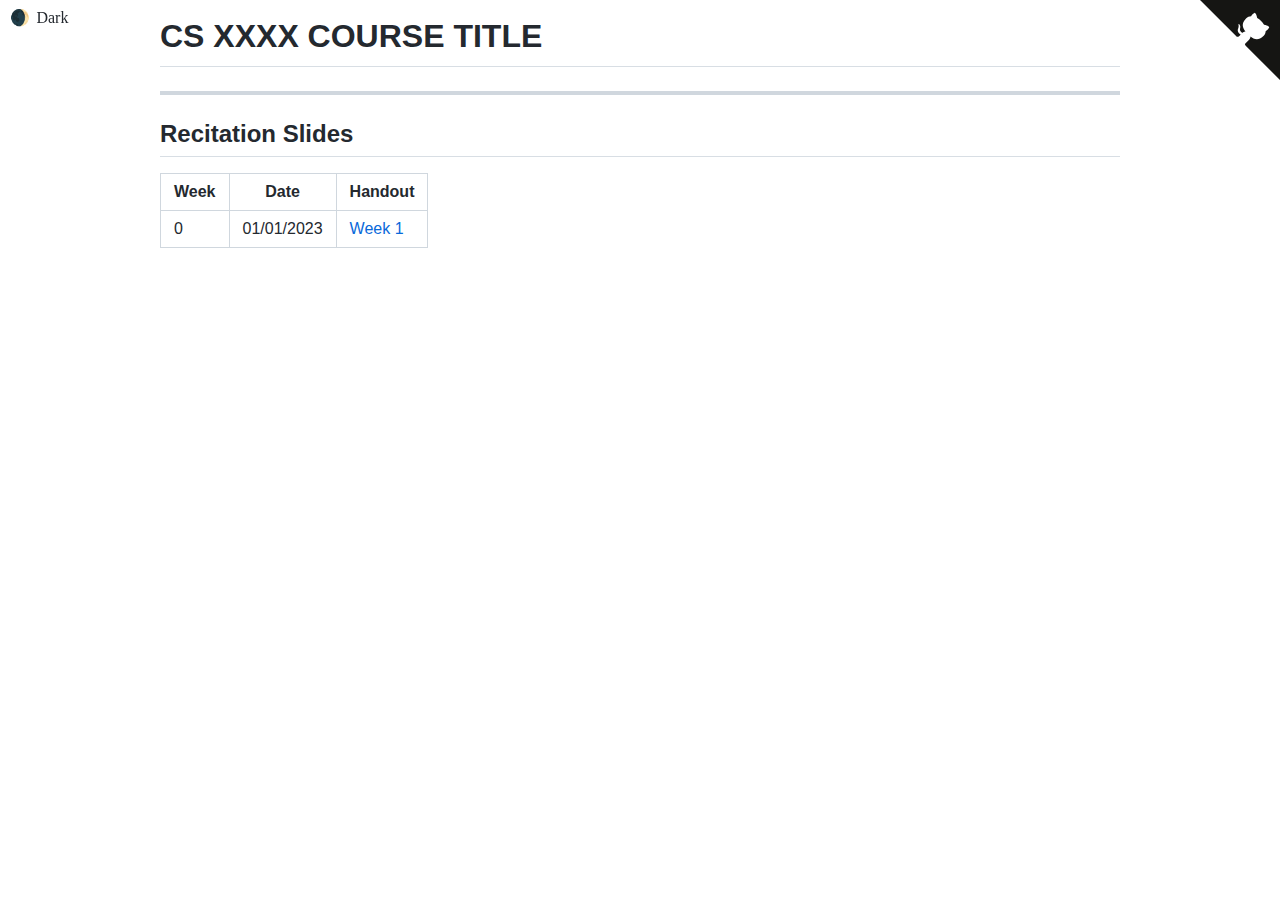
<file: index.html>
<!doctype html><html lang="en"><head></head><body>

  
    <meta charset="utf-8">
    <meta name="viewport" content="width=device-width, initial-scale=1">
    <link rel="icon" href="data:image/svg+xml,%3Csvg%20xmlns=%22http://www.w3.org/2000/svg%22%20viewBox=%220%200%20100%20100%22%3E%3Ctext%20y=%22.9em%22%20font-size=%2290%22%3E🌐%3C/text%3E%3C/svg%3E" type="image/x-icon">
  
  <script type="module">const GITHUB_CORNERS_TEMPLATE = document.createElement("template");
GITHUB_CORNERS_TEMPLATE.innerHTML = `
<style>
:host a:hover .octo-arm { animation: octocat-wave 560ms ease-in-out; }
@keyframes octocat-wave {
  0%, 100% { transform: rotate(0); }
  20%, 60% { transform: rotate(-25deg); }
  40%, 80% { transform: rotate(10deg); }
}
@media (max-width:500px) {
  :host a:hover .octo-arm { animation: none; }
  :host .octo-arm { animation: octocat-wave 560ms ease-in-out; }
}
:host svg { z-index: 99; position: fixed; border: 0px; top: 0px; }
</style>
<svg width="80" height="80" viewBox="0 0 250 250" aria-hidden="true">
  <a xlink:href="https://github.com/uiwjs/react-github-corners" target="_blank" rel="nofollow sponsored" style="fill: rgb(21, 21, 19); color: rgb(255, 255, 255);">
    <g>
      <path d="M0,0 L115,115 L130,115 L142,142 L250,250 L250,0 Z"></path>
      <path d="M128.3,109.0 C113.8,99.7 119.0,89.6 119.0,89.6 C122.0,82.7 120.5,78.6 120.5,78.6 C119.2,72.0 123.4,76.3 123.4,76.3 C127.3,80.9 125.5,87.3 125.5,87.3 C122.9,97.6 130.6,101.9 134.4,103.2" fill="currentColor" class="octo-arm" style="transform-origin: 130px 106px;"></path>
      <path d="M115.0,115.0 C114.9,115.1 118.7,116.5 119.8,115.4 L133.7,101.6 C136.9,99.2 139.9,98.4 142.2,98.6 C133.8,88.0 127.5,74.4 143.8,58.0 C148.5,53.4 154.0,51.2 159.7,51.0 C160.3,49.4 163.2,43.6 171.4,40.1 C171.4,40.1 176.1,42.5 178.8,56.2 C183.1,58.6 187.2,61.8 190.9,65.4 C194.5,69.0 197.7,73.2 200.1,77.6 C213.8,80.2 216.3,84.9 216.3,84.9 C212.7,93.1 206.9,96.0 205.4,96.6 C205.1,102.4 203.0,107.8 198.3,112.5 C181.9,128.9 168.3,122.5 157.7,114.1 C157.9,116.9 156.7,120.9 152.7,124.9 L141.0,136.5 C139.8,137.7 141.6,141.9 141.8,141.8 Z" fill="currentColor" class="octo-body"></path>
    </g>
  </a>
</svg>
`;
export class GithubCorners extends HTMLElement {
    constructor() {
        super();
        this.right = '0';
        this.shadow = this.attachShadow({ mode: 'open' });
        this.shadow.appendChild(this.ownerDocument.importNode(GITHUB_CORNERS_TEMPLATE.content, true));
        this.update();
    }
    static get observedAttributes() {
        return ['style', 'z-index', 'target', 'height', 'width', 'href', 'color', 'fill', 'position', 'top', 'left', 'right', 'bottom', 'transform'];
    }
    setAttr(name, value) {
        const svg = this.shadow.querySelector('svg');
        if (/(href)/.test(name.toLocaleLowerCase())) {
            svg.lastElementChild.setAttribute('xlink:href', value);
        }
        else if (/(color|fill)/.test(name.toLocaleLowerCase())) {
            svg.firstElementChild.style[name] = value;
        }
        else if (/(z-index|position|top|left|right|bottom|transform)/.test(name.toLocaleLowerCase())) {
            svg.style[name] = value;
        }
        else {
            svg.setAttribute(name, value);
        }
    }
    update() {
        ;
        [...this.getAttributeNames(), 'right'].forEach((name) => {
            const value = this.getAttribute(name) || this[name] || '';
            this.setAttr(name, value);
        });
    }
    attributeChangedCallback(name, oldValue, newValue) {
        if (oldValue !== newValue) {
            this.setAttr(name, newValue);
        }
    }
}
customElements.define('github-corners', GithubCorners);</script><github-corners target="__blank" position="fixed" z-index="999" href="https://github.com/shinwookim/CSXXXX-2234-Recitation"></github-corners><dark-mode permanent="true" style="position: fixed; top: 8px; left: 10px; z-index: 999;" dark="Dark" light="Light"></dark-mode><script>const t=document;const e="_dark_mode_theme_";const s="permanent";const o="colorschemechange";const i="permanentcolorscheme";const h="light";const r="dark";const n=(t,e,s=e)=>{Object.defineProperty(t,s,{enumerable:true,get(){const t=this.getAttribute(e);return t===null?"":t},set(t){this.setAttribute(e,t)}})};const c=(t,e,s=e)=>{Object.defineProperty(t,s,{enumerable:true,get(){return this.hasAttribute(e)},set(t){if(t){this.setAttribute(e,"")}else{this.removeAttribute(e)}}})};class a extends HTMLElement{static get observedAttributes(){return["mode",h,r,s]}LOCAL_NANE=e;constructor(){super();this.t()}connectedCallback(){n(this,"mode");n(this,r);n(this,h);c(this,s);const a=localStorage.getItem(e);if(a&&[h,r].includes(a)){this.mode=a;this.permanent=true}if(this.permanent&&!a){localStorage.setItem(e,this.mode)}const l=[h,r].includes(a);if(this.permanent&&a){this.o()}else{if(window.matchMedia&&window.matchMedia("(prefers-color-scheme: dark)").matches){this.mode=r;this.o()}if(window.matchMedia&&window.matchMedia("(prefers-color-scheme: light)").matches){this.mode=h;this.o()}}if(!this.permanent&&!l){window.matchMedia("(prefers-color-scheme: light)").onchange=t=>{this.mode=t.matches?h:r;this.o()};window.matchMedia("(prefers-color-scheme: dark)").onchange=t=>{this.mode=t.matches?r:h;this.o()}}const d=new MutationObserver(((s,h)=>{this.mode=t.documentElement.dataset.colorMode;if(this.permanent&&l){localStorage.setItem(e,this.mode);this.i(i,{permanent:this.permanent})}this.h();this.i(o,{colorScheme:this.mode})}));d.observe(t.documentElement,{attributes:true});this.i(o,{colorScheme:this.mode});this.h()}attributeChangedCallback(t,s,o){if(t==="mode"&&s!==o&&[h,r].includes(o)){const t=localStorage.getItem(e);if(this.mode===t){this.mode=o;this.h();this.o()}else if(this.mode&&this.mode!==t){this.h();this.o()}}else if((t===h||t===r)&&s!==o){this.h()}if(t==="permanent"&&typeof this.permanent==="boolean"){this.permanent?localStorage.setItem(e,this.mode):localStorage.removeItem(e)}}o(){t.documentElement.setAttribute("data-color-mode",this.mode)}h(){this.icon.textContent=this.mode===h?"🌒":"🌞";this.text.textContent=this.mode===h?this.getAttribute(r):this.getAttribute(h)}t(){var s=this.attachShadow({mode:"open"});this.label=t.createElement("span");this.label.setAttribute("class","wrapper");this.label.onclick=()=>{this.mode=this.mode===h?r:h;if(this.permanent){localStorage.setItem(e,this.mode)}this.o();this.h()};s.appendChild(this.label);this.icon=t.createElement("span");this.label.appendChild(this.icon);this.text=t.createElement("span");this.label.appendChild(this.text);const o=`
[data-color-mode*='dark'], [data-color-mode*='dark'] body {
  color-scheme: dark;
  --color-theme-bg: #0d1117;
  --color-theme-text: #c9d1d9;
  background-color: var(--color-theme-bg);
  color: var(--color-theme-text);
}

[data-color-mode*='light'], [data-color-mode*='light'] body {
  color-scheme: light;
  --color-theme-bg: #fff;
  --color-theme-text: #24292f;
  background-color: var(--color-theme-bg);
  color: var(--color-theme-text);
}`;const i="_dark_mode_style_";const n=t.getElementById(i);if(!n){var c=t.createElement("style");c.id=i;c.textContent=o;t.head.appendChild(c)}var a=t.createElement("style");a.textContent=`
    .wrapper { cursor: pointer; user-select: none; position: relative; }
    .wrapper > span + span { margin-left: .4rem; }
    `;s.appendChild(a)}i(t,e){this.dispatchEvent(new CustomEvent(t,{bubbles:true,composed:true,detail:e}))}}customElements.define("dark-mode",a);</script><script>const __TEMPLATE__ = document.createElement('template');
__TEMPLATE__.innerHTML = `
<style>

markdown-style h1:hover a.anchor .octicon-link:before,
markdown-style h2:hover a.anchor .octicon-link:before,
markdown-style h3:hover a.anchor .octicon-link:before,
markdown-style h4:hover a.anchor .octicon-link:before,
markdown-style h5:hover a.anchor .octicon-link:before,
markdown-style h6:hover a.anchor .octicon-link:before {
  width: 16px;
  height: 16px;
  content: ' ';
  display: inline-block;
  background-color: currentColor;
  -webkit-mask-image: url("data:image/svg+xml,<svg xmlns='http://www.w3.org/2000/svg' viewBox='0 0 16 16' version='1.1' aria-hidden='true'><path fill-rule='evenodd' d='M7.775 3.275a.75.75 0 001.06 1.06l1.25-1.25a2 2 0 112.83 2.83l-2.5 2.5a2 2 0 01-2.83 0 .75.75 0 00-1.06 1.06 3.5 3.5 0 004.95 0l2.5-2.5a3.5 3.5 0 00-4.95-4.95l-1.25 1.25zm-4.69 9.64a2 2 0 010-2.83l2.5-2.5a2 2 0 012.83 0 .75.75 0 001.06-1.06 3.5 3.5 0 00-4.95 0l-2.5 2.5a3.5 3.5 0 004.95 4.95l1.25-1.25a.75.75 0 00-1.06-1.06l-1.25 1.25a2 2 0 01-2.83 0z'></path></svg>");
  mask-image: url("data:image/svg+xml,<svg xmlns='http://www.w3.org/2000/svg' viewBox='0 0 16 16' version='1.1' aria-hidden='true'><path fill-rule='evenodd' d='M7.775 3.275a.75.75 0 001.06 1.06l1.25-1.25a2 2 0 112.83 2.83l-2.5 2.5a2 2 0 01-2.83 0 .75.75 0 00-1.06 1.06 3.5 3.5 0 004.95 0l2.5-2.5a3.5 3.5 0 00-4.95-4.95l-1.25 1.25zm-4.69 9.64a2 2 0 010-2.83l2.5-2.5a2 2 0 012.83 0 .75.75 0 001.06-1.06 3.5 3.5 0 00-4.95 0l-2.5 2.5a3.5 3.5 0 004.95 4.95l1.25-1.25a.75.75 0 00-1.06-1.06l-1.25 1.25a2 2 0 01-2.83 0z'></path></svg>");
}
[data-color-mode*='light'], [data-color-mode*='light'] body, markdown-style[theme*='light'] { --color-prettylights-syntax-comment: #6e7781; --color-prettylights-syntax-constant: #0550ae; --color-prettylights-syntax-entity: #8250df; --color-prettylights-syntax-storage-modifier-import: #24292f; --color-prettylights-syntax-entity-tag: #116329; --color-prettylights-syntax-keyword: #cf222e; --color-prettylights-syntax-string: #0a3069; --color-prettylights-syntax-variable: #953800; --color-prettylights-syntax-brackethighlighter-unmatched: #82071e; --color-prettylights-syntax-invalid-illegal-text: #f6f8fa; --color-prettylights-syntax-invalid-illegal-bg: #82071e; --color-prettylights-syntax-carriage-return-text: #f6f8fa; --color-prettylights-syntax-carriage-return-bg: #cf222e; --color-prettylights-syntax-string-regexp: #116329; --color-prettylights-syntax-markup-list: #3b2300; --color-prettylights-syntax-markup-heading: #0550ae; --color-prettylights-syntax-markup-italic: #24292f; --color-prettylights-syntax-markup-bold: #24292f; --color-prettylights-syntax-markup-deleted-text: #82071e; --color-prettylights-syntax-markup-deleted-bg: #FFEBE9; --color-prettylights-syntax-markup-inserted-text: #116329; --color-prettylights-syntax-markup-inserted-bg: #dafbe1; --color-prettylights-syntax-markup-changed-text: #953800; --color-prettylights-syntax-markup-changed-bg: #ffd8b5; --color-prettylights-syntax-markup-ignored-text: #eaeef2; --color-prettylights-syntax-markup-ignored-bg: #0550ae; --color-prettylights-syntax-meta-diff-range: #8250df; --color-prettylights-syntax-brackethighlighter-angle: #57606a; --color-prettylights-syntax-sublimelinter-gutter-mark: #8c959f; --color-prettylights-syntax-constant-other-reference-link: #0a3069; --color-fg-default: #24292f; --color-fg-muted: #57606a; --color-fg-subtle: #6e7781; --color-canvas-default: #ffffff; --color-canvas-subtle: #f6f8fa; --color-border-default: #d0d7de; --color-border-muted: hsla(210,18%,87%,1); --color-neutral-muted: rgba(175,184,193,0.2); --color-accent-fg: #0969da; --color-accent-emphasis: #0969da; --color-attention-subtle: #fff8c5; --color-danger-fg: #cf222e; } [data-color-mode*='dark'], [data-color-mode*='dark'] body, markdown-style[theme*='dark'] { --color-prettylights-syntax-comment: #8b949e; --color-prettylights-syntax-constant: #79c0ff; --color-prettylights-syntax-entity: #d2a8ff; --color-prettylights-syntax-storage-modifier-import: #c9d1d9; --color-prettylights-syntax-entity-tag: #7ee787; --color-prettylights-syntax-keyword: #ff7b72; --color-prettylights-syntax-string: #a5d6ff; --color-prettylights-syntax-variable: #ffa657; --color-prettylights-syntax-brackethighlighter-unmatched: #f85149; --color-prettylights-syntax-invalid-illegal-text: #f0f6fc; --color-prettylights-syntax-invalid-illegal-bg: #8e1519; --color-prettylights-syntax-carriage-return-text: #f0f6fc; --color-prettylights-syntax-carriage-return-bg: #b62324; --color-prettylights-syntax-string-regexp: #7ee787; --color-prettylights-syntax-markup-list: #f2cc60; --color-prettylights-syntax-markup-heading: #1f6feb; --color-prettylights-syntax-markup-italic: #c9d1d9; --color-prettylights-syntax-markup-bold: #c9d1d9; --color-prettylights-syntax-markup-deleted-text: #ffdcd7; --color-prettylights-syntax-markup-deleted-bg: #67060c; --color-prettylights-syntax-markup-inserted-text: #aff5b4; --color-prettylights-syntax-markup-inserted-bg: #033a16; --color-prettylights-syntax-markup-changed-text: #ffdfb6; --color-prettylights-syntax-markup-changed-bg: #5a1e02; --color-prettylights-syntax-markup-ignored-text: #c9d1d9; --color-prettylights-syntax-markup-ignored-bg: #1158c7; --color-prettylights-syntax-meta-diff-range: #d2a8ff; --color-prettylights-syntax-brackethighlighter-angle: #8b949e; --color-prettylights-syntax-sublimelinter-gutter-mark: #484f58; --color-prettylights-syntax-constant-other-reference-link: #a5d6ff; --color-fg-default: #c9d1d9; --color-fg-muted: #8b949e; --color-fg-subtle: #484f58; --color-canvas-default: #0d1117; --color-canvas-subtle: #161b22; --color-border-default: #30363d; --color-border-muted: #21262d; --color-neutral-muted: rgba(110,118,129,0.4); --color-accent-fg: #58a6ff; --color-accent-emphasis: #1f6feb; --color-attention-subtle: rgba(187,128,9,0.15); --color-danger-fg: #f85149; } markdown-style { display: block; -webkit-text-size-adjust: 100%; font-family: -apple-system,BlinkMacSystemFont,"Segoe UI",Helvetica,Arial,sans-serif,"Apple Color Emoji","Segoe UI Emoji"; font-size: 16px; line-height: 1.5; word-wrap: break-word; color: var(--color-fg-default); background-color: var(--color-canvas-default); } markdown-style details, markdown-style figcaption, markdown-style figure { display: block; } markdown-style summary { display: list-item; } markdown-style [hidden] { display: none !important; } markdown-style a { background-color: transparent; color: var(--color-accent-fg); text-decoration: none; } markdown-style a:active, markdown-style a:hover { outline-width: 0; } markdown-style abbr[title] { border-bottom: none; text-decoration: underline dotted; } markdown-style b, markdown-style strong { font-weight: 600; } markdown-style dfn { font-style: italic; } markdown-style h1 { margin: .67em 0; font-weight: 600; padding-bottom: .3em; font-size: 2em; border-bottom: 1px solid var(--color-border-muted); } markdown-style mark { background-color: var(--color-attention-subtle); color: var(--color-text-primary); } markdown-style small { font-size: 90%; } markdown-style sub, markdown-style sup { font-size: 75%; line-height: 0; position: relative; vertical-align: baseline; } markdown-style sub { bottom: -0.25em; } markdown-style sup { top: -0.5em; } markdown-style img { border-style: none; max-width: 100%; box-sizing: content-box; background-color: var(--color-canvas-default); } markdown-style code, markdown-style kbd, markdown-style pre, markdown-style samp { font-family: monospace,monospace; font-size: 1em; } markdown-style figure { margin: 1em 40px; } markdown-style hr { box-sizing: content-box; overflow: hidden; background: transparent; border-bottom: 1px solid var(--color-border-muted); height: .25em; padding: 0; margin: 24px 0; background-color: var(--color-border-default); border: 0; } markdown-style input { font: inherit; margin: 0; overflow: visible; font-family: inherit; font-size: inherit; line-height: inherit; } markdown-style [type=button], markdown-style [type=reset], markdown-style [type=submit] { -webkit-appearance: button; } markdown-style [type=button]::-moz-focus-inner, markdown-style [type=reset]::-moz-focus-inner, markdown-style [type=submit]::-moz-focus-inner { border-style: none; padding: 0; } markdown-style [type=button]:-moz-focusring, markdown-style [type=reset]:-moz-focusring, markdown-style [type=submit]:-moz-focusring { outline: 1px dotted ButtonText; } markdown-style [type=checkbox], markdown-style [type=radio] { box-sizing: border-box; padding: 0; } markdown-style [type=number]::-webkit-inner-spin-button, markdown-style [type=number]::-webkit-outer-spin-button { height: auto; } markdown-style [type=search] { -webkit-appearance: textfield; outline-offset: -2px; } markdown-style [type=search]::-webkit-search-cancel-button, markdown-style [type=search]::-webkit-search-decoration { -webkit-appearance: none; } markdown-style ::-webkit-input-placeholder { color: inherit; opacity: .54; } markdown-style ::-webkit-file-upload-button { -webkit-appearance: button; font: inherit; } markdown-style a:hover { text-decoration: underline; } markdown-style hr::before { display: table; content: ""; } markdown-style hr::after { display: table; clear: both; content: ""; } markdown-style table { border-spacing: 0; border-collapse: collapse; display: block; width: max-content; max-width: 100%; overflow: auto; } markdown-style td, markdown-style th { padding: 0; } markdown-style details summary { cursor: pointer; } markdown-style details:not([open])>*:not(summary) { display: none !important; } markdown-style kbd { display: inline-block; padding: 3px 5px; font: 11px ui-monospace,SFMono-Regular,SF Mono,Menlo,Consolas,Liberation Mono,monospace; line-height: 10px; color: var(--color-fg-default); vertical-align: middle; background-color: var(--color-canvas-subtle); border: solid 1px var(--color-neutral-muted); border-bottom-color: var(--color-neutral-muted); border-radius: 6px; box-shadow: inset 0 -1px 0 var(--color-neutral-muted); } markdown-style h1, markdown-style h2, markdown-style h3, markdown-style h4, markdown-style h5, markdown-style h6 { margin-top: 24px; margin-bottom: 16px; font-weight: 600; line-height: 1.25; } markdown-style h2 { font-weight: 600; padding-bottom: .3em; font-size: 1.5em; border-bottom: 1px solid var(--color-border-muted); } markdown-style h3 { font-weight: 600; font-size: 1.25em; } markdown-style h4 { font-weight: 600; font-size: 1em; } markdown-style h5 { font-weight: 600; font-size: .875em; } markdown-style h6 { font-weight: 600; font-size: .85em; color: var(--color-fg-muted); } markdown-style p { margin-top: 0; margin-bottom: 10px; } markdown-style blockquote { margin: 0; padding: 0 1em; color: var(--color-fg-muted); border-left: .25em solid var(--color-border-default); } markdown-style ul, markdown-style ol { margin-top: 0; margin-bottom: 0; padding-left: 2em; } markdown-style ol ol, markdown-style ul ol { list-style-type: lower-roman; } markdown-style ul ul ol, markdown-style ul ol ol, markdown-style ol ul ol, markdown-style ol ol ol { list-style-type: lower-alpha; } markdown-style dd { margin-left: 0; } markdown-style tt, markdown-style code { font-family: ui-monospace,SFMono-Regular,SF Mono,Menlo,Consolas,Liberation Mono,monospace; font-size: 12px; } markdown-style pre { margin-top: 0; margin-bottom: 0; font-family: ui-monospace,SFMono-Regular,SF Mono,Menlo,Consolas,Liberation Mono,monospace; font-size: 12px; word-wrap: normal; } markdown-style .octicon { display: inline-block; overflow: visible !important; vertical-align: text-bottom; fill: currentColor; } markdown-style ::placeholder { color: var(--color-fg-subtle); opacity: 1; } markdown-style input::-webkit-outer-spin-button, markdown-style input::-webkit-inner-spin-button { margin: 0; -webkit-appearance: none; appearance: none; }
markdown-style .token.comment, markdown-style .token.prolog, markdown-style .token.doctype, markdown-style .token.cdata { color: var(--color-prettylights-syntax-comment); } markdown-style .token.namespace { opacity: 0.7; } markdown-style .token.tag, markdown-style .token.selector, markdown-style .token.constant, markdown-style .token.symbol, markdown-style .token.deleted { color: var(--color-prettylights-syntax-entity-tag); } markdown-style .token.maybe-class-name { color: var(--color-prettylights-syntax-variable); } markdown-style .token.property-access, markdown-style .token.operator, markdown-style .token.boolean, markdown-style .token.number, markdown-style .token.selector markdown-style .token.class, markdown-style .token.attr-name, markdown-style .token.string, markdown-style .token.char, markdown-style .token.builtin { color: var(--color-prettylights-syntax-constant); } markdown-style .token.deleted { color: var(--color-prettylights-syntax-markup-deleted-text); } markdown-style .token.property { color: var(--color-prettylights-syntax-constant); } markdown-style .token.punctuation { color: var(--color-prettylights-syntax-markup-bold); } markdown-style .token.function { color: var(--color-prettylights-syntax-entity); } markdown-style .code-line .token.deleted { background-color: var(--color-prettylights-syntax-markup-deleted-bg); } markdown-style .token.inserted { color: var(--color-prettylights-syntax-markup-inserted-text); } markdown-style .code-line .token.inserted { background-color: var(--color-prettylights-syntax-markup-inserted-bg); } markdown-style .token.variable { color: var(--color-prettylights-syntax-constant); } markdown-style .token.entity, markdown-style .token.url, .language-css markdown-style .token.string, .style markdown-style .token.string { color: var(--color-prettylights-syntax-string); } markdown-style .token.color, markdown-style .token.atrule, markdown-style .token.attr-value, markdown-style .token.function, markdown-style .token.class-name { color: var(--color-prettylights-syntax-string); } markdown-style .token.rule, markdown-style .token.regex, markdown-style .token.important, markdown-style .token.keyword { color: var(--color-prettylights-syntax-keyword); } markdown-style .token.coord { color: var(--color-prettylights-syntax-meta-diff-range); } markdown-style .token.important, markdown-style .token.bold { font-weight: bold; } markdown-style .token.italic { font-style: italic; } markdown-style .token.entity { cursor: help; }
markdown-style [data-catalyst] { display: block; } markdown-style g-emoji { font-family: "Apple Color Emoji","Segoe UI Emoji","Segoe UI Symbol"; font-size: 1em; font-style: normal !important; font-weight: 400; line-height: 1; vertical-align: -0.075em; } markdown-style g-emoji img { width: 1em; height: 1em; } markdown-style::before { display: table; content: ""; } markdown-style::after { display: table; clear: both; content: ""; } markdown-style>*:first-child { margin-top: 0 !important; } markdown-style>*:last-child { margin-bottom: 0 !important; } markdown-style a:not([href]) { color: inherit; text-decoration: none; } markdown-style .absent { color: var(--color-danger-fg); } markdown-style a.anchor { float: left; padding-right: 4px; margin-left: -20px; line-height: 1; } markdown-style a.anchor:focus { outline: none; } markdown-style p, markdown-style blockquote, markdown-style ul, markdown-style ol, markdown-style dl, markdown-style table, markdown-style pre, markdown-style details { margin-top: 0; margin-bottom: 16px; } markdown-style blockquote>:first-child { margin-top: 0; } markdown-style blockquote>:last-child { margin-bottom: 0; } markdown-style sup>a::before { content: "["; } markdown-style sup>a::after { content: "]"; }
markdown-style .octicon-video { border: 1px solid #d0d7de !important; border-radius: 6px !important; display: block; } markdown-style .octicon-video summary { border-bottom: 1px solid #d0d7de !important; padding: 8px 16px !important; cursor: pointer; } markdown-style .octicon-video > video { display: block !important; max-width: 100% !important; padding: 2px; box-sizing: border-box; border-bottom-right-radius: 6px !important; border-bottom-left-radius: 6px !important; } markdown-style details.octicon-video:not([open])>*:not(summary) { display: none !important; } markdown-style details.octicon-video:not([open]) > summary { border-bottom: 0 !important; } markdown-style h1 .octicon-link, markdown-style h2 .octicon-link, markdown-style h3 .octicon-link, markdown-style h4 .octicon-link, markdown-style h5 .octicon-link, markdown-style h6 .octicon-link { color: var(--color-fg-default); vertical-align: middle; visibility: hidden; } markdown-style h1:hover .anchor, markdown-style h2:hover .anchor, markdown-style h3:hover .anchor, markdown-style h4:hover .anchor, markdown-style h5:hover .anchor, markdown-style h6:hover .anchor { text-decoration: none; } markdown-style h1:hover .anchor .octicon-link, markdown-style h2:hover .anchor .octicon-link, markdown-style h3:hover .anchor .octicon-link, markdown-style h4:hover .anchor .octicon-link, markdown-style h5:hover .anchor .octicon-link, markdown-style h6:hover .anchor .octicon-link { visibility: visible; } markdown-style h1 tt, markdown-style h1 code, markdown-style h2 tt, markdown-style h2 code, markdown-style h3 tt, markdown-style h3 code, markdown-style h4 tt, markdown-style h4 code, markdown-style h5 tt, markdown-style h5 code, markdown-style h6 tt, markdown-style h6 code { padding: 0 .2em; font-size: inherit; } markdown-style ul.no-list, markdown-style ol.no-list { padding: 0; list-style-type: none; } markdown-style ol[type="1"] { list-style-type: decimal; } markdown-style ol[type=a] { list-style-type: lower-alpha; } markdown-style ol[type=i] { list-style-type: lower-roman; } markdown-style div>ol:not([type]) { list-style-type: decimal; } markdown-style ul ul, markdown-style ul ol, markdown-style ol ol, markdown-style ol ul { margin-top: 0; margin-bottom: 0; } markdown-style li>p { margin-top: 16px; } markdown-style li+li { margin-top: .25em; } markdown-style dl { padding: 0; } markdown-style dl dt { padding: 0; margin-top: 16px; font-size: 1em; font-style: italic; font-weight: 600; } markdown-style dl dd { padding: 0 16px; margin-bottom: 16px; } markdown-style table th { font-weight: 600; } markdown-style table th, markdown-style table td { padding: 6px 13px; border: 1px solid var(--color-border-default); } markdown-style table tr { background-color: var(--color-canvas-default); border-top: 1px solid var(--color-border-muted); } markdown-style table tr:nth-child(2n) { background-color: var(--color-canvas-subtle); } markdown-style table img { background-color: transparent; vertical-align: middle; } markdown-style img[align=right] { padding-left: 20px; } markdown-style img[align=left] { padding-right: 20px; } markdown-style .emoji { max-width: none; vertical-align: text-top; background-color: transparent; } markdown-style span.frame { display: block; overflow: hidden; } markdown-style span.frame>span { display: block; float: left; width: auto; padding: 7px; margin: 13px 0 0; overflow: hidden; border: 1px solid var(--color-border-default); } markdown-style span.frame span img { display: block; float: left; } markdown-style span.frame span span { display: block; padding: 5px 0 0; clear: both; color: var(--color-fg-default); } markdown-style span.align-center { display: block; overflow: hidden; clear: both; } markdown-style span.align-center>span { display: block; margin: 13px auto 0; overflow: hidden; text-align: center; } markdown-style span.align-center span img { margin: 0 auto; text-align: center; } markdown-style span.align-right { display: block; overflow: hidden; clear: both; } markdown-style span.align-right>span { display: block; margin: 13px 0 0; overflow: hidden; text-align: right; } markdown-style span.align-right span img { margin: 0; text-align: right; } markdown-style span.float-left { display: block; float: left; margin-right: 13px; overflow: hidden; } markdown-style span.float-left span { margin: 13px 0 0; } markdown-style span.float-right { display: block; float: right; margin-left: 13px; overflow: hidden; } markdown-style span.float-right>span { display: block; margin: 13px auto 0; overflow: hidden; text-align: right; } markdown-style code, markdown-style tt { padding: .2em .4em; margin: 0; font-size: 85%; background-color: var(--color-neutral-muted); border-radius: 6px; } markdown-style code br, markdown-style tt br { display: none; } markdown-style del code { text-decoration: inherit; } markdown-style pre code { font-size: 100%; } markdown-style pre>code { padding: 0; margin: 0; word-break: normal; white-space: pre; background: transparent; border: 0; } markdown-style pre { position: relative; font-size: 85%; line-height: 1.45; background-color: var(--color-canvas-subtle); border-radius: 6px; } markdown-style pre code, markdown-style pre tt { display: inline; max-width: auto; padding: 0; margin: 0; overflow: visible; line-height: inherit; word-wrap: normal; background-color: transparent; border: 0; } markdown-style pre > code { padding: 16px; overflow: auto; display: block; } markdown-style .csv-data td, markdown-style .csv-data th { padding: 5px; overflow: hidden; font-size: 12px; line-height: 1; text-align: left; white-space: nowrap; } markdown-style .csv-data .blob-num { padding: 10px 8px 9px; text-align: right; background: var(--color-canvas-default); border: 0; } markdown-style .csv-data tr { border-top: 0; } markdown-style .csv-data th { font-weight: 600; background: var(--color-canvas-subtle); border-top: 0; } markdown-style .footnotes { font-size: 12px; color: var(--color-fg-muted); border-top: 1px solid var(--color-border-default); } markdown-style .footnotes ol { padding-left: 16px; } markdown-style .footnotes li { position: relative; } markdown-style .footnotes li:target::before { position: absolute; top: -8px; right: -8px; bottom: -8px; left: -24px; pointer-events: none; content: ""; border: 2px solid var(--color-accent-emphasis); border-radius: 6px; } markdown-style .footnotes li:target { color: var(--color-fg-default); } markdown-style .footnotes .data-footnote-backref g-emoji { font-family: monospace; } markdown-style .task-list-item { list-style-type: none; } markdown-style .task-list-item label { font-weight: 400; } markdown-style .task-list-item.enabled label { cursor: pointer; } markdown-style .task-list-item+.task-list-item { margin-top: 3px; } markdown-style .task-list-item .handle { display: none; } markdown-style .task-list-item-checkbox, markdown-style input[type="checkbox"] { margin: 0 .2em .25em -1.6em; vertical-align: middle; } markdown-style .contains-task-list:dir(rtl) .task-list-item-checkbox, markdown-style .contains-task-list:dir(rtl) input[type="checkbox"] { margin: 0 -1.6em .25em .2em; } markdown-style ::-webkit-calendar-picker-indicator { filter: invert(50%); }
</style>
<slot></slot>
`;
class MarkdownStyle extends HTMLElement {
    constructor() {
        super();
        this.shadow = this.attachShadow({ mode: 'open' });
        this.shadow.appendChild(__TEMPLATE__.content.cloneNode(true));
        const style = Array.prototype.slice
            .call(this.shadow.children)
            .find((item) => item.tagName === 'STYLE');
        if (style) {
            const id = '__MARKDOWN_STYLE__';
            const findStyle = document.getElementById(id);
            if (!findStyle) {
                style.id = id;
                document.head.append(style);
            }
        }
    }
    get theme() {
        const value = this.getAttribute('theme');
        return value === null ? '' : value;
    }
    set theme(name) {
        this.setAttribute('theme', name);
    }
    connectedCallback() {
        if (!this.theme) {
            const { colorMode } = document.documentElement.dataset;
            this.theme = colorMode;
            const observer = new MutationObserver((mutationsList, observer) => {
                this.theme = document.documentElement.dataset.colorMode;
            });
            observer.observe(document.documentElement, { attributes: true });
            window.matchMedia('(prefers-color-scheme: light)').onchange = (event) => {
                this.theme = event.matches ? 'light' : 'dark';
            };
            window.matchMedia('(prefers-color-scheme: dark)').onchange = (event) => {
                this.theme = event.matches ? 'dark' : 'light';
            };
        }
    }
}
customElements.define('markdown-style', MarkdownStyle);</script><markdown-style style="max-width: 960px; margin: 0 auto 60px auto; padding: 8px" class="markdown-style">
    <h1 id="cs-xxxx-course-title"><a class="anchor" aria-hidden="true" tabindex="-1" href="#cs-xxxx-course-title"><span class="octicon octicon-link"></span></a>CS XXXX COURSE TITLE</h1>
    <hr>
    <h2 id="recitation-slides"><a class="anchor" aria-hidden="true" tabindex="-1" href="#recitation-slides"><span class="octicon octicon-link"></span></a>Recitation Slides</h2>
    
      
        
          
          
          
        
      
      
        
          
          
          
        
      
    <table><thead><tr><th>Week</th><th>Date</th><th>Handout</th></tr></thead><tbody><tr><td>0</td><td>01/01/2023</td><td><a href="Week1.html">Week 1</a></td></tr></tbody></table>
  <style>markdown-style pre .copied {
  display: flex;
  position: absolute;
  cursor: pointer;
  color: #a5afbb;
  top: 6px;
  right: 6px;
  border-radius: 5px;
  background: #82828226;
  padding: 6px;
  font-size: 12px;
  transition: all .3s;
}
markdown-style pre .copied:not(.active) {
  visibility: hidden;
}
markdown-style pre:hover .copied {
  visibility: visible;
}
markdown-style pre:hover .copied:hover {
  background: #4caf50;
  color: #fff;
}
markdown-style pre:hover .copied:active,
markdown-style pre .copied.active {
  background: #2e9b33;
  color: #fff;
}
markdown-style pre .copied .octicon-copy {
  display: block;
}
markdown-style pre .copied .octicon-check {
  display: none;
}
markdown-style pre .active .octicon-copy {
  display: none;
}
markdown-style pre .active .octicon-check {
  display: block;
}</style><script>/*! @uiw/copy-to-clipboard v1.0.12 | MIT (c) 2021 Kenny Wang | https://github.com/uiwjs/copy-to-clipboard.git */
!function(e,t){"object"==typeof exports&&"undefined"!=typeof module?module.exports=t():"function"==typeof define&&define.amd?define(t):(e="undefined"!=typeof globalThis?globalThis:e||self).copyTextToClipboard=t()}(this,(function(){"use strict";return function(e,t){const o=document.createElement("textarea");o.value=e,o.setAttribute("readonly",""),o.style={position:"absolute",left:"-9999px"},document.body.appendChild(o);const n=document.getSelection().rangeCount>0&&document.getSelection().getRangeAt(0);o.select();let c=!1;try{c=!!document.execCommand("copy")}catch(e){c=!1}document.body.removeChild(o),n&&document.getSelection&&(document.getSelection().removeAllRanges(),document.getSelection().addRange(n)),t&&t(c)}}));

function copied(target, str) {
  target.classList.add('active');
  copyTextToClipboard(target.dataset.code, function() {
    setTimeout(() => {
      target.classList.remove('active');
    }, 2000);
  });
}</script></markdown-style>

</body></html>
</file>
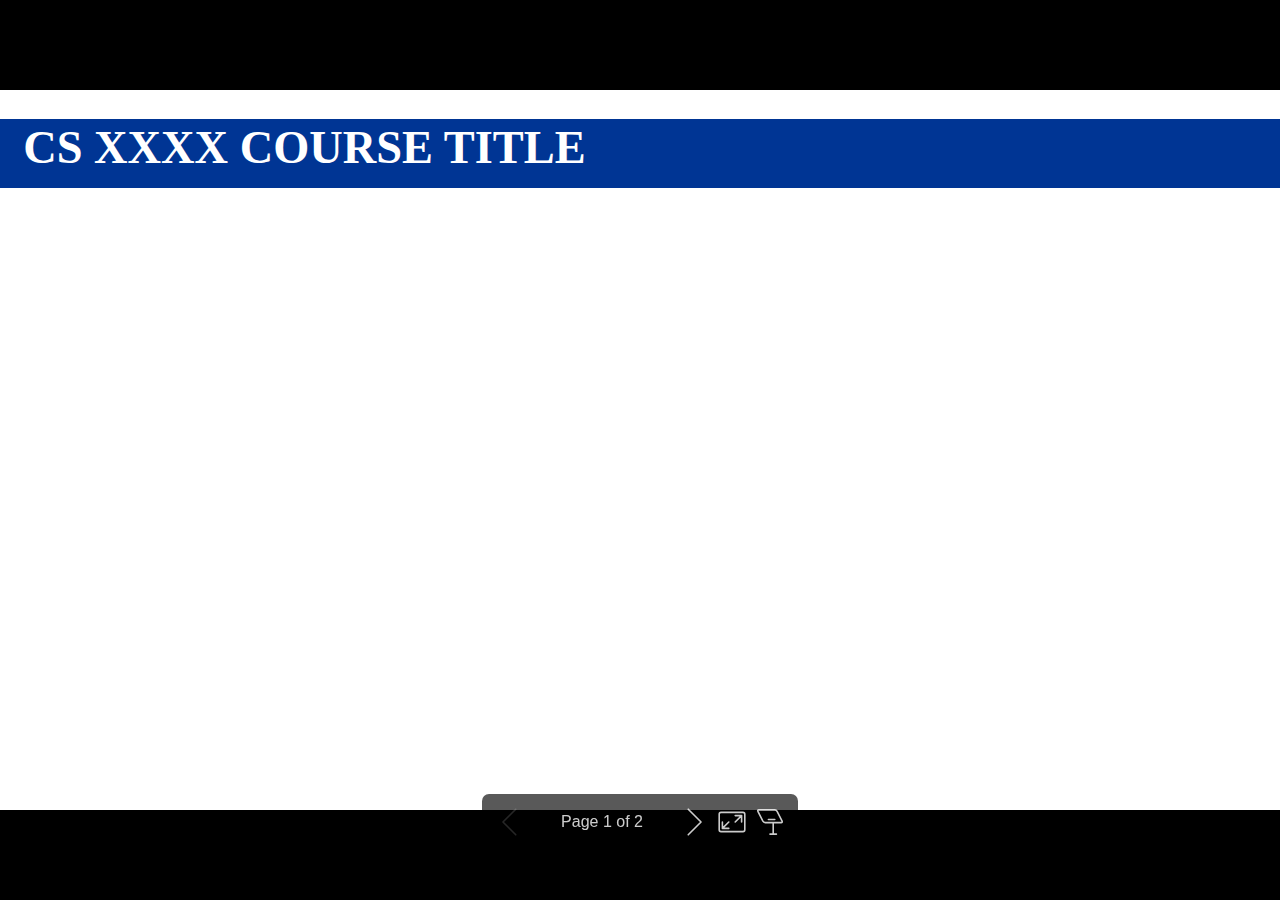
<file: README.html>
<!DOCTYPE html><html lang="en-US"><head><meta charset="UTF-8"><meta name="viewport" content="width=device-width,height=device-height,initial-scale=1.0"><meta name="apple-mobile-web-app-capable" content="yes"><meta http-equiv="X-UA-Compatible" content="ie=edge"><meta property="og:type" content="website"><meta name="twitter:card" content="summary"><style>@media screen{body[data-bespoke-view=""] .bespoke-marp-parent>.bespoke-marp-osc>button,body[data-bespoke-view=next] .bespoke-marp-parent>.bespoke-marp-osc>button,body[data-bespoke-view=presenter] .bespoke-marp-presenter-container .bespoke-marp-presenter-info-container button,body[data-bespoke-view=presenter] .bespoke-marp-presenter-container .bespoke-marp-presenter-note-container button{-webkit-tap-highlight-color:transparent;-webkit-appearance:none;appearance:none;background-color:transparent;border:0;color:inherit;cursor:pointer;font-size:inherit;opacity:.8;outline:none;padding:0;transition:opacity .2s linear}body[data-bespoke-view=""] .bespoke-marp-parent>.bespoke-marp-osc>button:disabled,body[data-bespoke-view=next] .bespoke-marp-parent>.bespoke-marp-osc>button:disabled,body[data-bespoke-view=presenter] .bespoke-marp-presenter-container .bespoke-marp-presenter-info-container button:disabled,body[data-bespoke-view=presenter] .bespoke-marp-presenter-container .bespoke-marp-presenter-note-container button:disabled{cursor:not-allowed;opacity:.15!important}body[data-bespoke-view=""] .bespoke-marp-parent>.bespoke-marp-osc>button:hover,body[data-bespoke-view=next] .bespoke-marp-parent>.bespoke-marp-osc>button:hover,body[data-bespoke-view=presenter] .bespoke-marp-presenter-container .bespoke-marp-presenter-info-container button:hover,body[data-bespoke-view=presenter] .bespoke-marp-presenter-container .bespoke-marp-presenter-note-container button:hover{opacity:1}body[data-bespoke-view=""] .bespoke-marp-parent>.bespoke-marp-osc>button:hover:active,body[data-bespoke-view=next] .bespoke-marp-parent>.bespoke-marp-osc>button:hover:active,body[data-bespoke-view=presenter] .bespoke-marp-presenter-container .bespoke-marp-presenter-info-container button:hover:active,body[data-bespoke-view=presenter] .bespoke-marp-presenter-container .bespoke-marp-presenter-note-container button:hover:active{opacity:.6}body[data-bespoke-view=""] .bespoke-marp-parent>.bespoke-marp-osc>button:hover:not(:disabled),body[data-bespoke-view=next] .bespoke-marp-parent>.bespoke-marp-osc>button:hover:not(:disabled),body[data-bespoke-view=presenter] .bespoke-marp-presenter-container .bespoke-marp-presenter-info-container button:hover:not(:disabled),body[data-bespoke-view=presenter] .bespoke-marp-presenter-container .bespoke-marp-presenter-note-container button:hover:not(:disabled){transition:none}body[data-bespoke-view=""] .bespoke-marp-parent>.bespoke-marp-osc>button[data-bespoke-marp-osc=prev],body[data-bespoke-view=next] .bespoke-marp-parent>.bespoke-marp-osc>button[data-bespoke-marp-osc=prev],body[data-bespoke-view=presenter] .bespoke-marp-presenter-container .bespoke-marp-presenter-info-container button.bespoke-marp-presenter-info-page-prev{background:transparent url("[data-uri]") no-repeat 50%;background-size:contain;overflow:hidden;text-indent:100%;white-space:nowrap}body[data-bespoke-view=""] .bespoke-marp-parent>.bespoke-marp-osc>button[data-bespoke-marp-osc=next],body[data-bespoke-view=next] .bespoke-marp-parent>.bespoke-marp-osc>button[data-bespoke-marp-osc=next],body[data-bespoke-view=presenter] .bespoke-marp-presenter-container .bespoke-marp-presenter-info-container button.bespoke-marp-presenter-info-page-next{background:transparent url("[data-uri]") no-repeat 50%;background-size:contain;overflow:hidden;text-indent:100%;white-space:nowrap}body[data-bespoke-view=""] .bespoke-marp-parent>.bespoke-marp-osc>button[data-bespoke-marp-osc=fullscreen],body[data-bespoke-view=next] .bespoke-marp-parent>.bespoke-marp-osc>button[data-bespoke-marp-osc=fullscreen]{background:transparent url("[data-uri]") no-repeat 50%;background-size:contain;overflow:hidden;text-indent:100%;white-space:nowrap}body[data-bespoke-view=""] .bespoke-marp-parent>.bespoke-marp-osc>button.exit[data-bespoke-marp-osc=fullscreen],body[data-bespoke-view=next] .bespoke-marp-parent>.bespoke-marp-osc>button.exit[data-bespoke-marp-osc=fullscreen]{background-image:url("[data-uri]")}body[data-bespoke-view=""] .bespoke-marp-parent>.bespoke-marp-osc>button[data-bespoke-marp-osc=presenter],body[data-bespoke-view=next] .bespoke-marp-parent>.bespoke-marp-osc>button[data-bespoke-marp-osc=presenter]{background:transparent url("[data-uri]") no-repeat 50%;background-size:contain;overflow:hidden;text-indent:100%;white-space:nowrap}body[data-bespoke-view=presenter] .bespoke-marp-presenter-container .bespoke-marp-presenter-note-container button.bespoke-marp-presenter-note-bigger{background:transparent url("[data-uri]") no-repeat 50%;background-size:contain;overflow:hidden;text-indent:100%;white-space:nowrap}body[data-bespoke-view=presenter] .bespoke-marp-presenter-container .bespoke-marp-presenter-note-container button.bespoke-marp-presenter-note-smaller{background:transparent url("[data-uri]") no-repeat 50%;background-size:contain;overflow:hidden;text-indent:100%;white-space:nowrap}}@keyframes __bespoke_marp_transition_reduced_outgoing__{0%{opacity:1}to{opacity:0}}@keyframes __bespoke_marp_transition_reduced_incoming__{0%{mix-blend-mode:plus-lighter;opacity:0}to{mix-blend-mode:plus-lighter;opacity:1}}.bespoke-marp-note,.bespoke-marp-osc,.bespoke-progress-parent{display:none;transition:none}@media screen{::page-transition-container(*){animation-duration:var(--marp-bespoke-transition-animation-duration,.5s);animation-timing-function:ease}::page-transition-incoming-image(*),::page-transition-outgoing-image(*){animation-delay:0s;animation-direction:var(--marp-bespoke-transition-animation-direction,normal);animation-duration:var(--marp-bespoke-transition-animation-duration,.5s);animation-fill-mode:both;animation-name:var(--marp-bespoke-transition-animation-name,var(--marp-bespoke-transition-animation-name-fallback,__bespoke_marp_transition_no_animation__));mix-blend-mode:normal}::page-transition-outgoing-image(*){--marp-bespoke-transition-animation-name-fallback:__bespoke_marp_transition_reduced_outgoing__;animation-timing-function:ease}::page-transition-incoming-image(*){--marp-bespoke-transition-animation-name-fallback:__bespoke_marp_transition_reduced_incoming__;animation-timing-function:ease}::page-transition-incoming-image(root),::page-transition-outgoing-image(root){animation-timing-function:linear}::page-transition-incoming-image(__bespoke_marp_transition_osc__),::page-transition-outgoing-image(__bespoke_marp_transition_osc__){animation-duration:0s!important;animation-name:__bespoke_marp_transition_osc__!important}::page-transition-incoming-image(__bespoke_marp_transition_osc__){opacity:0!important}.bespoke-marp-transition-warming-up::page-transition-container(*),.bespoke-marp-transition-warming-up::page-transition-incoming-image(*),.bespoke-marp-transition-warming-up::page-transition-outgoing-image(*){animation-play-state:paused!important}body,html{height:100%;margin:0}body{background:#000;overflow:hidden}svg.bespoke-marp-slide{content-visibility:hidden;opacity:0;pointer-events:none;z-index:-1}svg.bespoke-marp-slide:not(.bespoke-marp-active) *{page-transition-tag:none!important}svg.bespoke-marp-slide.bespoke-marp-active{content-visibility:visible;opacity:1;pointer-events:auto;z-index:0}svg.bespoke-marp-slide.bespoke-marp-active.bespoke-marp-active-ready *{animation-name:__bespoke_marp__!important}@supports not (content-visibility:hidden){svg.bespoke-marp-slide[data-bespoke-marp-load=hideable]{display:none}svg.bespoke-marp-slide[data-bespoke-marp-load=hideable].bespoke-marp-active{display:block}}}@media screen and (prefers-reduced-motion:reduce){svg.bespoke-marp-slide *{page-transition-tag:none!important}}@media screen{[data-bespoke-marp-fragment=inactive]{visibility:hidden}body[data-bespoke-view=""] .bespoke-marp-parent,body[data-bespoke-view=next] .bespoke-marp-parent{bottom:0;left:0;position:absolute;right:0;top:0}body[data-bespoke-view=""] .bespoke-marp-parent>.bespoke-marp-osc,body[data-bespoke-view=next] .bespoke-marp-parent>.bespoke-marp-osc{page-transition-tag:__bespoke_marp_transition_osc__;background:rgba(0,0,0,.65);border-radius:7px;bottom:50px;color:#fff;contain:paint;display:block;font-family:Helvetica,Arial,sans-serif;font-size:16px;left:50%;line-height:0;opacity:1;padding:12px;position:absolute;touch-action:manipulation;transform:translateX(-50%);transition:opacity .2s linear;-webkit-user-select:none;user-select:none;white-space:nowrap;will-change:transform;z-index:1}body[data-bespoke-view=""] .bespoke-marp-parent>.bespoke-marp-osc>*,body[data-bespoke-view=next] .bespoke-marp-parent>.bespoke-marp-osc>*{margin-left:6px}body[data-bespoke-view=""] .bespoke-marp-parent>.bespoke-marp-osc>:first-child,body[data-bespoke-view=next] .bespoke-marp-parent>.bespoke-marp-osc>:first-child{margin-left:0}body[data-bespoke-view=""] .bespoke-marp-parent>.bespoke-marp-osc>span,body[data-bespoke-view=next] .bespoke-marp-parent>.bespoke-marp-osc>span{opacity:.8}body[data-bespoke-view=""] .bespoke-marp-parent>.bespoke-marp-osc>span[data-bespoke-marp-osc=page],body[data-bespoke-view=next] .bespoke-marp-parent>.bespoke-marp-osc>span[data-bespoke-marp-osc=page]{display:inline-block;min-width:140px;text-align:center}body[data-bespoke-view=""] .bespoke-marp-parent>.bespoke-marp-osc>button[data-bespoke-marp-osc=fullscreen],body[data-bespoke-view=""] .bespoke-marp-parent>.bespoke-marp-osc>button[data-bespoke-marp-osc=next],body[data-bespoke-view=""] .bespoke-marp-parent>.bespoke-marp-osc>button[data-bespoke-marp-osc=presenter],body[data-bespoke-view=""] .bespoke-marp-parent>.bespoke-marp-osc>button[data-bespoke-marp-osc=prev],body[data-bespoke-view=next] .bespoke-marp-parent>.bespoke-marp-osc>button[data-bespoke-marp-osc=fullscreen],body[data-bespoke-view=next] .bespoke-marp-parent>.bespoke-marp-osc>button[data-bespoke-marp-osc=next],body[data-bespoke-view=next] .bespoke-marp-parent>.bespoke-marp-osc>button[data-bespoke-marp-osc=presenter],body[data-bespoke-view=next] .bespoke-marp-parent>.bespoke-marp-osc>button[data-bespoke-marp-osc=prev]{height:32px;line-height:32px;width:32px}body[data-bespoke-view=""] .bespoke-marp-parent.bespoke-marp-inactive,body[data-bespoke-view=next] .bespoke-marp-parent.bespoke-marp-inactive{cursor:none}body[data-bespoke-view=""] .bespoke-marp-parent.bespoke-marp-inactive>.bespoke-marp-osc,body[data-bespoke-view=next] .bespoke-marp-parent.bespoke-marp-inactive>.bespoke-marp-osc{opacity:0;pointer-events:none}body[data-bespoke-view=""] svg.bespoke-marp-slide,body[data-bespoke-view=next] svg.bespoke-marp-slide{height:100%;left:0;position:absolute;top:0;width:100%}body[data-bespoke-view=""] .bespoke-progress-parent{background:#222;display:flex;height:5px;width:100%}body[data-bespoke-view=""] .bespoke-progress-parent+.bespoke-marp-parent{top:5px}body[data-bespoke-view=""] .bespoke-progress-parent .bespoke-progress-bar{background:#0288d1;flex:0 0 0;transition:flex-basis .2s cubic-bezier(0,1,1,1)}body[data-bespoke-view=next]{background:transparent}body[data-bespoke-view=presenter]{background:#161616}body[data-bespoke-view=presenter] .bespoke-marp-presenter-container{display:grid;font-family:Helvetica,Arial,sans-serif;grid-template:"current dragbar next" minmax(140px,1fr) "current dragbar note" 2fr "info    dragbar note" 3em;grid-template-columns:minmax(3px,var(--bespoke-marp-presenter-split-ratio,66%)) 0 minmax(3px,1fr);height:100%;left:0;position:absolute;top:0;width:100%}body[data-bespoke-view=presenter] .bespoke-marp-presenter-container .bespoke-marp-parent{grid-area:current;overflow:hidden;position:relative}body[data-bespoke-view=presenter] .bespoke-marp-presenter-container .bespoke-marp-parent svg.bespoke-marp-slide{height:calc(100% - 40px);left:20px;pointer-events:none;position:absolute;top:20px;-webkit-user-select:none;user-select:none;width:calc(100% - 40px)}body[data-bespoke-view=presenter] .bespoke-marp-presenter-container .bespoke-marp-parent svg.bespoke-marp-slide.bespoke-marp-active{filter:drop-shadow(0 3px 10px rgba(0,0,0,.5))}body[data-bespoke-view=presenter] .bespoke-marp-presenter-container .bespoke-marp-presenter-dragbar-container{background:#0288d1;cursor:col-resize;grid-area:dragbar;margin-left:-3px;opacity:0;position:relative;transition:opacity .4s linear .1s;width:6px;z-index:10}body[data-bespoke-view=presenter] .bespoke-marp-presenter-container .bespoke-marp-presenter-dragbar-container:hover{opacity:1}body[data-bespoke-view=presenter] .bespoke-marp-presenter-container .bespoke-marp-presenter-dragbar-container.active{opacity:1;transition-delay:0s}body[data-bespoke-view=presenter] .bespoke-marp-presenter-container .bespoke-marp-presenter-next-container{background:#222;cursor:pointer;display:none;grid-area:next;overflow:hidden;position:relative}body[data-bespoke-view=presenter] .bespoke-marp-presenter-container .bespoke-marp-presenter-next-container.active{display:block}body[data-bespoke-view=presenter] .bespoke-marp-presenter-container .bespoke-marp-presenter-next-container iframe.bespoke-marp-presenter-next{background:transparent;border:0;display:block;filter:drop-shadow(0 3px 10px rgba(0,0,0,.5));height:calc(100% - 40px);left:20px;pointer-events:none;position:absolute;top:20px;-webkit-user-select:none;user-select:none;width:calc(100% - 40px)}body[data-bespoke-view=presenter] .bespoke-marp-presenter-container .bespoke-marp-presenter-note-container{background:#222;color:#eee;grid-area:note;position:relative;z-index:1}body[data-bespoke-view=presenter] .bespoke-marp-presenter-container .bespoke-marp-presenter-note-container button{height:1.5em;line-height:1.5em;width:1.5em}body[data-bespoke-view=presenter] .bespoke-marp-presenter-container .bespoke-marp-presenter-note-container .bespoke-marp-presenter-note-wrapper{bottom:0;display:block;left:0;position:absolute;right:0;top:0}body[data-bespoke-view=presenter] .bespoke-marp-presenter-container .bespoke-marp-presenter-note-container .bespoke-marp-presenter-note-buttons{background:rgba(0,0,0,.65);border-radius:4px;bottom:0;display:flex;gap:4px;margin:12px;opacity:0;padding:6px;pointer-events:none;position:absolute;right:0;transition:opacity .2s linear}}@media screen{body[data-bespoke-view=presenter] .bespoke-marp-presenter-container .bespoke-marp-presenter-note-container .bespoke-marp-presenter-note-buttons:focus-within,body[data-bespoke-view=presenter] .bespoke-marp-presenter-container .bespoke-marp-presenter-note-container .bespoke-marp-presenter-note-wrapper:focus-within+.bespoke-marp-presenter-note-buttons,body[data-bespoke-view=presenter] .bespoke-marp-presenter-container .bespoke-marp-presenter-note-container:hover .bespoke-marp-presenter-note-buttons{opacity:1;pointer-events:auto}body[data-bespoke-view=presenter] .bespoke-marp-presenter-container .bespoke-marp-presenter-note-container .bespoke-marp-note{word-wrap:break-word;box-sizing:border-box;font-size:calc(1.1em*var(--bespoke-marp-note-font-scale, 1));height:calc(100% - 40px);margin:20px;overflow:auto;padding-right:3px;scrollbar-color:hsla(0,0%,93%,.5) transparent;scrollbar-width:thin;white-space:pre-wrap;width:calc(100% - 40px)}body[data-bespoke-view=presenter] .bespoke-marp-presenter-container .bespoke-marp-presenter-note-container .bespoke-marp-note::-webkit-scrollbar{width:6px}body[data-bespoke-view=presenter] .bespoke-marp-presenter-container .bespoke-marp-presenter-note-container .bespoke-marp-note::-webkit-scrollbar-track{background:transparent}body[data-bespoke-view=presenter] .bespoke-marp-presenter-container .bespoke-marp-presenter-note-container .bespoke-marp-note::-webkit-scrollbar-thumb{background:hsla(0,0%,93%,.5);border-radius:6px}body[data-bespoke-view=presenter] .bespoke-marp-presenter-container .bespoke-marp-presenter-note-container .bespoke-marp-note:empty{pointer-events:none}body[data-bespoke-view=presenter] .bespoke-marp-presenter-container .bespoke-marp-presenter-note-container .bespoke-marp-note.active{display:block}body[data-bespoke-view=presenter] .bespoke-marp-presenter-container .bespoke-marp-presenter-note-container .bespoke-marp-note p:first-child{margin-top:0}body[data-bespoke-view=presenter] .bespoke-marp-presenter-container .bespoke-marp-presenter-note-container .bespoke-marp-note p:last-child{margin-bottom:0}body[data-bespoke-view=presenter] .bespoke-marp-presenter-container .bespoke-marp-presenter-info-container{align-items:center;box-sizing:border-box;color:#eee;display:flex;flex-wrap:nowrap;grid-area:info;justify-content:center;overflow:hidden;padding:0 10px}body[data-bespoke-view=presenter] .bespoke-marp-presenter-container .bespoke-marp-presenter-info-container .bespoke-marp-presenter-info-page,body[data-bespoke-view=presenter] .bespoke-marp-presenter-container .bespoke-marp-presenter-info-container .bespoke-marp-presenter-info-time,body[data-bespoke-view=presenter] .bespoke-marp-presenter-container .bespoke-marp-presenter-info-container .bespoke-marp-presenter-info-timer{box-sizing:border-box;display:block;padding:0 10px;white-space:nowrap;width:100%}body[data-bespoke-view=presenter] .bespoke-marp-presenter-container .bespoke-marp-presenter-info-container button{height:1.5em;line-height:1.5em;width:1.5em}body[data-bespoke-view=presenter] .bespoke-marp-presenter-container .bespoke-marp-presenter-info-container .bespoke-marp-presenter-info-page{order:2;text-align:center}body[data-bespoke-view=presenter] .bespoke-marp-presenter-container .bespoke-marp-presenter-info-container .bespoke-marp-presenter-info-page .bespoke-marp-presenter-info-page-text{display:inline-block;min-width:120px;text-align:center}body[data-bespoke-view=presenter] .bespoke-marp-presenter-container .bespoke-marp-presenter-info-container .bespoke-marp-presenter-info-time{color:#999;order:1;text-align:left}body[data-bespoke-view=presenter] .bespoke-marp-presenter-container .bespoke-marp-presenter-info-container .bespoke-marp-presenter-info-timer{color:#999;order:3;text-align:right}body[data-bespoke-view=presenter] .bespoke-marp-presenter-container .bespoke-marp-presenter-info-container .bespoke-marp-presenter-info-timer:hover{cursor:pointer}}@media print{.bespoke-marp-presenter-info-container,.bespoke-marp-presenter-next-container,.bespoke-marp-presenter-note-container{display:none}}</style><style>div#p>svg>foreignObject>section{width:1280px;height:720px;box-sizing:border-box;overflow:hidden;position:relative;scroll-snap-align:center center}div#p>svg>foreignObject>section:after{bottom:0;content:attr(data-marpit-pagination);padding:inherit;pointer-events:none;position:absolute;right:0}div#p>svg>foreignObject>section:not([data-marpit-pagination]):after{display:none}/* Normalization */div#p>svg>foreignObject>section :is(h1,marp-h1){font-size:2em;margin:0.67em 0}div#p>svg>foreignObject>section video::-webkit-media-controls{will-change:transform}@page{size:1280px 720px;margin:0}@media print{body,html{background-color:#fff;margin:0;page-break-inside:avoid;break-inside:avoid-page}div#p>svg>foreignObject>section{page-break-before:always;break-before:page}div#p>svg>foreignObject>section,div#p>svg>foreignObject>section *{-webkit-print-color-adjust:exact!important;animation-delay:0s!important;animation-duration:0s!important;color-adjust:exact!important;transition:none!important}div#p>svg[data-marpit-svg]{display:block;height:100vh;width:100vw}}/*!
 * Marp default theme.
 *
 * @theme default
 * @author Yuki Hattori
 *
 * @auto-scaling true
 * @size 16:9 1280px 720px
 * @size 4:3 960px 720px
 */div#p>svg>foreignObject>section{--color-prettylights-syntax-comment:#6e7781;--color-prettylights-syntax-constant:#0550ae;--color-prettylights-syntax-entity:#8250df;--color-prettylights-syntax-storage-modifier-import:#24292f;--color-prettylights-syntax-entity-tag:#116329;--color-prettylights-syntax-keyword:#cf222e;--color-prettylights-syntax-string:#0a3069;--color-prettylights-syntax-variable:#953800;--color-prettylights-syntax-brackethighlighter-unmatched:#82071e;--color-prettylights-syntax-invalid-illegal-text:#f6f8fa;--color-prettylights-syntax-invalid-illegal-bg:#82071e;--color-prettylights-syntax-carriage-return-text:#f6f8fa;--color-prettylights-syntax-carriage-return-bg:#cf222e;--color-prettylights-syntax-string-regexp:#116329;--color-prettylights-syntax-markup-list:#3b2300;--color-prettylights-syntax-markup-heading:#0550ae;--color-prettylights-syntax-markup-italic:#24292f;--color-prettylights-syntax-markup-bold:#24292f;--color-prettylights-syntax-markup-deleted-text:#82071e;--color-prettylights-syntax-markup-deleted-bg:#ffebe9;--color-prettylights-syntax-markup-inserted-text:#116329;--color-prettylights-syntax-markup-inserted-bg:#dafbe1;--color-prettylights-syntax-markup-changed-text:#953800;--color-prettylights-syntax-markup-changed-bg:#ffd8b5;--color-prettylights-syntax-markup-ignored-text:#eaeef2;--color-prettylights-syntax-markup-ignored-bg:#0550ae;--color-prettylights-syntax-meta-diff-range:#8250df;--color-prettylights-syntax-brackethighlighter-angle:#57606a;--color-prettylights-syntax-sublimelinter-gutter-mark:#8c959f;--color-prettylights-syntax-constant-other-reference-link:#0a3069;--color-fg-default:#24292f;--color-fg-muted:#57606a;--color-fg-subtle:#6e7781;--color-canvas-default:#fff;--color-canvas-subtle:#f6f8fa;--color-border-default:#d0d7de;--color-border-muted:#d8dee4;--color-neutral-muted:rgba(175,184,193,.2);--color-accent-fg:#0969da;--color-accent-emphasis:#0969da;--color-attention-subtle:#fff8c5;--color-danger-fg:#cf222e;color-scheme:light}div#p>svg>foreignObject>section:where(.invert){--color-prettylights-syntax-comment:#8b949e;--color-prettylights-syntax-constant:#79c0ff;--color-prettylights-syntax-entity:#d2a8ff;--color-prettylights-syntax-storage-modifier-import:#c9d1d9;--color-prettylights-syntax-entity-tag:#7ee787;--color-prettylights-syntax-keyword:#ff7b72;--color-prettylights-syntax-string:#a5d6ff;--color-prettylights-syntax-variable:#ffa657;--color-prettylights-syntax-brackethighlighter-unmatched:#f85149;--color-prettylights-syntax-invalid-illegal-text:#f0f6fc;--color-prettylights-syntax-invalid-illegal-bg:#8e1519;--color-prettylights-syntax-carriage-return-text:#f0f6fc;--color-prettylights-syntax-carriage-return-bg:#b62324;--color-prettylights-syntax-string-regexp:#7ee787;--color-prettylights-syntax-markup-list:#f2cc60;--color-prettylights-syntax-markup-heading:#1f6feb;--color-prettylights-syntax-markup-italic:#c9d1d9;--color-prettylights-syntax-markup-bold:#c9d1d9;--color-prettylights-syntax-markup-deleted-text:#ffdcd7;--color-prettylights-syntax-markup-deleted-bg:#67060c;--color-prettylights-syntax-markup-inserted-text:#aff5b4;--color-prettylights-syntax-markup-inserted-bg:#033a16;--color-prettylights-syntax-markup-changed-text:#ffdfb6;--color-prettylights-syntax-markup-changed-bg:#5a1e02;--color-prettylights-syntax-markup-ignored-text:#c9d1d9;--color-prettylights-syntax-markup-ignored-bg:#1158c7;--color-prettylights-syntax-meta-diff-range:#d2a8ff;--color-prettylights-syntax-brackethighlighter-angle:#8b949e;--color-prettylights-syntax-sublimelinter-gutter-mark:#484f58;--color-prettylights-syntax-constant-other-reference-link:#a5d6ff;--color-fg-default:#c9d1d9;--color-fg-muted:#8b949e;--color-fg-subtle:#484f58;--color-canvas-default:#0d1117;--color-canvas-subtle:#161b22;--color-border-default:#30363d;--color-border-muted:#21262d;--color-neutral-muted:hsla(215,8%,47%,.4);--color-accent-fg:#58a6ff;--color-accent-emphasis:#1f6feb;--color-attention-subtle:rgba(187,128,9,.15);--color-danger-fg:#f85149;color-scheme:dark}div#p>svg>foreignObject>section{-ms-text-size-adjust:100%;-webkit-text-size-adjust:100%;word-wrap:break-word;background-color:var(--color-canvas-default);color:var(--color-fg-default);font-family:-apple-system,BlinkMacSystemFont,Segoe UI,Helvetica,Arial,sans-serif,Apple Color Emoji,Segoe UI Emoji;font-size:16px;line-height:1.5;margin:0}div#p>svg>foreignObject>section{--marpit-root-font-size:16px}div#p>svg>foreignObject>section :is(h1,marp-h1):hover .anchor .octicon-link:before,div#p>svg>foreignObject>section :is(h2,marp-h2):hover .anchor .octicon-link:before,div#p>svg>foreignObject>section :is(h3,marp-h3):hover .anchor .octicon-link:before,div#p>svg>foreignObject>section :is(h4,marp-h4):hover .anchor .octicon-link:before,div#p>svg>foreignObject>section :is(h5,marp-h5):hover .anchor .octicon-link:before,div#p>svg>foreignObject>section :is(h6,marp-h6):hover .anchor .octicon-link:before{background-color:currentColor;content:" ";display:inline-block;height:16px;-webkit-mask-image:url('data:image/svg+xml;charset=utf-8,<svg xmlns="http://www.w3.org/2000/svg" viewBox="0 0 16 16" aria-hidden="true"><path fill-rule="evenodd" d="M7.775 3.275a.75.75 0 0 0 1.06 1.06l1.25-1.25a2 2 0 1 1 2.83 2.83l-2.5 2.5a2 2 0 0 1-2.83 0 .75.75 0 0 0-1.06 1.06 3.5 3.5 0 0 0 4.95 0l2.5-2.5a3.5 3.5 0 0 0-4.95-4.95l-1.25 1.25zm-4.69 9.64a2 2 0 0 1 0-2.83l2.5-2.5a2 2 0 0 1 2.83 0 .75.75 0 0 0 1.06-1.06 3.5 3.5 0 0 0-4.95 0l-2.5 2.5a3.5 3.5 0 0 0 4.95 4.95l1.25-1.25a.75.75 0 0 0-1.06-1.06l-1.25 1.25a2 2 0 0 1-2.83 0z"/></svg>');mask-image:url('data:image/svg+xml;charset=utf-8,<svg xmlns="http://www.w3.org/2000/svg" viewBox="0 0 16 16" aria-hidden="true"><path fill-rule="evenodd" d="M7.775 3.275a.75.75 0 0 0 1.06 1.06l1.25-1.25a2 2 0 1 1 2.83 2.83l-2.5 2.5a2 2 0 0 1-2.83 0 .75.75 0 0 0-1.06 1.06 3.5 3.5 0 0 0 4.95 0l2.5-2.5a3.5 3.5 0 0 0-4.95-4.95l-1.25 1.25zm-4.69 9.64a2 2 0 0 1 0-2.83l2.5-2.5a2 2 0 0 1 2.83 0 .75.75 0 0 0 1.06-1.06 3.5 3.5 0 0 0-4.95 0l-2.5 2.5a3.5 3.5 0 0 0 4.95 4.95l1.25-1.25a.75.75 0 0 0-1.06-1.06l-1.25 1.25a2 2 0 0 1-2.83 0z"/></svg>');width:16px}div#p>svg>foreignObject>section details,div#p>svg>foreignObject>section figcaption,div#p>svg>foreignObject>section figure{display:block}div#p>svg>foreignObject>section summary{display:list-item}div#p>svg>foreignObject>section [hidden]{display:none!important}div#p>svg>foreignObject>section a{background-color:transparent;color:var(--color-accent-fg);text-decoration:none}div#p>svg>foreignObject>section a:active,div#p>svg>foreignObject>section a:hover{outline-width:0}div#p>svg>foreignObject>section abbr[title]{border-bottom:none;-webkit-text-decoration:underline dotted;text-decoration:underline dotted}div#p>svg>foreignObject>section b,div#p>svg>foreignObject>section strong{font-weight:600}div#p>svg>foreignObject>section dfn{font-style:italic}div#p>svg>foreignObject>section :is(h1,marp-h1){border-bottom:1px solid var(--color-border-muted);font-size:2em;font-weight:600;margin:.67em 0;padding-bottom:.3em}div#p>svg>foreignObject>section mark{background-color:var(--color-attention-subtle);color:var(--color-text-primary)}div#p>svg>foreignObject>section small{font-size:90%}div#p>svg>foreignObject>section sub,div#p>svg>foreignObject>section sup{font-size:75%;line-height:0;position:relative;vertical-align:baseline}div#p>svg>foreignObject>section sub{bottom:-.25em}div#p>svg>foreignObject>section sup{top:-.5em}div#p>svg>foreignObject>section img{background-color:var(--color-canvas-default);border-style:none;box-sizing:content-box;max-width:100%}div#p>svg>foreignObject>section :is(pre,marp-pre),div#p>svg>foreignObject>section code,div#p>svg>foreignObject>section kbd,div#p>svg>foreignObject>section samp{font-family:monospace,monospace;font-size:1em}div#p>svg>foreignObject>section figure{margin:1em 40px}div#p>svg>foreignObject>section hr{background:transparent;background-color:var(--color-border-default);border:0;box-sizing:content-box;height:.25em;margin:24px 0;overflow:hidden;padding:0}div#p>svg>foreignObject>section input{font:inherit;font-family:inherit;font-size:inherit;line-height:inherit;margin:0;overflow:visible}div#p>svg>foreignObject>section [type=button],div#p>svg>foreignObject>section [type=reset],div#p>svg>foreignObject>section [type=submit]{-webkit-appearance:button}div#p>svg>foreignObject>section [type=button]::-moz-focus-inner,div#p>svg>foreignObject>section [type=reset]::-moz-focus-inner,div#p>svg>foreignObject>section [type=submit]::-moz-focus-inner{border-style:none;padding:0}div#p>svg>foreignObject>section [type=button]:-moz-focusring,div#p>svg>foreignObject>section [type=reset]:-moz-focusring,div#p>svg>foreignObject>section [type=submit]:-moz-focusring{outline:1px dotted ButtonText}div#p>svg>foreignObject>section [type=checkbox],div#p>svg>foreignObject>section [type=radio]{box-sizing:border-box;padding:0}div#p>svg>foreignObject>section [type=number]::-webkit-inner-spin-button,div#p>svg>foreignObject>section [type=number]::-webkit-outer-spin-button{height:auto}div#p>svg>foreignObject>section [type=search]{-webkit-appearance:textfield;outline-offset:-2px}div#p>svg>foreignObject>section [type=search]::-webkit-search-cancel-button,div#p>svg>foreignObject>section [type=search]::-webkit-search-decoration{-webkit-appearance:none}div#p>svg>foreignObject>section ::-webkit-input-placeholder{color:inherit;opacity:.54}div#p>svg>foreignObject>section ::-webkit-file-upload-button{-webkit-appearance:button;font:inherit}div#p>svg>foreignObject>section a:hover{text-decoration:underline}div#p>svg>foreignObject>section hr:after,div#p>svg>foreignObject>section hr:before{content:"";display:table}div#p>svg>foreignObject>section hr:after{clear:both}div#p>svg>foreignObject>section table{border-collapse:collapse;border-spacing:0;display:block;max-width:100%;overflow:auto;width:-webkit-max-content;width:-moz-max-content;width:max-content}div#p>svg>foreignObject>section td,div#p>svg>foreignObject>section th{padding:0}div#p>svg>foreignObject>section details summary{cursor:pointer}div#p>svg>foreignObject>section details:not([open])>:not(summary){display:none!important}div#p>svg>foreignObject>section kbd{background-color:var(--color-canvas-subtle);border-bottom-color:var(--color-neutral-muted);border:1px solid var(--color-neutral-muted);border-radius:6px;box-shadow:inset 0 -1px 0 var(--color-neutral-muted);color:var(--color-fg-default);display:inline-block;font:11px ui-monospace,SFMono-Regular,SF Mono,Menlo,Consolas,Liberation Mono,monospace;line-height:10px;padding:3px 5px;vertical-align:middle}div#p>svg>foreignObject>section :is(h1,marp-h1),div#p>svg>foreignObject>section :is(h2,marp-h2),div#p>svg>foreignObject>section :is(h3,marp-h3),div#p>svg>foreignObject>section :is(h4,marp-h4),div#p>svg>foreignObject>section :is(h5,marp-h5),div#p>svg>foreignObject>section :is(h6,marp-h6){font-weight:600;line-height:1.25;margin-bottom:16px;margin-top:24px}div#p>svg>foreignObject>section :is(h2,marp-h2){border-bottom:1px solid var(--color-border-muted);font-size:1.5em;font-weight:600;padding-bottom:.3em}div#p>svg>foreignObject>section :is(h3,marp-h3){font-size:1.25em;font-weight:600}div#p>svg>foreignObject>section :is(h4,marp-h4){font-size:1em;font-weight:600}div#p>svg>foreignObject>section :is(h5,marp-h5){font-size:.875em;font-weight:600}div#p>svg>foreignObject>section :is(h6,marp-h6){color:var(--color-fg-muted);font-size:.85em;font-weight:600}div#p>svg>foreignObject>section p{margin-bottom:10px;margin-top:0}div#p>svg>foreignObject>section blockquote{border-left:.25em solid var(--color-border-default);color:var(--color-fg-muted);margin:0;padding:0 1em}div#p>svg>foreignObject>section ol,div#p>svg>foreignObject>section ul{margin-bottom:0;margin-top:0;padding-left:2em}div#p>svg>foreignObject>section ol ol,div#p>svg>foreignObject>section ul ol{list-style-type:lower-roman}div#p>svg>foreignObject>section ol ol ol,div#p>svg>foreignObject>section ol ul ol,div#p>svg>foreignObject>section ul ol ol,div#p>svg>foreignObject>section ul ul ol{list-style-type:lower-alpha}div#p>svg>foreignObject>section dd{margin-left:0}div#p>svg>foreignObject>section :is(pre,marp-pre),div#p>svg>foreignObject>section code,div#p>svg>foreignObject>section tt{font-family:ui-monospace,SFMono-Regular,SF Mono,Menlo,Consolas,Liberation Mono,monospace;font-size:12px}div#p>svg>foreignObject>section :is(pre,marp-pre){word-wrap:normal;margin-bottom:0;margin-top:0}div#p>svg>foreignObject>section .octicon{fill:currentColor;display:inline-block;overflow:visible!important;vertical-align:text-bottom}div#p>svg>foreignObject>section ::-moz-placeholder{color:var(--color-fg-subtle);opacity:1}div#p>svg>foreignObject>section ::placeholder{color:var(--color-fg-subtle);opacity:1}div#p>svg>foreignObject>section input::-webkit-inner-spin-button,div#p>svg>foreignObject>section input::-webkit-outer-spin-button{-webkit-appearance:none;appearance:none;margin:0}div#p>svg>foreignObject>section .pl-c{color:var(--color-prettylights-syntax-comment)}div#p>svg>foreignObject>section .pl-c1,div#p>svg>foreignObject>section .pl-s .pl-v{color:var(--color-prettylights-syntax-constant)}div#p>svg>foreignObject>section .pl-e,div#p>svg>foreignObject>section .pl-en{color:var(--color-prettylights-syntax-entity)}div#p>svg>foreignObject>section .pl-s .pl-s1,div#p>svg>foreignObject>section .pl-smi{color:var(--color-prettylights-syntax-storage-modifier-import)}div#p>svg>foreignObject>section .pl-ent{color:var(--color-prettylights-syntax-entity-tag)}div#p>svg>foreignObject>section .pl-k{color:var(--color-prettylights-syntax-keyword)}div#p>svg>foreignObject>section .pl-pds,div#p>svg>foreignObject>section .pl-s,div#p>svg>foreignObject>section .pl-s .pl-pse .pl-s1,div#p>svg>foreignObject>section .pl-sr,div#p>svg>foreignObject>section .pl-sr .pl-cce,div#p>svg>foreignObject>section .pl-sr .pl-sra,div#p>svg>foreignObject>section .pl-sr .pl-sre{color:var(--color-prettylights-syntax-string)}div#p>svg>foreignObject>section .pl-smw,div#p>svg>foreignObject>section .pl-v{color:var(--color-prettylights-syntax-variable)}div#p>svg>foreignObject>section .pl-bu{color:var(--color-prettylights-syntax-brackethighlighter-unmatched)}div#p>svg>foreignObject>section .pl-ii{background-color:var(--color-prettylights-syntax-invalid-illegal-bg);color:var(--color-prettylights-syntax-invalid-illegal-text)}div#p>svg>foreignObject>section .pl-c2{background-color:var(--color-prettylights-syntax-carriage-return-bg);color:var(--color-prettylights-syntax-carriage-return-text)}div#p>svg>foreignObject>section .pl-sr .pl-cce{color:var(--color-prettylights-syntax-string-regexp);font-weight:700}div#p>svg>foreignObject>section .pl-ml{color:var(--color-prettylights-syntax-markup-list)}div#p>svg>foreignObject>section .pl-mh,div#p>svg>foreignObject>section .pl-mh .pl-en,div#p>svg>foreignObject>section .pl-ms{color:var(--color-prettylights-syntax-markup-heading);font-weight:700}div#p>svg>foreignObject>section .pl-mi{color:var(--color-prettylights-syntax-markup-italic);font-style:italic}div#p>svg>foreignObject>section .pl-mb{color:var(--color-prettylights-syntax-markup-bold);font-weight:700}div#p>svg>foreignObject>section .pl-md{background-color:var(--color-prettylights-syntax-markup-deleted-bg);color:var(--color-prettylights-syntax-markup-deleted-text)}div#p>svg>foreignObject>section .pl-mi1{background-color:var(--color-prettylights-syntax-markup-inserted-bg);color:var(--color-prettylights-syntax-markup-inserted-text)}div#p>svg>foreignObject>section .pl-mc{background-color:var(--color-prettylights-syntax-markup-changed-bg);color:var(--color-prettylights-syntax-markup-changed-text)}div#p>svg>foreignObject>section .pl-mi2{background-color:var(--color-prettylights-syntax-markup-ignored-bg);color:var(--color-prettylights-syntax-markup-ignored-text)}div#p>svg>foreignObject>section .pl-mdr{color:var(--color-prettylights-syntax-meta-diff-range);font-weight:700}div#p>svg>foreignObject>section .pl-ba{color:var(--color-prettylights-syntax-brackethighlighter-angle)}div#p>svg>foreignObject>section .pl-sg{color:var(--color-prettylights-syntax-sublimelinter-gutter-mark)}div#p>svg>foreignObject>section .pl-corl{color:var(--color-prettylights-syntax-constant-other-reference-link);text-decoration:underline}div#p>svg>foreignObject>section [data-catalyst]{display:block}div#p>svg>foreignObject>section g-emoji{font-family:Apple Color Emoji,Segoe UI Emoji,Segoe UI Symbol;font-size:1em;font-style:normal!important;font-weight:400;line-height:1;vertical-align:-.075em}div#p>svg>foreignObject>section g-emoji img{height:1em;width:1em}div#p>svg>foreignObject>section:after,div#p>svg>foreignObject>section:before{
  /* content:""; */display:table}div#p>svg>foreignObject>section:after{clear:both}div#p>svg>foreignObject>section>:first-child{margin-top:0!important}div#p>svg>foreignObject>section>:last-child{margin-bottom:0!important}div#p>svg>foreignObject>section a:not([href]){color:inherit;text-decoration:none}div#p>svg>foreignObject>section .absent{color:var(--color-danger-fg)}div#p>svg>foreignObject>section .anchor{float:left;line-height:1;margin-left:-20px;padding-right:4px}div#p>svg>foreignObject>section .anchor:focus{outline:none}div#p>svg>foreignObject>section :is(pre,marp-pre),div#p>svg>foreignObject>section blockquote,div#p>svg>foreignObject>section details,div#p>svg>foreignObject>section dl,div#p>svg>foreignObject>section ol,div#p>svg>foreignObject>section p,div#p>svg>foreignObject>section table,div#p>svg>foreignObject>section ul{margin-bottom:16px;margin-top:0}div#p>svg>foreignObject>section blockquote>:first-child{margin-top:0}div#p>svg>foreignObject>section blockquote>:last-child{margin-bottom:0}div#p>svg>foreignObject>section sup>a:before{content:"["}div#p>svg>foreignObject>section sup>a:after{content:"]"}div#p>svg>foreignObject>section :is(h1,marp-h1) .octicon-link,div#p>svg>foreignObject>section :is(h2,marp-h2) .octicon-link,div#p>svg>foreignObject>section :is(h3,marp-h3) .octicon-link,div#p>svg>foreignObject>section :is(h4,marp-h4) .octicon-link,div#p>svg>foreignObject>section :is(h5,marp-h5) .octicon-link,div#p>svg>foreignObject>section :is(h6,marp-h6) .octicon-link{color:var(--color-fg-default);vertical-align:middle;visibility:hidden}div#p>svg>foreignObject>section :is(h1,marp-h1):hover .anchor,div#p>svg>foreignObject>section :is(h2,marp-h2):hover .anchor,div#p>svg>foreignObject>section :is(h3,marp-h3):hover .anchor,div#p>svg>foreignObject>section :is(h4,marp-h4):hover .anchor,div#p>svg>foreignObject>section :is(h5,marp-h5):hover .anchor,div#p>svg>foreignObject>section :is(h6,marp-h6):hover .anchor{text-decoration:none}div#p>svg>foreignObject>section :is(h1,marp-h1):hover .anchor .octicon-link,div#p>svg>foreignObject>section :is(h2,marp-h2):hover .anchor .octicon-link,div#p>svg>foreignObject>section :is(h3,marp-h3):hover .anchor .octicon-link,div#p>svg>foreignObject>section :is(h4,marp-h4):hover .anchor .octicon-link,div#p>svg>foreignObject>section :is(h5,marp-h5):hover .anchor .octicon-link,div#p>svg>foreignObject>section :is(h6,marp-h6):hover .anchor .octicon-link{visibility:visible}div#p>svg>foreignObject>section :is(h1,marp-h1) code,div#p>svg>foreignObject>section :is(h1,marp-h1) tt,div#p>svg>foreignObject>section :is(h2,marp-h2) code,div#p>svg>foreignObject>section :is(h2,marp-h2) tt,div#p>svg>foreignObject>section :is(h3,marp-h3) code,div#p>svg>foreignObject>section :is(h3,marp-h3) tt,div#p>svg>foreignObject>section :is(h4,marp-h4) code,div#p>svg>foreignObject>section :is(h4,marp-h4) tt,div#p>svg>foreignObject>section :is(h5,marp-h5) code,div#p>svg>foreignObject>section :is(h5,marp-h5) tt,div#p>svg>foreignObject>section :is(h6,marp-h6) code,div#p>svg>foreignObject>section :is(h6,marp-h6) tt{font-size:inherit;padding:0 .2em}div#p>svg>foreignObject>section ol.no-list,div#p>svg>foreignObject>section ul.no-list{list-style-type:none;padding:0}div#p>svg>foreignObject>section ol[type="1"]{list-style-type:decimal}div#p>svg>foreignObject>section ol[type=a]{list-style-type:lower-alpha}div#p>svg>foreignObject>section ol[type=i]{list-style-type:lower-roman}div#p>svg>foreignObject>section div>ol:not([type]){list-style-type:decimal}div#p>svg>foreignObject>section ol ol,div#p>svg>foreignObject>section ol ul,div#p>svg>foreignObject>section ul ol,div#p>svg>foreignObject>section ul ul{margin-bottom:0;margin-top:0}div#p>svg>foreignObject>section li>p{margin-top:16px}div#p>svg>foreignObject>section li+li{margin-top:.25em}div#p>svg>foreignObject>section dl{padding:0}div#p>svg>foreignObject>section dl dt{font-size:1em;font-style:italic;font-weight:600;margin-top:16px;padding:0}div#p>svg>foreignObject>section dl dd{margin-bottom:16px;padding:0 16px}div#p>svg>foreignObject>section table th{font-weight:600}div#p>svg>foreignObject>section table td,div#p>svg>foreignObject>section table th{border:1px solid var(--color-border-default);padding:6px 13px}div#p>svg>foreignObject>section table tr{background-color:var(--color-canvas-default);border-top:1px solid var(--color-border-muted)}div#p>svg>foreignObject>section table tr:nth-child(2n){background-color:var(--color-canvas-subtle)}div#p>svg>foreignObject>section table img{background-color:transparent}div#p>svg>foreignObject>section img[align=right]{padding-left:20px}div#p>svg>foreignObject>section img[align=left]{padding-right:20px}div#p>svg>foreignObject>section .emoji{background-color:transparent;max-width:none;vertical-align:text-top}div#p>svg>foreignObject>section :is(span,marp-span).frame,div#p>svg>foreignObject>section :is(span,marp-span).frame>:is(span,marp-span){display:block;overflow:hidden}div#p>svg>foreignObject>section :is(span,marp-span).frame>:is(span,marp-span){border:1px solid var(--color-border-default);float:left;margin:13px 0 0;padding:7px;width:auto}div#p>svg>foreignObject>section :is(span,marp-span).frame :is(span,marp-span) img{display:block;float:left}div#p>svg>foreignObject>section :is(span,marp-span).frame :is(span,marp-span) :is(span,marp-span){clear:both;color:var(--color-fg-default);display:block;padding:5px 0 0}div#p>svg>foreignObject>section :is(span,marp-span).align-center{clear:both;display:block;overflow:hidden}div#p>svg>foreignObject>section :is(span,marp-span).align-center>:is(span,marp-span){display:block;margin:13px auto 0;overflow:hidden;text-align:center}div#p>svg>foreignObject>section :is(span,marp-span).align-center :is(span,marp-span) img{margin:0 auto;text-align:center}div#p>svg>foreignObject>section :is(span,marp-span).align-right{clear:both;display:block;overflow:hidden}div#p>svg>foreignObject>section :is(span,marp-span).align-right>:is(span,marp-span){display:block;margin:13px 0 0;overflow:hidden;text-align:right}div#p>svg>foreignObject>section :is(span,marp-span).align-right :is(span,marp-span) img{margin:0;text-align:right}div#p>svg>foreignObject>section :is(span,marp-span).float-left{display:block;float:left;margin-right:13px;overflow:hidden}div#p>svg>foreignObject>section :is(span,marp-span).float-left :is(span,marp-span){margin:13px 0 0}div#p>svg>foreignObject>section :is(span,marp-span).float-right{display:block;float:right;margin-left:13px;overflow:hidden}div#p>svg>foreignObject>section :is(span,marp-span).float-right>:is(span,marp-span){display:block;margin:13px auto 0;overflow:hidden;text-align:right}div#p>svg>foreignObject>section code,div#p>svg>foreignObject>section tt{background-color:var(--color-neutral-muted);border-radius:6px;font-size:85%;margin:0;padding:.2em .4em}div#p>svg>foreignObject>section code br,div#p>svg>foreignObject>section tt br{display:none}div#p>svg>foreignObject>section del code{text-decoration:inherit}div#p>svg>foreignObject>section :is(pre,marp-pre) code{font-size:100%}div#p>svg>foreignObject>section :is(pre,marp-pre)>code{background:transparent;border:0;margin:0;padding:0;white-space:pre;word-break:normal}div#p>svg>foreignObject>section .highlight{margin-bottom:16px}div#p>svg>foreignObject>section .highlight :is(pre,marp-pre){margin-bottom:0;word-break:normal}div#p>svg>foreignObject>section :is(pre,marp-pre){background-color:var(--color-canvas-subtle);border-radius:6px;font-size:85%;line-height:1.45;overflow:auto;padding:16px}div#p>svg>foreignObject>section :is(pre,marp-pre) code,div#p>svg>foreignObject>section :is(pre,marp-pre) tt{word-wrap:normal;background-color:transparent;border:0;display:inline;line-height:inherit;margin:0;max-width:auto;overflow:visible;padding:0}div#p>svg>foreignObject>section .csv-data td,div#p>svg>foreignObject>section .csv-data th{font-size:12px;line-height:1;overflow:hidden;padding:5px;text-align:left;white-space:nowrap}div#p>svg>foreignObject>section .csv-data .blob-num{background:var(--color-canvas-default);border:0;padding:10px 8px 9px;text-align:right}div#p>svg>foreignObject>section .csv-data tr{border-top:0}div#p>svg>foreignObject>section .csv-data th{background:var(--color-canvas-subtle);border-top:0;font-weight:600}div#p>svg>foreignObject>section .footnotes{border-top:1px solid var(--color-border-default);color:var(--color-fg-muted);font-size:12px}div#p>svg>foreignObject>section div#p>svg>foreignObject>section section.footnotes{--marpit-root-font-size:12px}div#p>svg>foreignObject>section .footnotes ol{padding-left:16px}div#p>svg>foreignObject>section .footnotes li{position:relative}div#p>svg>foreignObject>section .footnotes li:target:before{border:2px solid var(--color-accent-emphasis);border-radius:6px;bottom:-8px;content:"";left:-24px;pointer-events:none;position:absolute;right:-8px;top:-8px}div#p>svg>foreignObject>section .footnotes li:target{color:var(--color-fg-default)}div#p>svg>foreignObject>section .footnotes .data-footnote-backref g-emoji{font-family:monospace}div#p>svg>foreignObject>section .task-list-item{list-style-type:none}div#p>svg>foreignObject>section .task-list-item label{font-weight:400}div#p>svg>foreignObject>section .task-list-item.enabled label{cursor:pointer}div#p>svg>foreignObject>section .task-list-item+.task-list-item{margin-top:3px}div#p>svg>foreignObject>section .task-list-item .handle{display:none}div#p>svg>foreignObject>section .task-list-item-checkbox{margin:0 .2em .25em -1.6em;vertical-align:middle}div#p>svg>foreignObject>section .contains-task-list:dir(rtl) .task-list-item-checkbox{margin:0 -1.6em .25em .2em}div#p>svg>foreignObject>section ::-webkit-calendar-picker-indicator{filter:invert(50%)}div#p>svg>foreignObject>section :is(h1,marp-h1){color:var(--h1-color);font-size:1.6em}div#p>svg>foreignObject>section :is(h1,marp-h1),div#p>svg>foreignObject>section :is(h2,marp-h2){border-bottom:none}div#p>svg>foreignObject>section :is(h2,marp-h2){font-size:1.3em}div#p>svg>foreignObject>section :is(h3,marp-h3){font-size:1.1em}div#p>svg>foreignObject>section :is(h4,marp-h4){font-size:1.05em}div#p>svg>foreignObject>section :is(h5,marp-h5){font-size:1em}div#p>svg>foreignObject>section :is(h6,marp-h6){font-size:.9em}div#p>svg>foreignObject>section :is(h1,marp-h1) strong,div#p>svg>foreignObject>section :is(h2,marp-h2) strong,div#p>svg>foreignObject>section :is(h3,marp-h3) strong,div#p>svg>foreignObject>section :is(h4,marp-h4) strong,div#p>svg>foreignObject>section :is(h5,marp-h5) strong,div#p>svg>foreignObject>section :is(h6,marp-h6) strong{color:var(--heading-strong-color);font-weight:inherit}div#p>svg>foreignObject>section :is(h1,marp-h1)::part(auto-scaling),div#p>svg>foreignObject>section :is(h2,marp-h2)::part(auto-scaling),div#p>svg>foreignObject>section :is(h3,marp-h3)::part(auto-scaling),div#p>svg>foreignObject>section :is(h4,marp-h4)::part(auto-scaling),div#p>svg>foreignObject>section :is(h5,marp-h5)::part(auto-scaling),div#p>svg>foreignObject>section :is(h6,marp-h6)::part(auto-scaling){max-height:563px}div#p>svg>foreignObject>section hr{height:0;padding-top:.25em}div#p>svg>foreignObject>section :is(pre,marp-pre){border:1px solid var(--color-border-default);line-height:1.15;overflow:visible}div#p>svg>foreignObject>section :is(pre,marp-pre)::part(auto-scaling){max-height:529px}div#p>svg>foreignObject>section :is(pre,marp-pre) :where(.hljs){color:var(--color-prettylights-syntax-storage-modifier-import)}div#p>svg>foreignObject>section :is(pre,marp-pre) :where(.hljs-doctag),div#p>svg>foreignObject>section :is(pre,marp-pre) :where(.hljs-keyword),div#p>svg>foreignObject>section :is(pre,marp-pre) :where(.hljs-meta .hljs-keyword),div#p>svg>foreignObject>section :is(pre,marp-pre) :where(.hljs-template-tag),div#p>svg>foreignObject>section :is(pre,marp-pre) :where(.hljs-template-variable),div#p>svg>foreignObject>section :is(pre,marp-pre) :where(.hljs-type),div#p>svg>foreignObject>section :is(pre,marp-pre) :where(.hljs-variable.language_){color:var(--color-prettylights-syntax-keyword)}div#p>svg>foreignObject>section :is(pre,marp-pre) :where(.hljs-title),div#p>svg>foreignObject>section :is(pre,marp-pre) :where(.hljs-title.class_),div#p>svg>foreignObject>section :is(pre,marp-pre) :where(.hljs-title.class_.inherited__),div#p>svg>foreignObject>section :is(pre,marp-pre) :where(.hljs-title.function_){color:var(--color-prettylights-syntax-entity)}div#p>svg>foreignObject>section :is(pre,marp-pre) :where(.hljs-attr),div#p>svg>foreignObject>section :is(pre,marp-pre) :where(.hljs-attribute),div#p>svg>foreignObject>section :is(pre,marp-pre) :where(.hljs-literal),div#p>svg>foreignObject>section :is(pre,marp-pre) :where(.hljs-meta),div#p>svg>foreignObject>section :is(pre,marp-pre) :where(.hljs-number),div#p>svg>foreignObject>section :is(pre,marp-pre) :where(.hljs-operator),div#p>svg>foreignObject>section :is(pre,marp-pre) :where(.hljs-selector-attr),div#p>svg>foreignObject>section :is(pre,marp-pre) :where(.hljs-selector-class),div#p>svg>foreignObject>section :is(pre,marp-pre) :where(.hljs-selector-id),div#p>svg>foreignObject>section :is(pre,marp-pre) :where(.hljs-variable){color:var(--color-prettylights-syntax-constant)}div#p>svg>foreignObject>section :is(pre,marp-pre) :where(.hljs-meta .hljs-string),div#p>svg>foreignObject>section :is(pre,marp-pre) :where(.hljs-regexp),div#p>svg>foreignObject>section :is(pre,marp-pre) :where(.hljs-string){color:var(--color-prettylights-syntax-string)}div#p>svg>foreignObject>section :is(pre,marp-pre) :where(.hljs-built_in),div#p>svg>foreignObject>section :is(pre,marp-pre) :where(.hljs-symbol){color:var(--color-prettylights-syntax-variable)}div#p>svg>foreignObject>section :is(pre,marp-pre) :where(.hljs-code),div#p>svg>foreignObject>section :is(pre,marp-pre) :where(.hljs-comment),div#p>svg>foreignObject>section :is(pre,marp-pre) :where(.hljs-formula){color:var(--color-prettylights-syntax-comment)}div#p>svg>foreignObject>section :is(pre,marp-pre) :where(.hljs-name),div#p>svg>foreignObject>section :is(pre,marp-pre) :where(.hljs-quote),div#p>svg>foreignObject>section :is(pre,marp-pre) :where(.hljs-selector-pseudo),div#p>svg>foreignObject>section :is(pre,marp-pre) :where(.hljs-selector-tag){color:var(--color-prettylights-syntax-entity-tag)}div#p>svg>foreignObject>section :is(pre,marp-pre) :where(.hljs-subst){color:var(--color-prettylights-syntax-storage-modifier-import)}div#p>svg>foreignObject>section :is(pre,marp-pre) :where(.hljs-section){color:var(--color-prettylights-syntax-markup-heading);font-weight:700}div#p>svg>foreignObject>section :is(pre,marp-pre) :where(.hljs-bullet){color:var(--color-prettylights-syntax-markup-list)}div#p>svg>foreignObject>section :is(pre,marp-pre) :where(.hljs-emphasis){color:var(--color-prettylights-syntax-markup-italic);font-style:italic}div#p>svg>foreignObject>section :is(pre,marp-pre) :where(.hljs-strong){color:var(--color-prettylights-syntax-markup-bold);font-weight:700}div#p>svg>foreignObject>section :is(pre,marp-pre) :where(.hljs-addition){background-color:var(--color-prettylights-syntax-markup-inserted-bg);color:var(--color-prettylights-syntax-markup-inserted-text)}div#p>svg>foreignObject>section :is(pre,marp-pre) :where(.hljs-deletion){background-color:var(--color-prettylights-syntax-markup-deleted-bg);color:var(--color-prettylights-syntax-markup-deleted-text)}div#p>svg>foreignObject>section footer,div#p>svg>foreignObject>section header{color:var(--header-footer-color);font-size:18px;left:30px;margin:0;position:absolute}div#p>svg>foreignObject>section header{top:21px}div#p>svg>foreignObject>section footer{bottom:21px}div#p>svg>foreignObject>section{--h1-color:#246;--header-footer-color:hsla(0,0%,40%,.75);--heading-strong-color:#48c;--paginate-color:#777;align-items:stretch;display:flex;flex-flow:column nowrap;font-size:29px;height:720px;justify-content:center;padding:78.5px;width:1280px}div#p>svg>foreignObject>section{--marpit-root-font-size:29px}div#p>svg>foreignObject>section:where(.invert){--h1-color:#cee7ff;--header-footer-color:hsla(0,0%,60%,.75);--heading-strong-color:#7bf;--paginate-color:#999}div#p>svg>foreignObject>section>:last-child,div#p>svg>foreignObject>section[data-footer]>:nth-last-child(2){margin-bottom:0}div#p>svg>foreignObject>section>:first-child,div#p>svg>foreignObject>section>header:first-child+*{margin-top:0}div#p>svg>foreignObject>section:after{bottom:21px;color:var(--paginate-color);font-size:24px;padding:0;position:absolute;right:30px}div#p>svg>foreignObject>section:after{--marpit-root-font-size:24px}div#p>svg>foreignObject>section[data-color] :is(h1,marp-h1),div#p>svg>foreignObject>section[data-color] :is(h2,marp-h2),div#p>svg>foreignObject>section[data-color] :is(h3,marp-h3),div#p>svg>foreignObject>section[data-color] :is(h4,marp-h4),div#p>svg>foreignObject>section[data-color] :is(h5,marp-h5),div#p>svg>foreignObject>section[data-color] :is(h6,marp-h6){color:currentcolor}div#p>svg>foreignObject>section img[data-marp-twemoji]{background:transparent;height:1em;margin:0 .05em 0 .1em;vertical-align:-.1em;width:1em}/* @theme beamer */div#p>svg>foreignObject>:where(section):not([root]){font-family:Arial,Helvetica,sans-serif;--beamer-main:#003594;--beamer-secondary:#FFB81C}div#p>svg>foreignObject>section{background-color:#ffffff;
  /* bottom two-coloured bar in base64 svg */background-repeat:no-repeat;background-position:center bottom;background-size:150% 1em;padding:2em}div#p>svg>foreignObject>section header{font-family:"CMU Bright","Segoe UI Semibold";color:#ffffff;background-color:var(--beamer-main);border-top:0.3em solid var(--beamer-main);padding:0;position:absolute;top:0;left:0;width:100%;height:1.5em;text-indent:0.5em;text-align:right;direction:rtl}div#p>svg>foreignObject>section footer{font-size:0.6em;position:absolute;
  /* this text-align is important */text-align:left;top:96.2%;width:100%;color:#000000}div#p>svg>foreignObject>section :is(h1,marp-h1),div#p>svg>foreignObject>section :is(h2,marp-h2),div#p>svg>foreignObject>section :is(h3,marp-h3),div#p>svg>foreignObject>section :is(h4,marp-h4),div#p>svg>foreignObject>section :is(h5,marp-h5),div#p>svg>foreignObject>section :is(h6,marp-h6){color:#141414}

/* only apply to the first occurrence of h1 */div#p>svg>foreignObject>section :is(h1,marp-h1):first-of-type{font-family:"CMU Bright","Segoe UI Semibold";color:#ffffff;background-color:var(--beamer-main);padding:0;position:absolute;top:4%;right:0;width:100%;height:1.5em;text-indent:0.5em}div#p>svg>foreignObject>section code{background-color:rgba(100,100,100,0.2)}

/* formatting page numbers  */div#p>svg>foreignObject>section:after{font-size:0.6em;
  /* https://github.com/yhatt/marp/issues/263 */content:attr(data-marpit-pagination);position:absolute;text-align:right;top:96.2%;width:100%;right:0;left:-0.5em;color:#000000;direction:rtl;text-indent:0.5em}div#p>svg>foreignObject>section:after{--marpit-root-font-size:0.6em}

/* inline math was too large wrt text */div#p>svg>foreignObject>section .katex{font:normal 1.05em KaTeX_Main,'Times New Roman',serif}

/* the "center" keyword centers the image - may break, careful */div#p>svg>foreignObject>section img[alt~=center]{display:block;margin:0 auto}

/* || SECTION CLASS: title */
/* title page - only to be used as for a single slide */
/* <!-- _class: title --> */div#p>svg>foreignObject>section.title>:is(h1,marp-h1){position:relative;font-family:"CMU Bright","Segoe UI Semibold";font-size:200%;color:#000000;background-color:transparent;margin-right:auto;width:80%;padding-bottom:0;height:auto;text-indent:0em;margin-bottom:0}div#p>svg>foreignObject>section.title>:is(h2,marp-h2){position:relative;font-family:"CMU Bright","Segoe UI Semibold";margin-top:1%;color:#000000;background-color:transparent;width:80%;height:auto;text-indent:0em}

/* remake this to be positioned with respect to h1 */div#p>svg>foreignObject>section.title>p{position:relative;margin-right:auto}div#p>svg>foreignObject>section.title{background-image:url("theme/Title_BG_With_Seal.png");background-repeat:no-repeat ;background-position:center;background-size:100%}div#p>svg>foreignObject>section.title>div>figure{height:100%}
/* || SECTION CLASS: tinytext */
/* new class that makes p, ul, and blockquote text smaller */
/* might be useful for the References slide, use <!-- _class: tinytext --> */div#p>svg>foreignObject>section.tinytext>blockquote,div#p>svg>foreignObject>section.tinytext>p,div#p>svg>foreignObject>section.tinytext>ul{font-size:0.65em}
/* @theme 1hio8jxh2g2za8nppnle4z1zhv02bybt02ed9rocxr */div#p>svg>foreignObject>section[data-marpit-advanced-background=background]{columns:initial!important;display:block!important;padding:0!important}div#p>svg>foreignObject>section[data-marpit-advanced-background=background]:after,div#p>svg>foreignObject>section[data-marpit-advanced-background=background]:before,div#p>svg>foreignObject>section[data-marpit-advanced-background=content]:after,div#p>svg>foreignObject>section[data-marpit-advanced-background=content]:before{display:none!important}div#p>svg>foreignObject>section[data-marpit-advanced-background=background]>div[data-marpit-advanced-background-container]{all:initial;display:flex;flex-direction:row;height:100%;overflow:hidden;width:100%}div#p>svg>foreignObject>section[data-marpit-advanced-background=background]>div[data-marpit-advanced-background-container][data-marpit-advanced-background-direction=vertical]{flex-direction:column}div#p>svg>foreignObject>section[data-marpit-advanced-background=background][data-marpit-advanced-background-split]>div[data-marpit-advanced-background-container]{width:var(--marpit-advanced-background-split,50%)}div#p>svg>foreignObject>section[data-marpit-advanced-background=background][data-marpit-advanced-background-split=right]>div[data-marpit-advanced-background-container]{margin-left:calc(100% - var(--marpit-advanced-background-split, 50%))}div#p>svg>foreignObject>section[data-marpit-advanced-background=background]>div[data-marpit-advanced-background-container]>figure{all:initial;background-position:center;background-repeat:no-repeat;background-size:cover;flex:auto;margin:0}div#p>svg>foreignObject>section[data-marpit-advanced-background=content],div#p>svg>foreignObject>section[data-marpit-advanced-background=pseudo]{background:transparent!important}div#p>svg>foreignObject>section[data-marpit-advanced-background=pseudo],div#p>svg[data-marpit-svg]>foreignObject[data-marpit-advanced-background=pseudo]{pointer-events:none!important}div#p>svg>foreignObject>section[data-marpit-advanced-background-split]{width:100%;height:100%}</style></head><body><div class="bespoke-marp-osc"><button data-bespoke-marp-osc="prev" tabindex="-1" title="Previous slide">Previous slide</button><span data-bespoke-marp-osc="page"></span><button data-bespoke-marp-osc="next" tabindex="-1" title="Next slide">Next slide</button><button data-bespoke-marp-osc="fullscreen" tabindex="-1" title="Toggle fullscreen (f)">Toggle fullscreen</button><button data-bespoke-marp-osc="presenter" tabindex="-1" title="Open presenter view (p)">Open presenter view</button></div><div id="p"><svg data-marpit-svg="" viewBox="0 0 1280 720"><foreignObject width="1280" height="720"><section id="1" data-theme="1hio8jxh2g2za8nppnle4z1zhv02bybt02ed9rocxr" style="--theme:1hio8jxh2g2za8nppnle4z1zhv02bybt02ed9rocxr;">
<h1>CS XXXX COURSE TITLE</h1>
</section>
</foreignObject></svg><svg data-marpit-svg="" viewBox="0 0 1280 720"><foreignObject width="1280" height="720"><section id="2" data-theme="1hio8jxh2g2za8nppnle4z1zhv02bybt02ed9rocxr" style="--theme:1hio8jxh2g2za8nppnle4z1zhv02bybt02ed9rocxr;">
<h2>Recitation Slides</h2>
<table>
<thead>
<tr>
<th>Week</th>
<th>Date</th>
<th>Handout</th>
</tr>
</thead>
<tbody>
<tr>
<td>0</td>
<td>01/01/2023</td>
<td><a href="Week1.html">Week 1</a></td>
</tr>
</tbody>
</table>
</section>
<script>!function(){"use strict";const t={h1:{proto:()=>HTMLHeadingElement,attrs:{role:"heading","aria-level":"1"},style:"display: block; font-size: 2em; margin-block-start: 0.67em; margin-block-end: 0.67em; margin-inline-start: 0px; margin-inline-end: 0px; font-weight: bold;"},h2:{proto:()=>HTMLHeadingElement,attrs:{role:"heading","aria-level":"2"},style:"display: block; font-size: 1.5em; margin-block-start: 0.83em; margin-block-end: 0.83em; margin-inline-start: 0px; margin-inline-end: 0px; font-weight: bold;"},h3:{proto:()=>HTMLHeadingElement,attrs:{role:"heading","aria-level":"3"},style:"display: block; font-size: 1.17em; margin-block-start: 1em; margin-block-end: 1em; margin-inline-start: 0px; margin-inline-end: 0px; font-weight: bold;"},h4:{proto:()=>HTMLHeadingElement,attrs:{role:"heading","aria-level":"4"},style:"display: block; margin-block-start: 1.33em; margin-block-end: 1.33em; margin-inline-start: 0px; margin-inline-end: 0px; font-weight: bold;"},h5:{proto:()=>HTMLHeadingElement,attrs:{role:"heading","aria-level":"5"},style:"display: block; font-size: 0.83em; margin-block-start: 1.67em; margin-block-end: 1.67em; margin-inline-start: 0px; margin-inline-end: 0px; font-weight: bold;"},h6:{proto:()=>HTMLHeadingElement,attrs:{role:"heading","aria-level":"6"},style:"display: block; font-size: 0.67em; margin-block-start: 2.33em; margin-block-end: 2.33em; margin-inline-start: 0px; margin-inline-end: 0px; font-weight: bold;"},span:{proto:()=>HTMLSpanElement},pre:{proto:()=>HTMLElement,style:"display: block; font-family: monospace; white-space: pre; margin: 1em 0; --marp-auto-scaling-white-space: pre;"}},e="data-marp-auto-scaling-wrapper",i="data-marp-auto-scaling-svg",n="data-marp-auto-scaling-container";class s extends HTMLElement{constructor(){super(),this.svgPreserveAspectRatio="xMinYMid meet";const t=t=>([e])=>{const{width:i,height:n}=e.contentRect;this[t]={width:i,height:n},this.updateSVGRect()};this.attachShadow({mode:"open"}),this.containerObserver=new ResizeObserver(t("containerSize")),this.wrapperObserver=new ResizeObserver(((...e)=>{t("wrapperSize")(...e),this.flushSvgDisplay()}))}static get observedAttributes(){return["data-downscale-only"]}connectedCallback(){var t,s,o,r,a;this.shadowRoot.innerHTML=`\n<style>\n  svg[${i}] { display: block; width: 100%; height: auto; vertical-align: top; }\n  span[${n}] { display: table; white-space: var(--marp-auto-scaling-white-space, nowrap); width: max-content; }\n</style>\n<div ${e}>\n  <svg part="svg" ${i}>\n    <foreignObject><span ${n}><slot></slot></span></foreignObject>\n  </svg>\n</div>\n    `.split(/\n\s*/).join(""),this.wrapper=null!==(t=this.shadowRoot.querySelector(`div[${e}]`))&&void 0!==t?t:void 0;const l=this.svg;this.svg=null!==(o=null===(s=this.wrapper)||void 0===s?void 0:s.querySelector(`svg[${i}]`))&&void 0!==o?o:void 0,this.svg!==l&&(this.svgComputedStyle=this.svg?window.getComputedStyle(this.svg):void 0),this.container=null!==(a=null===(r=this.svg)||void 0===r?void 0:r.querySelector(`span[${n}]`))&&void 0!==a?a:void 0,this.observe()}disconnectedCallback(){this.svg=void 0,this.svgComputedStyle=void 0,this.wrapper=void 0,this.container=void 0,this.observe()}attributeChangedCallback(){this.observe()}flushSvgDisplay(){const{svg:t}=this;t&&(t.style.display="inline",requestAnimationFrame((()=>{t.style.display=""})))}observe(){this.containerObserver.disconnect(),this.wrapperObserver.disconnect(),this.wrapper&&this.wrapperObserver.observe(this.wrapper),this.container&&this.containerObserver.observe(this.container),this.svgComputedStyle&&this.observeSVGStyle(this.svgComputedStyle)}observeSVGStyle(t){const e=()=>{const i=(()=>{const e=t.getPropertyValue("--preserve-aspect-ratio");if(e)return e.trim();return`x${(({textAlign:t,direction:e})=>{if(t.endsWith("left"))return"Min";if(t.endsWith("right"))return"Max";if("start"===t||"end"===t){let i="rtl"===e;return"end"===t&&(i=!i),i?"Max":"Min"}return"Mid"})(t)}YMid meet`})();i!==this.svgPreserveAspectRatio&&(this.svgPreserveAspectRatio=i,this.updateSVGRect()),t===this.svgComputedStyle&&requestAnimationFrame(e)};e()}updateSVGRect(){var t,e,i,n,s,o,r;let a=Math.ceil(null!==(e=null===(t=this.containerSize)||void 0===t?void 0:t.width)&&void 0!==e?e:0);const l=Math.ceil(null!==(n=null===(i=this.containerSize)||void 0===i?void 0:i.height)&&void 0!==n?n:0);void 0!==this.dataset.downscaleOnly&&(a=Math.max(a,null!==(o=null===(s=this.wrapperSize)||void 0===s?void 0:s.width)&&void 0!==o?o:0));const c=null===(r=this.svg)||void 0===r?void 0:r.querySelector(":scope > foreignObject");if(null==c||c.setAttribute("width",`${a}`),null==c||c.setAttribute("height",`${l}`),this.svg&&(this.svg.setAttribute("viewBox",`0 0 ${a} ${l}`),this.svg.setAttribute("preserveAspectRatio",this.svgPreserveAspectRatio),this.svg.style.height=a<=0||l<=0?"0":""),this.container){const t=this.svgPreserveAspectRatio.toLowerCase();this.container.style.marginLeft=t.startsWith("xmid")||t.startsWith("xmax")?"auto":"0",this.container.style.marginRight=t.startsWith("xmi")?"auto":"0"}}}const o=(t,{attrs:e={},style:i})=>class extends t{constructor(...t){super(...t);for(const[t,i]of Object.entries(e))this.hasAttribute(t)||this.setAttribute(t,i);this.attachShadow({mode:"open"})}static get observedAttributes(){return["data-auto-scaling"]}connectedCallback(){this._update()}attributeChangedCallback(){this._update()}_update(){const t=i?`<style>:host { ${i} }</style>`:"";let e="<slot></slot>";const{autoScaling:n}=this.dataset;if(void 0!==n){e=`<marp-auto-scaling exportparts="svg:auto-scaling" ${"downscale-only"===n?"data-downscale-only":""}>${e}</marp-auto-scaling>`}this.shadowRoot.innerHTML=t+e}};let r;const a=Symbol(),l="marpitSVGPolyfill:setZoomFactor,",c=Symbol();let d,p;function h(t){const e="object"==typeof t&&t.target||document,i="object"==typeof t?t.zoom:t;window[c]||(Object.defineProperty(window,c,{configurable:!0,value:!0}),window.addEventListener("message",(({data:t,origin:e})=>{if(e===window.origin)try{if(t&&"string"==typeof t&&t.startsWith(l)){const[,e]=t.split(","),i=Number.parseFloat(e);Number.isNaN(i)||(p=i)}}catch(t){console.error(t)}})));let n=!1;Array.from(e.querySelectorAll("svg[data-marpit-svg]"),(t=>{var e,s,o,r;t.style.transform||(t.style.transform="translateZ(0)");const a=i||p||t.currentScale||1;d!==a&&(d=a,n=a);const l=t.getBoundingClientRect(),{length:c}=t.children;for(let i=0;i<c;i+=1){const n=t.children[i];if(n.getScreenCTM){const t=n.getScreenCTM();if(t){const i=null!==(s=null===(e=n.x)||void 0===e?void 0:e.baseVal.value)&&void 0!==s?s:0,c=null!==(r=null===(o=n.y)||void 0===o?void 0:o.baseVal.value)&&void 0!==r?r:0,d=n.children.length;for(let e=0;e<d;e+=1){const s=n.children[e];if("SECTION"===s.tagName){const{style:e}=s;e.transformOrigin||(e.transformOrigin=`${-i}px ${-c}px`),e.transform=`scale(${a}) matrix(${t.a}, ${t.b}, ${t.c}, ${t.d}, ${t.e-l.left}, ${t.f-l.top}) translateZ(0.0001px)`;break}}}}}})),!1!==n&&Array.from(e.querySelectorAll("iframe"),(({contentWindow:t})=>{null==t||t.postMessage(`${l}${n}`,"null"===window.origin?"*":window.origin)}))}function g({once:t=!1,target:e=document}={}){const i="Apple Computer, Inc."===navigator.vendor?[h]:[];let n=!t;const s=()=>{for(const t of i)t({target:e});n&&window.requestAnimationFrame(s)};return s(),()=>{n=!1}}d=1,p=void 0;const m=Symbol(),v=(e=document)=>{if("undefined"==typeof window)throw new Error("Marp Core's browser script is valid only in browser context.");if(((e=document)=>{const i=window[a];i||customElements.define("marp-auto-scaling",s);for(const n of Object.keys(t)){const s=`marp-${n}`,a=t[n].proto();null!=r||(r=!!document.createElement("div",{is:"marp-auto-scaling"}).outerHTML.startsWith("<div is")),r&&a!==HTMLElement?i||customElements.define(s,o(a,{style:t[n].style}),{extends:n}):(i||customElements.define(s,o(HTMLElement,t[n])),e.querySelectorAll(`${n}[is="${s}"]`).forEach((t=>{t.outerHTML=t.outerHTML.replace(new RegExp(`^<${n}`,"i"),`<${s}`).replace(new RegExp(`</${n}>$`,"i"),`</${s}>`)})))}window[a]=!0})(e),e[m])return e[m];const i=g({target:e}),n=()=>{i(),delete e[m]},l=Object.assign(n,{cleanup:n,update:()=>v(e)});return Object.defineProperty(e,m,{configurable:!0,value:l}),l},u=document.currentScript;v(u?u.getRootNode():document)}();
</script></foreignObject></svg></div><script>/*!! License: https://unpkg.com/@marp-team/marp-cli@2.2.0/lib/bespoke.js.LICENSE.txt */
!function(){"use strict";"undefined"!=typeof globalThis?globalThis:"undefined"!=typeof window?window:"undefined"!=typeof global?global:"undefined"!=typeof self&&self;const e=document.body,t=(...e)=>history.replaceState(...e),n="presenter",r="next",o=["",n,r],a="data-bespoke-marp-",i=(e,{protocol:t,host:n,pathname:r,hash:o}=location)=>{const a=e.toString();return`${t}//${n}${r}${a?"?":""}${a}${o}`},s=()=>e.dataset.bespokeView,l=e=>new URLSearchParams(location.search).get(e),c=(e,n={})=>{var r;const o={location,setter:t,...n},a=new URLSearchParams(o.location.search);for(const t of Object.keys(e)){const n=e[t];"string"==typeof n?a.set(t,n):a.delete(t)}try{o.setter({...null!==(r=window.history.state)&&void 0!==r?r:{}},"",i(a,o.location))}catch(e){console.error(e)}},d=(()=>{const e="bespoke-marp";try{return localStorage.setItem(e,e),localStorage.removeItem(e),!0}catch(e){return!1}})(),u=e=>{try{return localStorage.getItem(e)}catch(e){return null}},f=(e,t)=>{try{return localStorage.setItem(e,t),!0}catch(e){return!1}},m=e=>{try{return localStorage.removeItem(e),!0}catch(e){return!1}},g=(e,t)=>{const n="aria-hidden";t?e.setAttribute(n,"true"):e.removeAttribute(n)},p=e=>{e.parent.classList.add("bespoke-marp-parent"),e.slides.forEach((e=>e.classList.add("bespoke-marp-slide"))),e.on("activate",(t=>{const n="bespoke-marp-active",r=t.slide,o=r.classList,a=!o.contains(n);if(e.slides.forEach((e=>{e.classList.remove(n),g(e,!0)})),o.add(n),g(r,!1),a){const e=`${n}-ready`;o.add(e),document.body.clientHeight,o.remove(e)}}))},v=e=>{let t=0,n=0;Object.defineProperty(e,"fragments",{enumerable:!0,value:e.slides.map((e=>[null,...e.querySelectorAll("[data-marpit-fragment]")]))});const r=r=>void 0!==e.fragments[t][n+r],o=(r,o)=>{t=r,n=o,e.fragments.forEach(((e,t)=>{e.forEach(((e,n)=>{if(null==e)return;const i=t<r||t===r&&n<=o;e.setAttribute(`${a}fragment`,(i?"":"in")+"active");const s=`${a}current-fragment`;t===r&&n===o?e.setAttribute(s,"current"):e.removeAttribute(s)}))})),e.fragmentIndex=o;const i={slide:e.slides[r],index:r,fragments:e.fragments[r],fragmentIndex:o};e.fire("fragment",i)};e.on("next",(({fragment:a=!0})=>{if(a){if(r(1))return o(t,n+1),!1;const a=t+1;e.fragments[a]&&o(a,0)}else{const r=e.fragments[t].length;if(n+1<r)return o(t,r-1),!1;const a=e.fragments[t+1];a&&o(t+1,a.length-1)}})),e.on("prev",(({fragment:a=!0})=>{if(r(-1)&&a)return o(t,n-1),!1;const i=t-1;e.fragments[i]&&o(i,e.fragments[i].length-1)})),e.on("slide",(({index:t,fragment:n})=>{let r=0;if(void 0!==n){const o=e.fragments[t];if(o){const{length:e}=o;r=-1===n?e-1:Math.min(Math.max(n,0),e-1)}}o(t,r)})),o(0,0)},h=document,y=()=>!(!h.fullscreenEnabled&&!h.webkitFullscreenEnabled),b=()=>!(!h.fullscreenElement&&!h.webkitFullscreenElement),w=e=>{e.fullscreen=()=>{y()&&(async()=>{return b()?null===(e=h.exitFullscreen||h.webkitExitFullscreen)||void 0===e?void 0:e.call(h):((e=h.body)=>{var t;return null===(t=e.requestFullscreen||e.webkitRequestFullscreen)||void 0===t?void 0:t.call(e)})();var e})()},document.addEventListener("keydown",(t=>{"f"!==t.key&&"F11"!==t.key||t.altKey||t.ctrlKey||t.metaKey||!y()||(e.fullscreen(),t.preventDefault())}))},x="bespoke-marp-inactive",k=(e=2e3)=>({parent:t,fire:n})=>{const r=t.classList,o=e=>n(`marp-${e?"":"in"}active`);let a;const i=()=>{a&&clearTimeout(a),a=setTimeout((()=>{r.add(x),o()}),e),r.contains(x)&&(r.remove(x),o(!0))};for(const e of["mousedown","mousemove","touchend"])document.addEventListener(e,i);setTimeout(i,0)},E=["AUDIO","BUTTON","INPUT","SELECT","TEXTAREA","VIDEO"],$=e=>{e.parent.addEventListener("keydown",(e=>{if(!e.target)return;const t=e.target;(E.includes(t.nodeName)||"true"===t.contentEditable)&&e.stopPropagation()}))},L=e=>{window.addEventListener("load",(()=>{for(const t of e.slides){const e=t.querySelector("marp-auto-scaling, [data-auto-scaling], [data-marp-fitting]");t.setAttribute(`${a}load`,e?"":"hideable")}}))},S=({interval:e=250}={})=>t=>{document.addEventListener("keydown",(e=>{if(" "===e.key&&e.shiftKey)t.prev();else if("ArrowLeft"===e.key||"ArrowUp"===e.key||"PageUp"===e.key)t.prev({fragment:!e.shiftKey});else if(" "!==e.key||e.shiftKey)if("ArrowRight"===e.key||"ArrowDown"===e.key||"PageDown"===e.key)t.next({fragment:!e.shiftKey});else if("End"===e.key)t.slide(t.slides.length-1,{fragment:-1});else{if("Home"!==e.key)return;t.slide(0)}else t.next();e.preventDefault()}));let n,r,o=0;t.parent.addEventListener("wheel",(a=>{let i=!1;const s=(e,t)=>{e&&(i=i||((e,t)=>((e,t)=>{const n="X"===t?"Width":"Height";return e[`client${n}`]<e[`scroll${n}`]})(e,t)&&((e,t)=>{const{overflow:n}=e,r=e[`overflow${t}`];return"auto"===n||"scroll"===n||"auto"===r||"scroll"===r})(getComputedStyle(e),t))(e,t)),(null==e?void 0:e.parentElement)&&s(e.parentElement,t)};if(0!==a.deltaX&&s(a.target,"X"),0!==a.deltaY&&s(a.target,"Y"),i)return;a.preventDefault();const l=Math.sqrt(a.deltaX**2+a.deltaY**2);if(void 0!==a.wheelDelta){if(void 0===a.webkitForce&&Math.abs(a.wheelDelta)<40)return;if(a.deltaMode===a.DOM_DELTA_PIXEL&&l<4)return}else if(a.deltaMode===a.DOM_DELTA_PIXEL&&l<12)return;r&&clearTimeout(r),r=setTimeout((()=>{n=0}),e);const c=Date.now()-o<e,d=l<=n;if(n=l,c||d)return;let u;(a.deltaX>0||a.deltaY>0)&&(u="next"),(a.deltaX<0||a.deltaY<0)&&(u="prev"),u&&(t[u](),o=Date.now())}))},P=(e=".bespoke-marp-osc")=>{const t=document.querySelector(e);if(!t)return()=>{};const n=(e,n)=>{t.querySelectorAll(`[${a}osc=${JSON.stringify(e)}]`).forEach(n)};return y()||n("fullscreen",(e=>e.style.display="none")),d||n("presenter",(e=>{e.disabled=!0,e.title="Presenter view is disabled due to restricted localStorage."})),e=>{t.addEventListener("click",(t=>{if(t.target instanceof HTMLElement){const{bespokeMarpOsc:n}=t.target.dataset;n&&t.target.blur();const r={fragment:!t.shiftKey};"next"===n?e.next(r):"prev"===n?e.prev(r):"fullscreen"===n?null==e||e.fullscreen():"presenter"===n&&e.openPresenterView()}})),e.parent.appendChild(t),e.on("activate",(({index:t})=>{n("page",(n=>n.textContent=`Page ${t+1} of ${e.slides.length}`))})),e.on("fragment",(({index:t,fragments:r,fragmentIndex:o})=>{n("prev",(e=>e.disabled=0===t&&0===o)),n("next",(n=>n.disabled=t===e.slides.length-1&&o===r.length-1))})),e.on("marp-active",(()=>g(t,!1))),e.on("marp-inactive",(()=>g(t,!0))),y()&&(e=>{for(const t of["","webkit"])h.addEventListener(t+"fullscreenchange",e)})((()=>n("fullscreen",(e=>e.classList.toggle("exit",y()&&b())))))}},T=e=>{window.addEventListener("message",(t=>{if(t.origin!==window.origin)return;const[n,r]=t.data.split(":");if("navigate"===n){const[t,n]=r.split(",");let o=Number.parseInt(t,10),a=Number.parseInt(n,10)+1;a>=e.fragments[o].length&&(o+=1,a=0),e.slide(o,{fragment:a})}}))};var _,I,A,M,D,O,C={exports:{}};C.exports=(_=["area","base","br","col","command","embed","hr","img","input","keygen","link","meta","param","source","track","wbr"],I=function(e){return String(e).replace(/[&<>"']/g,(function(e){return"&"+A[e]+";"}))},A={"&":"amp","<":"lt",">":"gt",'"':"quot","'":"apos"},M="dangerouslySetInnerHTML",D={className:"class",htmlFor:"for"},O={},function(e,t){var n=[],r="";t=t||{};for(var o=arguments.length;o-- >2;)n.push(arguments[o]);if("function"==typeof e)return t.children=n.reverse(),e(t);if(e){if(r+="<"+e,t)for(var a in t)!1!==t[a]&&null!=t[a]&&a!==M&&(r+=" "+(D[a]?D[a]:I(a))+'="'+I(t[a])+'"');r+=">"}if(-1===_.indexOf(e)){if(t[M])r+=t[M].__html;else for(;n.length;){var i=n.pop();if(i)if(i.pop)for(var s=i.length;s--;)n.push(i[s]);else r+=!0===O[i]?i:I(i)}r+=e?"</"+e+">":""}return O[r]=!0,r});var N=C.exports;const B=({children:e})=>N(null,null,...e),q="bespoke-marp-presenter-",K={container:`${q}container`,dragbar:`${q}dragbar-container`,next:`${q}next`,nextContainer:`${q}next-container`,noteContainer:`${q}note-container`,noteWrapper:`${q}note-wrapper`,noteButtons:`${q}note-buttons`,infoContainer:`${q}info-container`,infoPage:`${q}info-page`,infoPageText:`${q}info-page-text`,infoPagePrev:`${q}info-page-prev`,infoPageNext:`${q}info-page-next`,noteButtonsBigger:`${q}note-bigger`,noteButtonsSmaller:`${q}note-smaller`,infoTime:`${q}info-time`,infoTimer:`${q}info-timer`},F=e=>{const{title:t}=document;document.title="[Presenter view]"+(t?` - ${t}`:"");const n={},r=e=>(n[e]=n[e]||document.querySelector(`.${e}`),n[e]);document.body.appendChild((e=>{const t=document.createElement("div");return t.className=K.container,t.appendChild(e),t.insertAdjacentHTML("beforeend",N(B,null,N("div",{class:K.nextContainer},N("iframe",{class:K.next,src:"?view=next"})),N("div",{class:K.dragbar}),N("div",{class:K.noteContainer},N("div",{class:K.noteWrapper}),N("div",{class:K.noteButtons},N("button",{class:K.noteButtonsSmaller,tabindex:"-1",title:"Smaller notes font size"},"Smaller notes font size"),N("button",{class:K.noteButtonsBigger,tabindex:"-1",title:"Bigger notes font size"},"Bigger notes font size"))),N("div",{class:K.infoContainer},N("div",{class:K.infoPage},N("button",{class:K.infoPagePrev,tabindex:"-1",title:"Previous"},"Previous"),N("span",{class:K.infoPageText}),N("button",{class:K.infoPageNext,tabindex:"-1",title:"Next"},"Next")),N("time",{class:K.infoTime,title:"Current time"}),N("time",{class:K.infoTimer,title:"Timer"})))),t})(e.parent)),(e=>{let t=!1;r(K.dragbar).addEventListener("mousedown",(()=>{t=!0,r(K.dragbar).classList.add("active")})),window.addEventListener("mouseup",(()=>{t=!1,r(K.dragbar).classList.remove("active")})),window.addEventListener("mousemove",(e=>{if(!t)return;const n=e.clientX/document.documentElement.clientWidth*100;r(K.container).style.setProperty("--bespoke-marp-presenter-split-ratio",`${Math.max(0,Math.min(100,n))}%`)})),r(K.nextContainer).addEventListener("click",(()=>e.next()));const n=r(K.next),o=(a=n,(e,t)=>{var n;return null===(n=a.contentWindow)||void 0===n?void 0:n.postMessage(`navigate:${e},${t}`,"null"===window.origin?"*":window.origin)});var a;n.addEventListener("load",(()=>{r(K.nextContainer).classList.add("active"),o(e.slide(),e.fragmentIndex),e.on("fragment",(({index:e,fragmentIndex:t})=>o(e,t)))}));const i=document.querySelectorAll(".bespoke-marp-note");i.forEach((e=>{e.addEventListener("keydown",(e=>e.stopPropagation())),r(K.noteWrapper).appendChild(e)})),e.on("activate",(()=>i.forEach((t=>t.classList.toggle("active",t.dataset.index==e.slide())))));let s=0;const l=e=>{s=Math.max(-5,s+e),r(K.noteContainer).style.setProperty("--bespoke-marp-note-font-scale",(1.2**s).toFixed(4))},c=()=>l(1),d=()=>l(-1),u=r(K.noteButtonsBigger),f=r(K.noteButtonsSmaller);u.addEventListener("click",(()=>{u.blur(),c()})),f.addEventListener("click",(()=>{f.blur(),d()})),document.addEventListener("keydown",(e=>{"+"===e.key&&c(),"-"===e.key&&d()}),!0),e.on("activate",(({index:t})=>{r(K.infoPageText).textContent=`${t+1} / ${e.slides.length}`}));const m=r(K.infoPagePrev),g=r(K.infoPageNext);m.addEventListener("click",(t=>{m.blur(),e.prev({fragment:!t.shiftKey})})),g.addEventListener("click",(t=>{g.blur(),e.next({fragment:!t.shiftKey})})),e.on("fragment",(({index:t,fragments:n,fragmentIndex:r})=>{m.disabled=0===t&&0===r,g.disabled=t===e.slides.length-1&&r===n.length-1}));let p=new Date;const v=()=>{const e=new Date,t=e=>`${Math.floor(e)}`.padStart(2,"0"),n=e.getTime()-p.getTime(),o=t(n/1e3%60),a=t(n/1e3/60%60),i=t(n/36e5%24);r(K.infoTime).textContent=e.toLocaleTimeString(),r(K.infoTimer).textContent=`${i}:${a}:${o}`};v(),setInterval(v,250),r(K.infoTimer).addEventListener("click",(()=>{p=new Date}))})(e)},j=e=>{if(!(e=>e.syncKey&&"string"==typeof e.syncKey)(e))throw new Error("The current instance of Bespoke.js is invalid for Marp bespoke presenter plugin.");Object.defineProperties(e,{openPresenterView:{enumerable:!0,value:U},presenterUrl:{enumerable:!0,get:V}}),d&&document.addEventListener("keydown",(t=>{"p"!==t.key||t.altKey||t.ctrlKey||t.metaKey||(t.preventDefault(),e.openPresenterView())}))};function U(){const{max:e,floor:t}=Math,n=e(t(.85*window.innerWidth),640),r=e(t(.85*window.innerHeight),360);return window.open(this.presenterUrl,q+this.syncKey,`width=${n},height=${r},menubar=no,toolbar=no`)}function V(){const e=new URLSearchParams(location.search);return e.set("view","presenter"),e.set("sync",this.syncKey),i(e)}const X=e=>{const t=s();return t===r&&e.appendChild(document.createElement("span")),{"":j,[n]:F,[r]:T}[t]},H=e=>{e.on("activate",(t=>{document.querySelectorAll(".bespoke-progress-parent > .bespoke-progress-bar").forEach((n=>{n.style.flexBasis=100*t.index/(e.slides.length-1)+"%"}))}))},R=e=>{const t=Number.parseInt(e,10);return Number.isNaN(t)?null:t},W=(e={})=>{const t={history:!0,...e};return e=>{let n=!0;const r=e=>{const t=n;try{return n=!0,e()}finally{n=t}},o=(t={fragment:!0})=>{((t,n)=>{const{min:r,max:o}=Math,{fragments:a,slides:i}=e,s=o(0,r(t,i.length-1)),l=o(0,r(n||0,a[s].length-1));s===e.slide()&&l===e.fragmentIndex||e.slide(s,{fragment:l})})((R(location.hash.slice(1))||1)-1,t.fragment?R(l("f")||""):null)};e.on("fragment",(({index:e,fragmentIndex:r})=>{n||c({f:0===r||r.toString()},{location:{...location,hash:`#${e+1}`},setter:(...e)=>t.history?history.pushState(...e):history.replaceState(...e)})})),setTimeout((()=>{o(),window.addEventListener("hashchange",(()=>r((()=>{o({fragment:!1}),c({f:void 0})})))),window.addEventListener("popstate",(()=>{n||r((()=>o()))})),n=!1}),0)}},J=(e={})=>{var n;const r=e.key||(null===(n=window.history.state)||void 0===n?void 0:n.marpBespokeSyncKey)||Math.random().toString(36).slice(2),o=`bespoke-marp-sync-${r}`;var a;a={marpBespokeSyncKey:r},c({},{setter:(e,...n)=>t({...e,...a},...n)});const i=()=>{const e=u(o);return e?JSON.parse(e):Object.create(null)},s=e=>{const t=i(),n={...t,...e(t)};return f(o,JSON.stringify(n)),n},l=()=>{window.removeEventListener("pageshow",l),s((e=>({reference:(e.reference||0)+1})))};return e=>{l(),Object.defineProperty(e,"syncKey",{value:r,enumerable:!0});let t=!0;setTimeout((()=>{e.on("fragment",(e=>{t&&s((()=>({index:e.index,fragmentIndex:e.fragmentIndex})))}))}),0),window.addEventListener("storage",(n=>{if(n.key===o&&n.oldValue&&n.newValue){const r=JSON.parse(n.oldValue),o=JSON.parse(n.newValue);if(r.index!==o.index||r.fragmentIndex!==o.fragmentIndex)try{t=!1,e.slide(o.index,{fragment:o.fragmentIndex,forSync:!0})}finally{t=!0}}}));const n=()=>{const{reference:e}=i();void 0===e||e<=1?m(o):s((()=>({reference:e-1})))};window.addEventListener("pagehide",(e=>{e.persisted&&window.addEventListener("pageshow",l),n()})),e.on("destroy",n)}},{PI:Y,abs:z,sqrt:G,atan2:Q}=Math,Z={passive:!0},ee=({slope:e=-.7,swipeThreshold:t=30}={})=>n=>{let r;const o=n.parent,a=e=>{const t=o.getBoundingClientRect();return{x:e.pageX-(t.left+t.right)/2,y:e.pageY-(t.top+t.bottom)/2}};o.addEventListener("touchstart",(({touches:e})=>{r=1===e.length?a(e[0]):void 0}),Z),o.addEventListener("touchmove",(e=>{if(r)if(1===e.touches.length){e.preventDefault();const t=a(e.touches[0]),n=t.x-r.x,o=t.y-r.y;r.delta=G(z(n)**2+z(o)**2),r.radian=Q(n,o)}else r=void 0})),o.addEventListener("touchend",(o=>{if(r){if(r.delta&&r.delta>=t&&r.radian){const t=(r.radian-e+Y)%(2*Y)-Y;n[t<0?"next":"prev"](),o.stopPropagation()}r=void 0}}),Z)},te=new Map;te.clear(),te.set("none",{backward:{both:void 0,incoming:void 0,outgoing:void 0},forward:{both:void 0,incoming:void 0,outgoing:void 0}});const ne={both:"",outgoing:"outgoing-",incoming:"incoming-"},re={forward:"",backward:"-backward"},oe=e=>`--marp-bespoke-transition-animation-${e}`,ae=e=>`--marp-transition-${e}`,ie=oe("name"),se=oe("duration"),le=e=>new Promise((t=>{const n={},r=document.createElement("div"),o=e=>{r.remove(),t(e)};r.addEventListener("animationstart",(()=>o(n))),Object.assign(r.style,{animationName:e,animationDuration:"1s",animationFillMode:"both",animationPlayState:"paused",position:"absolute",pointerEvents:"none"}),document.body.appendChild(r);const a=getComputedStyle(r).getPropertyValue(ae("duration"));a&&(n.defaultDuration=a),((e,t)=>{requestAnimationFrame((()=>{e.style.animationPlayState="running",requestAnimationFrame((()=>t(void 0)))}))})(r,o)})),ce=async e=>te.has(e)?te.get(e):(e=>{const t={},n=[];for(const[r,o]of Object.entries(ne))for(const[a,i]of Object.entries(re)){const s=`marp-${o}transition${i}-${e}`;n.push(le(s).then((e=>{t[a]=t[a]||{},t[a][r]=e?{...e,name:s}:void 0})))}return Promise.all(n).then((()=>t))})(e).then((t=>(te.set(e,t),t))),de=e=>Object.values(e).flatMap(Object.values).every((e=>!e)),ue=(e,{type:t,backward:n})=>{const r=e[n?"backward":"forward"],o=(()=>{const e=r[t],n=e=>({[ie]:e.name});if(e)return n(e);if(r.both){const e=n(r.both);return"incoming"===t&&(e[oe("direction")]="reverse"),e}})();return!o&&n?ue(e,{type:t,backward:!1}):o||{[ie]:"__bespoke_marp_transition_no_animation__"}},fe=e=>{if(e)try{const t=JSON.parse(e);if((e=>{if("object"!=typeof e)return!1;const t=e;return"string"==typeof t.name&&(void 0===t.duration||"string"==typeof t.duration)})(t))return t}catch(e){}},me="_tSId",ge="_tA",pe="bespoke-marp-transition-warming-up",ve=window.matchMedia("(prefers-reduced-motion: reduce)"),he="__bespoke_marp_transition_reduced_outgoing__",ye="__bespoke_marp_transition_reduced_incoming__",be={forward:{both:void 0,incoming:{name:ye},outgoing:{name:he}},backward:{both:void 0,incoming:{name:ye},outgoing:{name:he}}},we=e=>{if(!document.createDocumentTransition)return;const t=t=>(void 0!==t&&(e._tD=t),e._tD);let n;t(!1);const r=(e,n)=>{requestAnimationFrame((async()=>{t(e);try{await n()}catch(e){console.warn(e)}finally{t(!1)}}))};((...e)=>{const t=[...new Set(e).values()];return Promise.all(t.map((e=>ce(e)))).then()})(...Array.from(document.querySelectorAll("section[data-transition], section[data-transition-back]")).flatMap((e=>[e.dataset.transition,e.dataset.transitionBack].flatMap((e=>{const t=fe(e);return[null==t?void 0:t.name,(null==t?void 0:t.builtinFallback)?`__builtin__${t.name}`:void 0]})).filter((e=>!!e))))).then((()=>{document.querySelectorAll("style").forEach((e=>{e.innerHTML=e.innerHTML.replace(/--marp-transition-duration:[^;}]*[;}]/g,(e=>e.slice(0,-1)+"!important"+e.slice(-1)))}))}));const o=(n,{back:o,cond:a})=>i=>{var s;const l=t();if(l)return!!i._tA||!("object"!=typeof l||(l.abandon(),!i.forSync));if(!a(i))return!0;const c=e.slides[e.slide()],d=()=>{var e;return null!==(e=i.back)&&void 0!==e?e:o},u="data-transition"+(d()?"-back":""),f=c.querySelector(`section[${u}]`);if(!f)return!0;const m=fe(null!==(s=f.getAttribute(u))&&void 0!==s?s:void 0);return!m||((async(e,{builtinFallback:t=!0}={})=>{let n=await ce(e);if(de(n)){if(!t)return;return n=await ce(`__builtin__${e}`),de(n)?void 0:n}return n})(m.name,{builtinFallback:m.builtinFallback}).then((e=>{if(!e)return r(!0,(()=>n(i)));let o=e;ve.matches&&(console.warn("Use a constant animation to transition because preferring reduced motion by viewer has detected. "),o=be);const a=document.getElementById(me);a&&a.remove();const s=document.createElement("style");s.id=me,document.head.appendChild(s),((e,t)=>{const n=[`:root{${ae("direction")}:${t.backward?-1:1};}`],r=t=>{var n,o,a;const i=(null===(n=e[t].both)||void 0===n?void 0:n.defaultDuration)||(null===(o=e[t].outgoing)||void 0===o?void 0:o.defaultDuration)||(null===(a=e[t].incoming)||void 0===a?void 0:a.defaultDuration);return"forward"===t?i:i||r("forward")},o=t.duration||r(t.backward?"backward":"forward");void 0!==o&&n.push(`::page-transition-container(*){${se}:${o};}`);const a=e=>Object.entries(e).map((([e,t])=>`${e}:${t};`)).join("");return n.push(`::page-transition-outgoing-image(root){${a(ue(e,{...t,type:"outgoing"}))}}`,`::page-transition-incoming-image(root){${a(ue(e,{...t,type:"incoming"}))}}`),n})(o,{backward:d(),duration:m.duration}).forEach((e=>{var t;return null===(t=s.sheet)||void 0===t?void 0:t.insertRule(e)}));try{const e=document.createDocumentTransition(),t=document.documentElement.classList;t.add(pe);let o=!1;const a=()=>{o||(n(i),o=!0,t.remove(pe))};r(e,(async()=>{try{await e.start(a)}catch(e){console.error(e),a()}finally{s.remove(),t.remove(pe)}}))}catch(e){t(!1)}})),!1)};e.on("prev",o((t=>e.prev({...t,[ge]:!0})),{back:!0,cond:e=>{var t;return e.index>0&&!((null===(t=e.fragment)||void 0===t||t)&&n.fragmentIndex>0)}})),e.on("next",o((t=>e.next({...t,[ge]:!0})),{cond:t=>t.index+1<e.slides.length&&!(n.fragmentIndex+1<n.fragments.length)})),setTimeout((()=>{e.on("slide",o((t=>e.slide(t.index,{...t,[ge]:!0})),{cond:t=>{const n=e.slide();return t.index!==n&&(t.back=t.index<n,!0)}}))}),0),e.on("fragment",(e=>{n=e}))};let xe;const ke=()=>(void 0===xe&&(xe="wakeLock"in navigator&&navigator.wakeLock),xe),Ee=async()=>{const e=ke();if(e)try{return await e.request("screen")}catch(e){console.warn(e)}return null},$e=async()=>{if(!ke())return;let e;const t=()=>{e&&"visible"===document.visibilityState&&Ee()};for(const e of["visibilitychange","fullscreenchange"])document.addEventListener(e,t);return e=await Ee(),e};((t=document.getElementById("p"))=>{(()=>{const t=l("view");e.dataset.bespokeView=t===r||t===n?t:""})();const a=(e=>{const t=l(e);return c({[e]:void 0}),t})("sync")||void 0;var i,d,u,f,m,g,h,y,b,x,E,T;i=t,d=((...e)=>{const t=o.findIndex((e=>s()===e));return e.map((([e,n])=>e[t]&&n)).filter((e=>e))})([[1,1,0],J({key:a})],[[1,1,1],X(t)],[[1,1,0],$],[[1,1,1],p],[[1,0,0],k()],[[1,1,1],L],[[1,1,1],W({history:!1})],[[1,1,0],S()],[[1,1,0],w],[[1,0,0],H],[[1,1,0],ee()],[[1,0,0],P()],[[1,0,0],we],[[1,1,1],v],[[1,1,0],$e]),f=1===(i.parent||i).nodeType?i.parent||i:document.querySelector(i.parent||i),m=[].filter.call("string"==typeof i.slides?f.querySelectorAll(i.slides):i.slides||f.children,(function(e){return"SCRIPT"!==e.nodeName})),g={},h=function(e,t){return(t=t||{}).index=m.indexOf(e),t.slide=e,t},x=function(e,t){m[e]&&(u&&b("deactivate",h(u,t)),u=m[e],b("activate",h(u,t)))},E=function(e,t){var n=m.indexOf(u)+e;b(e>0?"next":"prev",h(u,t))&&x(n,t)},T={off:y=function(e,t){g[e]=(g[e]||[]).filter((function(e){return e!==t}))},on:function(e,t){return(g[e]||(g[e]=[])).push(t),y.bind(null,e,t)},fire:b=function(e,t){return(g[e]||[]).reduce((function(e,n){return e&&!1!==n(t)}),!0)},slide:function(e,t){if(!arguments.length)return m.indexOf(u);b("slide",h(m[e],t))&&x(e,t)},next:E.bind(null,1),prev:E.bind(null,-1),parent:f,slides:m,destroy:function(e){b("destroy",h(u,e)),g={}}},(d||[]).forEach((function(e){e(T)})),u||x(0)})()}();</script></body></html>
</file>
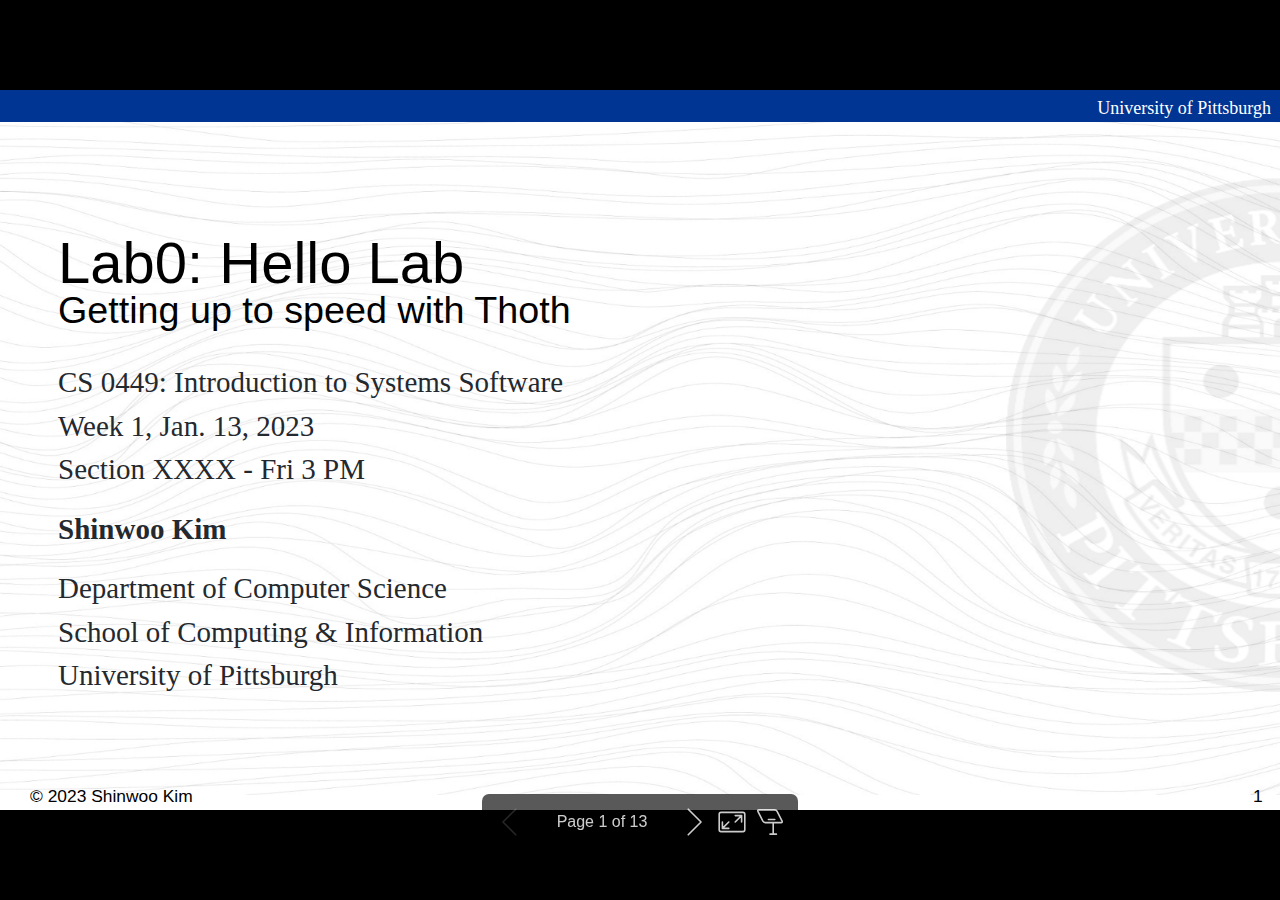
<file: Week1.html>
<!DOCTYPE html><html lang="C"><head><meta charset="UTF-8"><meta name="viewport" content="width=device-width,height=device-height,initial-scale=1.0"><meta name="apple-mobile-web-app-capable" content="yes"><meta http-equiv="X-UA-Compatible" content="ie=edge"><meta property="og:type" content="website"><meta name="twitter:card" content="summary"><style>@media screen{body[data-bespoke-view=""] .bespoke-marp-parent>.bespoke-marp-osc>button,body[data-bespoke-view=next] .bespoke-marp-parent>.bespoke-marp-osc>button,body[data-bespoke-view=presenter] .bespoke-marp-presenter-container .bespoke-marp-presenter-info-container button,body[data-bespoke-view=presenter] .bespoke-marp-presenter-container .bespoke-marp-presenter-note-container button{-webkit-tap-highlight-color:transparent;-webkit-appearance:none;appearance:none;background-color:transparent;border:0;color:inherit;cursor:pointer;font-size:inherit;opacity:.8;outline:none;padding:0;transition:opacity .2s linear}body[data-bespoke-view=""] .bespoke-marp-parent>.bespoke-marp-osc>button:disabled,body[data-bespoke-view=next] .bespoke-marp-parent>.bespoke-marp-osc>button:disabled,body[data-bespoke-view=presenter] .bespoke-marp-presenter-container .bespoke-marp-presenter-info-container button:disabled,body[data-bespoke-view=presenter] .bespoke-marp-presenter-container .bespoke-marp-presenter-note-container button:disabled{cursor:not-allowed;opacity:.15!important}body[data-bespoke-view=""] .bespoke-marp-parent>.bespoke-marp-osc>button:hover,body[data-bespoke-view=next] .bespoke-marp-parent>.bespoke-marp-osc>button:hover,body[data-bespoke-view=presenter] .bespoke-marp-presenter-container .bespoke-marp-presenter-info-container button:hover,body[data-bespoke-view=presenter] .bespoke-marp-presenter-container .bespoke-marp-presenter-note-container button:hover{opacity:1}body[data-bespoke-view=""] .bespoke-marp-parent>.bespoke-marp-osc>button:hover:active,body[data-bespoke-view=next] .bespoke-marp-parent>.bespoke-marp-osc>button:hover:active,body[data-bespoke-view=presenter] .bespoke-marp-presenter-container .bespoke-marp-presenter-info-container button:hover:active,body[data-bespoke-view=presenter] .bespoke-marp-presenter-container .bespoke-marp-presenter-note-container button:hover:active{opacity:.6}body[data-bespoke-view=""] .bespoke-marp-parent>.bespoke-marp-osc>button:hover:not(:disabled),body[data-bespoke-view=next] .bespoke-marp-parent>.bespoke-marp-osc>button:hover:not(:disabled),body[data-bespoke-view=presenter] .bespoke-marp-presenter-container .bespoke-marp-presenter-info-container button:hover:not(:disabled),body[data-bespoke-view=presenter] .bespoke-marp-presenter-container .bespoke-marp-presenter-note-container button:hover:not(:disabled){transition:none}body[data-bespoke-view=""] .bespoke-marp-parent>.bespoke-marp-osc>button[data-bespoke-marp-osc=prev],body[data-bespoke-view=next] .bespoke-marp-parent>.bespoke-marp-osc>button[data-bespoke-marp-osc=prev],body[data-bespoke-view=presenter] .bespoke-marp-presenter-container .bespoke-marp-presenter-info-container button.bespoke-marp-presenter-info-page-prev{background:transparent url("[data-uri]") no-repeat 50%;background-size:contain;overflow:hidden;text-indent:100%;white-space:nowrap}body[data-bespoke-view=""] .bespoke-marp-parent>.bespoke-marp-osc>button[data-bespoke-marp-osc=next],body[data-bespoke-view=next] .bespoke-marp-parent>.bespoke-marp-osc>button[data-bespoke-marp-osc=next],body[data-bespoke-view=presenter] .bespoke-marp-presenter-container .bespoke-marp-presenter-info-container button.bespoke-marp-presenter-info-page-next{background:transparent url("[data-uri]") no-repeat 50%;background-size:contain;overflow:hidden;text-indent:100%;white-space:nowrap}body[data-bespoke-view=""] .bespoke-marp-parent>.bespoke-marp-osc>button[data-bespoke-marp-osc=fullscreen],body[data-bespoke-view=next] .bespoke-marp-parent>.bespoke-marp-osc>button[data-bespoke-marp-osc=fullscreen]{background:transparent url("[data-uri]") no-repeat 50%;background-size:contain;overflow:hidden;text-indent:100%;white-space:nowrap}body[data-bespoke-view=""] .bespoke-marp-parent>.bespoke-marp-osc>button.exit[data-bespoke-marp-osc=fullscreen],body[data-bespoke-view=next] .bespoke-marp-parent>.bespoke-marp-osc>button.exit[data-bespoke-marp-osc=fullscreen]{background-image:url("[data-uri]")}body[data-bespoke-view=""] .bespoke-marp-parent>.bespoke-marp-osc>button[data-bespoke-marp-osc=presenter],body[data-bespoke-view=next] .bespoke-marp-parent>.bespoke-marp-osc>button[data-bespoke-marp-osc=presenter]{background:transparent url("[data-uri]") no-repeat 50%;background-size:contain;overflow:hidden;text-indent:100%;white-space:nowrap}body[data-bespoke-view=presenter] .bespoke-marp-presenter-container .bespoke-marp-presenter-note-container button.bespoke-marp-presenter-note-bigger{background:transparent url("[data-uri]") no-repeat 50%;background-size:contain;overflow:hidden;text-indent:100%;white-space:nowrap}body[data-bespoke-view=presenter] .bespoke-marp-presenter-container .bespoke-marp-presenter-note-container button.bespoke-marp-presenter-note-smaller{background:transparent url("[data-uri]") no-repeat 50%;background-size:contain;overflow:hidden;text-indent:100%;white-space:nowrap}}@keyframes __bespoke_marp_transition_reduced_outgoing__{0%{opacity:1}to{opacity:0}}@keyframes __bespoke_marp_transition_reduced_incoming__{0%{mix-blend-mode:plus-lighter;opacity:0}to{mix-blend-mode:plus-lighter;opacity:1}}.bespoke-marp-note,.bespoke-marp-osc,.bespoke-progress-parent{display:none;transition:none}@media screen{::page-transition-container(*){animation-duration:var(--marp-bespoke-transition-animation-duration,.5s);animation-timing-function:ease}::page-transition-incoming-image(*),::page-transition-outgoing-image(*){animation-delay:0s;animation-direction:var(--marp-bespoke-transition-animation-direction,normal);animation-duration:var(--marp-bespoke-transition-animation-duration,.5s);animation-fill-mode:both;animation-name:var(--marp-bespoke-transition-animation-name,var(--marp-bespoke-transition-animation-name-fallback,__bespoke_marp_transition_no_animation__));mix-blend-mode:normal}::page-transition-outgoing-image(*){--marp-bespoke-transition-animation-name-fallback:__bespoke_marp_transition_reduced_outgoing__;animation-timing-function:ease}::page-transition-incoming-image(*){--marp-bespoke-transition-animation-name-fallback:__bespoke_marp_transition_reduced_incoming__;animation-timing-function:ease}::page-transition-incoming-image(root),::page-transition-outgoing-image(root){animation-timing-function:linear}::page-transition-incoming-image(__bespoke_marp_transition_osc__),::page-transition-outgoing-image(__bespoke_marp_transition_osc__){animation-duration:0s!important;animation-name:__bespoke_marp_transition_osc__!important}::page-transition-incoming-image(__bespoke_marp_transition_osc__){opacity:0!important}.bespoke-marp-transition-warming-up::page-transition-container(*),.bespoke-marp-transition-warming-up::page-transition-incoming-image(*),.bespoke-marp-transition-warming-up::page-transition-outgoing-image(*){animation-play-state:paused!important}body,html{height:100%;margin:0}body{background:#000;overflow:hidden}svg.bespoke-marp-slide{content-visibility:hidden;opacity:0;pointer-events:none;z-index:-1}svg.bespoke-marp-slide:not(.bespoke-marp-active) *{page-transition-tag:none!important}svg.bespoke-marp-slide.bespoke-marp-active{content-visibility:visible;opacity:1;pointer-events:auto;z-index:0}svg.bespoke-marp-slide.bespoke-marp-active.bespoke-marp-active-ready *{animation-name:__bespoke_marp__!important}@supports not (content-visibility:hidden){svg.bespoke-marp-slide[data-bespoke-marp-load=hideable]{display:none}svg.bespoke-marp-slide[data-bespoke-marp-load=hideable].bespoke-marp-active{display:block}}}@media screen and (prefers-reduced-motion:reduce){svg.bespoke-marp-slide *{page-transition-tag:none!important}}@media screen{[data-bespoke-marp-fragment=inactive]{visibility:hidden}body[data-bespoke-view=""] .bespoke-marp-parent,body[data-bespoke-view=next] .bespoke-marp-parent{bottom:0;left:0;position:absolute;right:0;top:0}body[data-bespoke-view=""] .bespoke-marp-parent>.bespoke-marp-osc,body[data-bespoke-view=next] .bespoke-marp-parent>.bespoke-marp-osc{page-transition-tag:__bespoke_marp_transition_osc__;background:rgba(0,0,0,.65);border-radius:7px;bottom:50px;color:#fff;contain:paint;display:block;font-family:Helvetica,Arial,sans-serif;font-size:16px;left:50%;line-height:0;opacity:1;padding:12px;position:absolute;touch-action:manipulation;transform:translateX(-50%);transition:opacity .2s linear;-webkit-user-select:none;user-select:none;white-space:nowrap;will-change:transform;z-index:1}body[data-bespoke-view=""] .bespoke-marp-parent>.bespoke-marp-osc>*,body[data-bespoke-view=next] .bespoke-marp-parent>.bespoke-marp-osc>*{margin-left:6px}body[data-bespoke-view=""] .bespoke-marp-parent>.bespoke-marp-osc>:first-child,body[data-bespoke-view=next] .bespoke-marp-parent>.bespoke-marp-osc>:first-child{margin-left:0}body[data-bespoke-view=""] .bespoke-marp-parent>.bespoke-marp-osc>span,body[data-bespoke-view=next] .bespoke-marp-parent>.bespoke-marp-osc>span{opacity:.8}body[data-bespoke-view=""] .bespoke-marp-parent>.bespoke-marp-osc>span[data-bespoke-marp-osc=page],body[data-bespoke-view=next] .bespoke-marp-parent>.bespoke-marp-osc>span[data-bespoke-marp-osc=page]{display:inline-block;min-width:140px;text-align:center}body[data-bespoke-view=""] .bespoke-marp-parent>.bespoke-marp-osc>button[data-bespoke-marp-osc=fullscreen],body[data-bespoke-view=""] .bespoke-marp-parent>.bespoke-marp-osc>button[data-bespoke-marp-osc=next],body[data-bespoke-view=""] .bespoke-marp-parent>.bespoke-marp-osc>button[data-bespoke-marp-osc=presenter],body[data-bespoke-view=""] .bespoke-marp-parent>.bespoke-marp-osc>button[data-bespoke-marp-osc=prev],body[data-bespoke-view=next] .bespoke-marp-parent>.bespoke-marp-osc>button[data-bespoke-marp-osc=fullscreen],body[data-bespoke-view=next] .bespoke-marp-parent>.bespoke-marp-osc>button[data-bespoke-marp-osc=next],body[data-bespoke-view=next] .bespoke-marp-parent>.bespoke-marp-osc>button[data-bespoke-marp-osc=presenter],body[data-bespoke-view=next] .bespoke-marp-parent>.bespoke-marp-osc>button[data-bespoke-marp-osc=prev]{height:32px;line-height:32px;width:32px}body[data-bespoke-view=""] .bespoke-marp-parent.bespoke-marp-inactive,body[data-bespoke-view=next] .bespoke-marp-parent.bespoke-marp-inactive{cursor:none}body[data-bespoke-view=""] .bespoke-marp-parent.bespoke-marp-inactive>.bespoke-marp-osc,body[data-bespoke-view=next] .bespoke-marp-parent.bespoke-marp-inactive>.bespoke-marp-osc{opacity:0;pointer-events:none}body[data-bespoke-view=""] svg.bespoke-marp-slide,body[data-bespoke-view=next] svg.bespoke-marp-slide{height:100%;left:0;position:absolute;top:0;width:100%}body[data-bespoke-view=""] .bespoke-progress-parent{background:#222;display:flex;height:5px;width:100%}body[data-bespoke-view=""] .bespoke-progress-parent+.bespoke-marp-parent{top:5px}body[data-bespoke-view=""] .bespoke-progress-parent .bespoke-progress-bar{background:#0288d1;flex:0 0 0;transition:flex-basis .2s cubic-bezier(0,1,1,1)}body[data-bespoke-view=next]{background:transparent}body[data-bespoke-view=presenter]{background:#161616}body[data-bespoke-view=presenter] .bespoke-marp-presenter-container{display:grid;font-family:Helvetica,Arial,sans-serif;grid-template:"current dragbar next" minmax(140px,1fr) "current dragbar note" 2fr "info    dragbar note" 3em;grid-template-columns:minmax(3px,var(--bespoke-marp-presenter-split-ratio,66%)) 0 minmax(3px,1fr);height:100%;left:0;position:absolute;top:0;width:100%}body[data-bespoke-view=presenter] .bespoke-marp-presenter-container .bespoke-marp-parent{grid-area:current;overflow:hidden;position:relative}body[data-bespoke-view=presenter] .bespoke-marp-presenter-container .bespoke-marp-parent svg.bespoke-marp-slide{height:calc(100% - 40px);left:20px;pointer-events:none;position:absolute;top:20px;-webkit-user-select:none;user-select:none;width:calc(100% - 40px)}body[data-bespoke-view=presenter] .bespoke-marp-presenter-container .bespoke-marp-parent svg.bespoke-marp-slide.bespoke-marp-active{filter:drop-shadow(0 3px 10px rgba(0,0,0,.5))}body[data-bespoke-view=presenter] .bespoke-marp-presenter-container .bespoke-marp-presenter-dragbar-container{background:#0288d1;cursor:col-resize;grid-area:dragbar;margin-left:-3px;opacity:0;position:relative;transition:opacity .4s linear .1s;width:6px;z-index:10}body[data-bespoke-view=presenter] .bespoke-marp-presenter-container .bespoke-marp-presenter-dragbar-container:hover{opacity:1}body[data-bespoke-view=presenter] .bespoke-marp-presenter-container .bespoke-marp-presenter-dragbar-container.active{opacity:1;transition-delay:0s}body[data-bespoke-view=presenter] .bespoke-marp-presenter-container .bespoke-marp-presenter-next-container{background:#222;cursor:pointer;display:none;grid-area:next;overflow:hidden;position:relative}body[data-bespoke-view=presenter] .bespoke-marp-presenter-container .bespoke-marp-presenter-next-container.active{display:block}body[data-bespoke-view=presenter] .bespoke-marp-presenter-container .bespoke-marp-presenter-next-container iframe.bespoke-marp-presenter-next{background:transparent;border:0;display:block;filter:drop-shadow(0 3px 10px rgba(0,0,0,.5));height:calc(100% - 40px);left:20px;pointer-events:none;position:absolute;top:20px;-webkit-user-select:none;user-select:none;width:calc(100% - 40px)}body[data-bespoke-view=presenter] .bespoke-marp-presenter-container .bespoke-marp-presenter-note-container{background:#222;color:#eee;grid-area:note;position:relative;z-index:1}body[data-bespoke-view=presenter] .bespoke-marp-presenter-container .bespoke-marp-presenter-note-container button{height:1.5em;line-height:1.5em;width:1.5em}body[data-bespoke-view=presenter] .bespoke-marp-presenter-container .bespoke-marp-presenter-note-container .bespoke-marp-presenter-note-wrapper{bottom:0;display:block;left:0;position:absolute;right:0;top:0}body[data-bespoke-view=presenter] .bespoke-marp-presenter-container .bespoke-marp-presenter-note-container .bespoke-marp-presenter-note-buttons{background:rgba(0,0,0,.65);border-radius:4px;bottom:0;display:flex;gap:4px;margin:12px;opacity:0;padding:6px;pointer-events:none;position:absolute;right:0;transition:opacity .2s linear}}@media screen{body[data-bespoke-view=presenter] .bespoke-marp-presenter-container .bespoke-marp-presenter-note-container .bespoke-marp-presenter-note-buttons:focus-within,body[data-bespoke-view=presenter] .bespoke-marp-presenter-container .bespoke-marp-presenter-note-container .bespoke-marp-presenter-note-wrapper:focus-within+.bespoke-marp-presenter-note-buttons,body[data-bespoke-view=presenter] .bespoke-marp-presenter-container .bespoke-marp-presenter-note-container:hover .bespoke-marp-presenter-note-buttons{opacity:1;pointer-events:auto}body[data-bespoke-view=presenter] .bespoke-marp-presenter-container .bespoke-marp-presenter-note-container .bespoke-marp-note{word-wrap:break-word;box-sizing:border-box;font-size:calc(1.1em*var(--bespoke-marp-note-font-scale, 1));height:calc(100% - 40px);margin:20px;overflow:auto;padding-right:3px;scrollbar-color:hsla(0,0%,93%,.5) transparent;scrollbar-width:thin;white-space:pre-wrap;width:calc(100% - 40px)}body[data-bespoke-view=presenter] .bespoke-marp-presenter-container .bespoke-marp-presenter-note-container .bespoke-marp-note::-webkit-scrollbar{width:6px}body[data-bespoke-view=presenter] .bespoke-marp-presenter-container .bespoke-marp-presenter-note-container .bespoke-marp-note::-webkit-scrollbar-track{background:transparent}body[data-bespoke-view=presenter] .bespoke-marp-presenter-container .bespoke-marp-presenter-note-container .bespoke-marp-note::-webkit-scrollbar-thumb{background:hsla(0,0%,93%,.5);border-radius:6px}body[data-bespoke-view=presenter] .bespoke-marp-presenter-container .bespoke-marp-presenter-note-container .bespoke-marp-note:empty{pointer-events:none}body[data-bespoke-view=presenter] .bespoke-marp-presenter-container .bespoke-marp-presenter-note-container .bespoke-marp-note.active{display:block}body[data-bespoke-view=presenter] .bespoke-marp-presenter-container .bespoke-marp-presenter-note-container .bespoke-marp-note p:first-child{margin-top:0}body[data-bespoke-view=presenter] .bespoke-marp-presenter-container .bespoke-marp-presenter-note-container .bespoke-marp-note p:last-child{margin-bottom:0}body[data-bespoke-view=presenter] .bespoke-marp-presenter-container .bespoke-marp-presenter-info-container{align-items:center;box-sizing:border-box;color:#eee;display:flex;flex-wrap:nowrap;grid-area:info;justify-content:center;overflow:hidden;padding:0 10px}body[data-bespoke-view=presenter] .bespoke-marp-presenter-container .bespoke-marp-presenter-info-container .bespoke-marp-presenter-info-page,body[data-bespoke-view=presenter] .bespoke-marp-presenter-container .bespoke-marp-presenter-info-container .bespoke-marp-presenter-info-time,body[data-bespoke-view=presenter] .bespoke-marp-presenter-container .bespoke-marp-presenter-info-container .bespoke-marp-presenter-info-timer{box-sizing:border-box;display:block;padding:0 10px;white-space:nowrap;width:100%}body[data-bespoke-view=presenter] .bespoke-marp-presenter-container .bespoke-marp-presenter-info-container button{height:1.5em;line-height:1.5em;width:1.5em}body[data-bespoke-view=presenter] .bespoke-marp-presenter-container .bespoke-marp-presenter-info-container .bespoke-marp-presenter-info-page{order:2;text-align:center}body[data-bespoke-view=presenter] .bespoke-marp-presenter-container .bespoke-marp-presenter-info-container .bespoke-marp-presenter-info-page .bespoke-marp-presenter-info-page-text{display:inline-block;min-width:120px;text-align:center}body[data-bespoke-view=presenter] .bespoke-marp-presenter-container .bespoke-marp-presenter-info-container .bespoke-marp-presenter-info-time{color:#999;order:1;text-align:left}body[data-bespoke-view=presenter] .bespoke-marp-presenter-container .bespoke-marp-presenter-info-container .bespoke-marp-presenter-info-timer{color:#999;order:3;text-align:right}body[data-bespoke-view=presenter] .bespoke-marp-presenter-container .bespoke-marp-presenter-info-container .bespoke-marp-presenter-info-timer:hover{cursor:pointer}}@media print{.bespoke-marp-presenter-info-container,.bespoke-marp-presenter-next-container,.bespoke-marp-presenter-note-container{display:none}}</style><style>div#p>svg>foreignObject>section{width:1280px;height:720px;box-sizing:border-box;overflow:hidden;position:relative;scroll-snap-align:center center}div#p>svg>foreignObject>section:after{bottom:0;content:attr(data-marpit-pagination);padding:inherit;pointer-events:none;position:absolute;right:0}div#p>svg>foreignObject>section:not([data-marpit-pagination]):after{display:none}/* Normalization */div#p>svg>foreignObject>section :is(h1,marp-h1){font-size:2em;margin:0.67em 0}div#p>svg>foreignObject>section video::-webkit-media-controls{will-change:transform}@page{size:1280px 720px;margin:0}@media print{body,html{background-color:#fff;margin:0;page-break-inside:avoid;break-inside:avoid-page}div#p>svg>foreignObject>section{page-break-before:always;break-before:page}div#p>svg>foreignObject>section,div#p>svg>foreignObject>section *{-webkit-print-color-adjust:exact!important;animation-delay:0s!important;animation-duration:0s!important;color-adjust:exact!important;transition:none!important}div#p>svg[data-marpit-svg]{display:block;height:100vh;width:100vw}}
/*!
 * Marp default theme.
 *
 * @theme default
 * @author Yuki Hattori
 *
 * @auto-scaling true
 * @size 16:9 1280px 720px
 * @size 4:3 960px 720px
 */div#p>svg>foreignObject>section{--color-prettylights-syntax-comment:#6e7781;--color-prettylights-syntax-constant:#0550ae;--color-prettylights-syntax-entity:#8250df;--color-prettylights-syntax-storage-modifier-import:#24292f;--color-prettylights-syntax-entity-tag:#116329;--color-prettylights-syntax-keyword:#cf222e;--color-prettylights-syntax-string:#0a3069;--color-prettylights-syntax-variable:#953800;--color-prettylights-syntax-brackethighlighter-unmatched:#82071e;--color-prettylights-syntax-invalid-illegal-text:#f6f8fa;--color-prettylights-syntax-invalid-illegal-bg:#82071e;--color-prettylights-syntax-carriage-return-text:#f6f8fa;--color-prettylights-syntax-carriage-return-bg:#cf222e;--color-prettylights-syntax-string-regexp:#116329;--color-prettylights-syntax-markup-list:#3b2300;--color-prettylights-syntax-markup-heading:#0550ae;--color-prettylights-syntax-markup-italic:#24292f;--color-prettylights-syntax-markup-bold:#24292f;--color-prettylights-syntax-markup-deleted-text:#82071e;--color-prettylights-syntax-markup-deleted-bg:#ffebe9;--color-prettylights-syntax-markup-inserted-text:#116329;--color-prettylights-syntax-markup-inserted-bg:#dafbe1;--color-prettylights-syntax-markup-changed-text:#953800;--color-prettylights-syntax-markup-changed-bg:#ffd8b5;--color-prettylights-syntax-markup-ignored-text:#eaeef2;--color-prettylights-syntax-markup-ignored-bg:#0550ae;--color-prettylights-syntax-meta-diff-range:#8250df;--color-prettylights-syntax-brackethighlighter-angle:#57606a;--color-prettylights-syntax-sublimelinter-gutter-mark:#8c959f;--color-prettylights-syntax-constant-other-reference-link:#0a3069;--color-fg-default:#24292f;--color-fg-muted:#57606a;--color-fg-subtle:#6e7781;--color-canvas-default:#fff;--color-canvas-subtle:#f6f8fa;--color-border-default:#d0d7de;--color-border-muted:#d8dee4;--color-neutral-muted:rgba(175,184,193,.2);--color-accent-fg:#0969da;--color-accent-emphasis:#0969da;--color-attention-subtle:#fff8c5;--color-danger-fg:#cf222e;color-scheme:light}div#p>svg>foreignObject>section:where(.invert){--color-prettylights-syntax-comment:#8b949e;--color-prettylights-syntax-constant:#79c0ff;--color-prettylights-syntax-entity:#d2a8ff;--color-prettylights-syntax-storage-modifier-import:#c9d1d9;--color-prettylights-syntax-entity-tag:#7ee787;--color-prettylights-syntax-keyword:#ff7b72;--color-prettylights-syntax-string:#a5d6ff;--color-prettylights-syntax-variable:#ffa657;--color-prettylights-syntax-brackethighlighter-unmatched:#f85149;--color-prettylights-syntax-invalid-illegal-text:#f0f6fc;--color-prettylights-syntax-invalid-illegal-bg:#8e1519;--color-prettylights-syntax-carriage-return-text:#f0f6fc;--color-prettylights-syntax-carriage-return-bg:#b62324;--color-prettylights-syntax-string-regexp:#7ee787;--color-prettylights-syntax-markup-list:#f2cc60;--color-prettylights-syntax-markup-heading:#1f6feb;--color-prettylights-syntax-markup-italic:#c9d1d9;--color-prettylights-syntax-markup-bold:#c9d1d9;--color-prettylights-syntax-markup-deleted-text:#ffdcd7;--color-prettylights-syntax-markup-deleted-bg:#67060c;--color-prettylights-syntax-markup-inserted-text:#aff5b4;--color-prettylights-syntax-markup-inserted-bg:#033a16;--color-prettylights-syntax-markup-changed-text:#ffdfb6;--color-prettylights-syntax-markup-changed-bg:#5a1e02;--color-prettylights-syntax-markup-ignored-text:#c9d1d9;--color-prettylights-syntax-markup-ignored-bg:#1158c7;--color-prettylights-syntax-meta-diff-range:#d2a8ff;--color-prettylights-syntax-brackethighlighter-angle:#8b949e;--color-prettylights-syntax-sublimelinter-gutter-mark:#484f58;--color-prettylights-syntax-constant-other-reference-link:#a5d6ff;--color-fg-default:#c9d1d9;--color-fg-muted:#8b949e;--color-fg-subtle:#484f58;--color-canvas-default:#0d1117;--color-canvas-subtle:#161b22;--color-border-default:#30363d;--color-border-muted:#21262d;--color-neutral-muted:hsla(215,8%,47%,.4);--color-accent-fg:#58a6ff;--color-accent-emphasis:#1f6feb;--color-attention-subtle:rgba(187,128,9,.15);--color-danger-fg:#f85149;color-scheme:dark}div#p>svg>foreignObject>section{-ms-text-size-adjust:100%;-webkit-text-size-adjust:100%;word-wrap:break-word;background-color:var(--color-canvas-default);color:var(--color-fg-default);font-family:-apple-system,BlinkMacSystemFont,Segoe UI,Helvetica,Arial,sans-serif,Apple Color Emoji,Segoe UI Emoji;font-size:16px;line-height:1.5;margin:0}div#p>svg>foreignObject>section{--marpit-root-font-size:16px}div#p>svg>foreignObject>section :is(h1,marp-h1):hover .anchor .octicon-link:before,div#p>svg>foreignObject>section :is(h2,marp-h2):hover .anchor .octicon-link:before,div#p>svg>foreignObject>section :is(h3,marp-h3):hover .anchor .octicon-link:before,div#p>svg>foreignObject>section :is(h4,marp-h4):hover .anchor .octicon-link:before,div#p>svg>foreignObject>section :is(h5,marp-h5):hover .anchor .octicon-link:before,div#p>svg>foreignObject>section :is(h6,marp-h6):hover .anchor .octicon-link:before{background-color:currentColor;content:" ";display:inline-block;height:16px;-webkit-mask-image:url('data:image/svg+xml;charset=utf-8,<svg xmlns="http://www.w3.org/2000/svg" viewBox="0 0 16 16" aria-hidden="true"><path fill-rule="evenodd" d="M7.775 3.275a.75.75 0 0 0 1.06 1.06l1.25-1.25a2 2 0 1 1 2.83 2.83l-2.5 2.5a2 2 0 0 1-2.83 0 .75.75 0 0 0-1.06 1.06 3.5 3.5 0 0 0 4.95 0l2.5-2.5a3.5 3.5 0 0 0-4.95-4.95l-1.25 1.25zm-4.69 9.64a2 2 0 0 1 0-2.83l2.5-2.5a2 2 0 0 1 2.83 0 .75.75 0 0 0 1.06-1.06 3.5 3.5 0 0 0-4.95 0l-2.5 2.5a3.5 3.5 0 0 0 4.95 4.95l1.25-1.25a.75.75 0 0 0-1.06-1.06l-1.25 1.25a2 2 0 0 1-2.83 0z"/></svg>');mask-image:url('data:image/svg+xml;charset=utf-8,<svg xmlns="http://www.w3.org/2000/svg" viewBox="0 0 16 16" aria-hidden="true"><path fill-rule="evenodd" d="M7.775 3.275a.75.75 0 0 0 1.06 1.06l1.25-1.25a2 2 0 1 1 2.83 2.83l-2.5 2.5a2 2 0 0 1-2.83 0 .75.75 0 0 0-1.06 1.06 3.5 3.5 0 0 0 4.95 0l2.5-2.5a3.5 3.5 0 0 0-4.95-4.95l-1.25 1.25zm-4.69 9.64a2 2 0 0 1 0-2.83l2.5-2.5a2 2 0 0 1 2.83 0 .75.75 0 0 0 1.06-1.06 3.5 3.5 0 0 0-4.95 0l-2.5 2.5a3.5 3.5 0 0 0 4.95 4.95l1.25-1.25a.75.75 0 0 0-1.06-1.06l-1.25 1.25a2 2 0 0 1-2.83 0z"/></svg>');width:16px}div#p>svg>foreignObject>section details,div#p>svg>foreignObject>section figcaption,div#p>svg>foreignObject>section figure{display:block}div#p>svg>foreignObject>section summary{display:list-item}div#p>svg>foreignObject>section [hidden]{display:none!important}div#p>svg>foreignObject>section a{background-color:transparent;color:var(--color-accent-fg);text-decoration:none}div#p>svg>foreignObject>section a:active,div#p>svg>foreignObject>section a:hover{outline-width:0}div#p>svg>foreignObject>section abbr[title]{border-bottom:none;-webkit-text-decoration:underline dotted;text-decoration:underline dotted}div#p>svg>foreignObject>section b,div#p>svg>foreignObject>section strong{font-weight:600}div#p>svg>foreignObject>section dfn{font-style:italic}div#p>svg>foreignObject>section :is(h1,marp-h1){border-bottom:1px solid var(--color-border-muted);font-size:2em;font-weight:600;margin:.67em 0;padding-bottom:.3em}div#p>svg>foreignObject>section mark{background-color:var(--color-attention-subtle);color:var(--color-text-primary)}div#p>svg>foreignObject>section small{font-size:90%}div#p>svg>foreignObject>section sub,div#p>svg>foreignObject>section sup{font-size:75%;line-height:0;position:relative;vertical-align:baseline}div#p>svg>foreignObject>section sub{bottom:-.25em}div#p>svg>foreignObject>section sup{top:-.5em}div#p>svg>foreignObject>section img{background-color:var(--color-canvas-default);border-style:none;box-sizing:content-box;max-width:100%}div#p>svg>foreignObject>section :is(pre,marp-pre),div#p>svg>foreignObject>section code,div#p>svg>foreignObject>section kbd,div#p>svg>foreignObject>section samp{font-family:monospace,monospace;font-size:1em}div#p>svg>foreignObject>section figure{margin:1em 40px}div#p>svg>foreignObject>section hr{background:transparent;background-color:var(--color-border-default);border:0;box-sizing:content-box;height:.25em;margin:24px 0;overflow:hidden;padding:0}div#p>svg>foreignObject>section input{font:inherit;font-family:inherit;font-size:inherit;line-height:inherit;margin:0;overflow:visible}div#p>svg>foreignObject>section [type=button],div#p>svg>foreignObject>section [type=reset],div#p>svg>foreignObject>section [type=submit]{-webkit-appearance:button}div#p>svg>foreignObject>section [type=button]::-moz-focus-inner,div#p>svg>foreignObject>section [type=reset]::-moz-focus-inner,div#p>svg>foreignObject>section [type=submit]::-moz-focus-inner{border-style:none;padding:0}div#p>svg>foreignObject>section [type=button]:-moz-focusring,div#p>svg>foreignObject>section [type=reset]:-moz-focusring,div#p>svg>foreignObject>section [type=submit]:-moz-focusring{outline:1px dotted ButtonText}div#p>svg>foreignObject>section [type=checkbox],div#p>svg>foreignObject>section [type=radio]{box-sizing:border-box;padding:0}div#p>svg>foreignObject>section [type=number]::-webkit-inner-spin-button,div#p>svg>foreignObject>section [type=number]::-webkit-outer-spin-button{height:auto}div#p>svg>foreignObject>section [type=search]{-webkit-appearance:textfield;outline-offset:-2px}div#p>svg>foreignObject>section [type=search]::-webkit-search-cancel-button,div#p>svg>foreignObject>section [type=search]::-webkit-search-decoration{-webkit-appearance:none}div#p>svg>foreignObject>section ::-webkit-input-placeholder{color:inherit;opacity:.54}div#p>svg>foreignObject>section ::-webkit-file-upload-button{-webkit-appearance:button;font:inherit}div#p>svg>foreignObject>section a:hover{text-decoration:underline}div#p>svg>foreignObject>section hr:after,div#p>svg>foreignObject>section hr:before{content:"";display:table}div#p>svg>foreignObject>section hr:after{clear:both}div#p>svg>foreignObject>section table{border-collapse:collapse;border-spacing:0;display:block;max-width:100%;overflow:auto;width:-moz-max-content;width:max-content}div#p>svg>foreignObject>section td,div#p>svg>foreignObject>section th{padding:0}div#p>svg>foreignObject>section details summary{cursor:pointer}div#p>svg>foreignObject>section details:not([open])>:not(summary){display:none!important}div#p>svg>foreignObject>section kbd{background-color:var(--color-canvas-subtle);border-bottom-color:var(--color-neutral-muted);border:1px solid var(--color-neutral-muted);border-radius:6px;box-shadow:inset 0 -1px 0 var(--color-neutral-muted);color:var(--color-fg-default);display:inline-block;font:11px ui-monospace,SFMono-Regular,SF Mono,Menlo,Consolas,Liberation Mono,monospace;line-height:10px;padding:3px 5px;vertical-align:middle}div#p>svg>foreignObject>section :is(h1,marp-h1),div#p>svg>foreignObject>section :is(h2,marp-h2),div#p>svg>foreignObject>section :is(h3,marp-h3),div#p>svg>foreignObject>section :is(h4,marp-h4),div#p>svg>foreignObject>section :is(h5,marp-h5),div#p>svg>foreignObject>section :is(h6,marp-h6){font-weight:600;line-height:1.25;margin-bottom:16px;margin-top:24px}div#p>svg>foreignObject>section :is(h2,marp-h2){border-bottom:1px solid var(--color-border-muted);font-size:1.5em;font-weight:600;padding-bottom:.3em}div#p>svg>foreignObject>section :is(h3,marp-h3){font-size:1.25em;font-weight:600}div#p>svg>foreignObject>section :is(h4,marp-h4){font-size:1em;font-weight:600}div#p>svg>foreignObject>section :is(h5,marp-h5){font-size:.875em;font-weight:600}div#p>svg>foreignObject>section :is(h6,marp-h6){color:var(--color-fg-muted);font-size:.85em;font-weight:600}div#p>svg>foreignObject>section p{margin-bottom:10px;margin-top:0}div#p>svg>foreignObject>section blockquote{border-left:.25em solid var(--color-border-default);color:var(--color-fg-muted);margin:0;padding:0 1em}div#p>svg>foreignObject>section ol,div#p>svg>foreignObject>section ul{margin-bottom:0;margin-top:0;padding-left:2em}div#p>svg>foreignObject>section ol ol,div#p>svg>foreignObject>section ul ol{list-style-type:lower-roman}div#p>svg>foreignObject>section ol ol ol,div#p>svg>foreignObject>section ol ul ol,div#p>svg>foreignObject>section ul ol ol,div#p>svg>foreignObject>section ul ul ol{list-style-type:lower-alpha}div#p>svg>foreignObject>section dd{margin-left:0}div#p>svg>foreignObject>section :is(pre,marp-pre),div#p>svg>foreignObject>section code,div#p>svg>foreignObject>section tt{font-family:ui-monospace,SFMono-Regular,SF Mono,Menlo,Consolas,Liberation Mono,monospace;font-size:12px}div#p>svg>foreignObject>section :is(pre,marp-pre){word-wrap:normal;margin-bottom:0;margin-top:0}div#p>svg>foreignObject>section .octicon{fill:currentColor;display:inline-block;overflow:visible!important;vertical-align:text-bottom}div#p>svg>foreignObject>section ::-moz-placeholder{color:var(--color-fg-subtle);opacity:1}div#p>svg>foreignObject>section ::placeholder{color:var(--color-fg-subtle);opacity:1}div#p>svg>foreignObject>section input::-webkit-inner-spin-button,div#p>svg>foreignObject>section input::-webkit-outer-spin-button{-webkit-appearance:none;appearance:none;margin:0}div#p>svg>foreignObject>section .pl-c{color:var(--color-prettylights-syntax-comment)}div#p>svg>foreignObject>section .pl-c1,div#p>svg>foreignObject>section .pl-s .pl-v{color:var(--color-prettylights-syntax-constant)}div#p>svg>foreignObject>section .pl-e,div#p>svg>foreignObject>section .pl-en{color:var(--color-prettylights-syntax-entity)}div#p>svg>foreignObject>section .pl-s .pl-s1,div#p>svg>foreignObject>section .pl-smi{color:var(--color-prettylights-syntax-storage-modifier-import)}div#p>svg>foreignObject>section .pl-ent{color:var(--color-prettylights-syntax-entity-tag)}div#p>svg>foreignObject>section .pl-k{color:var(--color-prettylights-syntax-keyword)}div#p>svg>foreignObject>section .pl-pds,div#p>svg>foreignObject>section .pl-s,div#p>svg>foreignObject>section .pl-s .pl-pse .pl-s1,div#p>svg>foreignObject>section .pl-sr,div#p>svg>foreignObject>section .pl-sr .pl-cce,div#p>svg>foreignObject>section .pl-sr .pl-sra,div#p>svg>foreignObject>section .pl-sr .pl-sre{color:var(--color-prettylights-syntax-string)}div#p>svg>foreignObject>section .pl-smw,div#p>svg>foreignObject>section .pl-v{color:var(--color-prettylights-syntax-variable)}div#p>svg>foreignObject>section .pl-bu{color:var(--color-prettylights-syntax-brackethighlighter-unmatched)}div#p>svg>foreignObject>section .pl-ii{background-color:var(--color-prettylights-syntax-invalid-illegal-bg);color:var(--color-prettylights-syntax-invalid-illegal-text)}div#p>svg>foreignObject>section .pl-c2{background-color:var(--color-prettylights-syntax-carriage-return-bg);color:var(--color-prettylights-syntax-carriage-return-text)}div#p>svg>foreignObject>section .pl-sr .pl-cce{color:var(--color-prettylights-syntax-string-regexp);font-weight:700}div#p>svg>foreignObject>section .pl-ml{color:var(--color-prettylights-syntax-markup-list)}div#p>svg>foreignObject>section .pl-mh,div#p>svg>foreignObject>section .pl-mh .pl-en,div#p>svg>foreignObject>section .pl-ms{color:var(--color-prettylights-syntax-markup-heading);font-weight:700}div#p>svg>foreignObject>section .pl-mi{color:var(--color-prettylights-syntax-markup-italic);font-style:italic}div#p>svg>foreignObject>section .pl-mb{color:var(--color-prettylights-syntax-markup-bold);font-weight:700}div#p>svg>foreignObject>section .pl-md{background-color:var(--color-prettylights-syntax-markup-deleted-bg);color:var(--color-prettylights-syntax-markup-deleted-text)}div#p>svg>foreignObject>section .pl-mi1{background-color:var(--color-prettylights-syntax-markup-inserted-bg);color:var(--color-prettylights-syntax-markup-inserted-text)}div#p>svg>foreignObject>section .pl-mc{background-color:var(--color-prettylights-syntax-markup-changed-bg);color:var(--color-prettylights-syntax-markup-changed-text)}div#p>svg>foreignObject>section .pl-mi2{background-color:var(--color-prettylights-syntax-markup-ignored-bg);color:var(--color-prettylights-syntax-markup-ignored-text)}div#p>svg>foreignObject>section .pl-mdr{color:var(--color-prettylights-syntax-meta-diff-range);font-weight:700}div#p>svg>foreignObject>section .pl-ba{color:var(--color-prettylights-syntax-brackethighlighter-angle)}div#p>svg>foreignObject>section .pl-sg{color:var(--color-prettylights-syntax-sublimelinter-gutter-mark)}div#p>svg>foreignObject>section .pl-corl{color:var(--color-prettylights-syntax-constant-other-reference-link);text-decoration:underline}div#p>svg>foreignObject>section [data-catalyst]{display:block}div#p>svg>foreignObject>section g-emoji{font-family:Apple Color Emoji,Segoe UI Emoji,Segoe UI Symbol;font-size:1em;font-style:normal!important;font-weight:400;line-height:1;vertical-align:-.075em}div#p>svg>foreignObject>section g-emoji img{height:1em;width:1em}div#p>svg>foreignObject>section:after,div#p>svg>foreignObject>section:before{
  /* content:""; */display:table}div#p>svg>foreignObject>section:after{clear:both}div#p>svg>foreignObject>section>:first-child{margin-top:0!important}div#p>svg>foreignObject>section>:last-child{margin-bottom:0!important}div#p>svg>foreignObject>section a:not([href]){color:inherit;text-decoration:none}div#p>svg>foreignObject>section .absent{color:var(--color-danger-fg)}div#p>svg>foreignObject>section .anchor{float:left;line-height:1;margin-left:-20px;padding-right:4px}div#p>svg>foreignObject>section .anchor:focus{outline:none}div#p>svg>foreignObject>section :is(pre,marp-pre),div#p>svg>foreignObject>section blockquote,div#p>svg>foreignObject>section details,div#p>svg>foreignObject>section dl,div#p>svg>foreignObject>section ol,div#p>svg>foreignObject>section p,div#p>svg>foreignObject>section table,div#p>svg>foreignObject>section ul{margin-bottom:16px;margin-top:0}div#p>svg>foreignObject>section blockquote>:first-child{margin-top:0}div#p>svg>foreignObject>section blockquote>:last-child{margin-bottom:0}div#p>svg>foreignObject>section sup>a:before{content:"["}div#p>svg>foreignObject>section sup>a:after{content:"]"}div#p>svg>foreignObject>section :is(h1,marp-h1) .octicon-link,div#p>svg>foreignObject>section :is(h2,marp-h2) .octicon-link,div#p>svg>foreignObject>section :is(h3,marp-h3) .octicon-link,div#p>svg>foreignObject>section :is(h4,marp-h4) .octicon-link,div#p>svg>foreignObject>section :is(h5,marp-h5) .octicon-link,div#p>svg>foreignObject>section :is(h6,marp-h6) .octicon-link{color:var(--color-fg-default);vertical-align:middle;visibility:hidden}div#p>svg>foreignObject>section :is(h1,marp-h1):hover .anchor,div#p>svg>foreignObject>section :is(h2,marp-h2):hover .anchor,div#p>svg>foreignObject>section :is(h3,marp-h3):hover .anchor,div#p>svg>foreignObject>section :is(h4,marp-h4):hover .anchor,div#p>svg>foreignObject>section :is(h5,marp-h5):hover .anchor,div#p>svg>foreignObject>section :is(h6,marp-h6):hover .anchor{text-decoration:none}div#p>svg>foreignObject>section :is(h1,marp-h1):hover .anchor .octicon-link,div#p>svg>foreignObject>section :is(h2,marp-h2):hover .anchor .octicon-link,div#p>svg>foreignObject>section :is(h3,marp-h3):hover .anchor .octicon-link,div#p>svg>foreignObject>section :is(h4,marp-h4):hover .anchor .octicon-link,div#p>svg>foreignObject>section :is(h5,marp-h5):hover .anchor .octicon-link,div#p>svg>foreignObject>section :is(h6,marp-h6):hover .anchor .octicon-link{visibility:visible}div#p>svg>foreignObject>section :is(h1,marp-h1) code,div#p>svg>foreignObject>section :is(h1,marp-h1) tt,div#p>svg>foreignObject>section :is(h2,marp-h2) code,div#p>svg>foreignObject>section :is(h2,marp-h2) tt,div#p>svg>foreignObject>section :is(h3,marp-h3) code,div#p>svg>foreignObject>section :is(h3,marp-h3) tt,div#p>svg>foreignObject>section :is(h4,marp-h4) code,div#p>svg>foreignObject>section :is(h4,marp-h4) tt,div#p>svg>foreignObject>section :is(h5,marp-h5) code,div#p>svg>foreignObject>section :is(h5,marp-h5) tt,div#p>svg>foreignObject>section :is(h6,marp-h6) code,div#p>svg>foreignObject>section :is(h6,marp-h6) tt{font-size:inherit;padding:0 .2em}div#p>svg>foreignObject>section ol.no-list,div#p>svg>foreignObject>section ul.no-list{list-style-type:none;padding:0}div#p>svg>foreignObject>section ol[type="1"]{list-style-type:decimal}div#p>svg>foreignObject>section ol[type=a]{list-style-type:lower-alpha}div#p>svg>foreignObject>section ol[type=i]{list-style-type:lower-roman}div#p>svg>foreignObject>section div>ol:not([type]){list-style-type:decimal}div#p>svg>foreignObject>section ol ol,div#p>svg>foreignObject>section ol ul,div#p>svg>foreignObject>section ul ol,div#p>svg>foreignObject>section ul ul{margin-bottom:0;margin-top:0}div#p>svg>foreignObject>section li>p{margin-top:16px}div#p>svg>foreignObject>section li+li{margin-top:.25em}div#p>svg>foreignObject>section dl{padding:0}div#p>svg>foreignObject>section dl dt{font-size:1em;font-style:italic;font-weight:600;margin-top:16px;padding:0}div#p>svg>foreignObject>section dl dd{margin-bottom:16px;padding:0 16px}div#p>svg>foreignObject>section table th{font-weight:600}div#p>svg>foreignObject>section table td,div#p>svg>foreignObject>section table th{border:1px solid var(--color-border-default);padding:6px 13px}div#p>svg>foreignObject>section table tr{background-color:var(--color-canvas-default);border-top:1px solid var(--color-border-muted)}div#p>svg>foreignObject>section table tr:nth-child(2n){background-color:var(--color-canvas-subtle)}div#p>svg>foreignObject>section table img{background-color:transparent}div#p>svg>foreignObject>section img[align=right]{padding-left:20px}div#p>svg>foreignObject>section img[align=left]{padding-right:20px}div#p>svg>foreignObject>section .emoji{background-color:transparent;max-width:none;vertical-align:text-top}div#p>svg>foreignObject>section :is(span,marp-span).frame,div#p>svg>foreignObject>section :is(span,marp-span).frame>:is(span,marp-span){display:block;overflow:hidden}div#p>svg>foreignObject>section :is(span,marp-span).frame>:is(span,marp-span){border:1px solid var(--color-border-default);float:left;margin:13px 0 0;padding:7px;width:auto}div#p>svg>foreignObject>section :is(span,marp-span).frame :is(span,marp-span) img{display:block;float:left}div#p>svg>foreignObject>section :is(span,marp-span).frame :is(span,marp-span) :is(span,marp-span){clear:both;color:var(--color-fg-default);display:block;padding:5px 0 0}div#p>svg>foreignObject>section :is(span,marp-span).align-center{clear:both;display:block;overflow:hidden}div#p>svg>foreignObject>section :is(span,marp-span).align-center>:is(span,marp-span){display:block;margin:13px auto 0;overflow:hidden;text-align:center}div#p>svg>foreignObject>section :is(span,marp-span).align-center :is(span,marp-span) img{margin:0 auto;text-align:center}div#p>svg>foreignObject>section :is(span,marp-span).align-right{clear:both;display:block;overflow:hidden}div#p>svg>foreignObject>section :is(span,marp-span).align-right>:is(span,marp-span){display:block;margin:13px 0 0;overflow:hidden;text-align:right}div#p>svg>foreignObject>section :is(span,marp-span).align-right :is(span,marp-span) img{margin:0;text-align:right}div#p>svg>foreignObject>section :is(span,marp-span).float-left{display:block;float:left;margin-right:13px;overflow:hidden}div#p>svg>foreignObject>section :is(span,marp-span).float-left :is(span,marp-span){margin:13px 0 0}div#p>svg>foreignObject>section :is(span,marp-span).float-right{display:block;float:right;margin-left:13px;overflow:hidden}div#p>svg>foreignObject>section :is(span,marp-span).float-right>:is(span,marp-span){display:block;margin:13px auto 0;overflow:hidden;text-align:right}div#p>svg>foreignObject>section code,div#p>svg>foreignObject>section tt{background-color:var(--color-neutral-muted);border-radius:6px;font-size:85%;margin:0;padding:.2em .4em}div#p>svg>foreignObject>section code br,div#p>svg>foreignObject>section tt br{display:none}div#p>svg>foreignObject>section del code{text-decoration:inherit}div#p>svg>foreignObject>section :is(pre,marp-pre) code{font-size:100%}div#p>svg>foreignObject>section :is(pre,marp-pre)>code{background:transparent;border:0;margin:0;padding:0;white-space:pre;word-break:normal}div#p>svg>foreignObject>section .highlight{margin-bottom:16px}div#p>svg>foreignObject>section .highlight :is(pre,marp-pre){margin-bottom:0;word-break:normal}div#p>svg>foreignObject>section :is(pre,marp-pre){background-color:var(--color-canvas-subtle);border-radius:6px;font-size:85%;line-height:1.45;overflow:auto;padding:16px}div#p>svg>foreignObject>section :is(pre,marp-pre) code,div#p>svg>foreignObject>section :is(pre,marp-pre) tt{word-wrap:normal;background-color:transparent;border:0;display:inline;line-height:inherit;margin:0;max-width:auto;overflow:visible;padding:0}div#p>svg>foreignObject>section .csv-data td,div#p>svg>foreignObject>section .csv-data th{font-size:12px;line-height:1;overflow:hidden;padding:5px;text-align:left;white-space:nowrap}div#p>svg>foreignObject>section .csv-data .blob-num{background:var(--color-canvas-default);border:0;padding:10px 8px 9px;text-align:right}div#p>svg>foreignObject>section .csv-data tr{border-top:0}div#p>svg>foreignObject>section .csv-data th{background:var(--color-canvas-subtle);border-top:0;font-weight:600}div#p>svg>foreignObject>section .footnotes{border-top:1px solid var(--color-border-default);color:var(--color-fg-muted);font-size:12px}div#p>svg>foreignObject>section div#p>svg>foreignObject>section section.footnotes{--marpit-root-font-size:12px}div#p>svg>foreignObject>section .footnotes ol{padding-left:16px}div#p>svg>foreignObject>section .footnotes li{position:relative}div#p>svg>foreignObject>section .footnotes li:target:before{border:2px solid var(--color-accent-emphasis);border-radius:6px;bottom:-8px;content:"";left:-24px;pointer-events:none;position:absolute;right:-8px;top:-8px}div#p>svg>foreignObject>section .footnotes li:target{color:var(--color-fg-default)}div#p>svg>foreignObject>section .footnotes .data-footnote-backref g-emoji{font-family:monospace}div#p>svg>foreignObject>section .task-list-item{list-style-type:none}div#p>svg>foreignObject>section .task-list-item label{font-weight:400}div#p>svg>foreignObject>section .task-list-item.enabled label{cursor:pointer}div#p>svg>foreignObject>section .task-list-item+.task-list-item{margin-top:3px}div#p>svg>foreignObject>section .task-list-item .handle{display:none}div#p>svg>foreignObject>section .task-list-item-checkbox{margin:0 .2em .25em -1.6em;vertical-align:middle}div#p>svg>foreignObject>section .contains-task-list:dir(rtl) .task-list-item-checkbox{margin:0 -1.6em .25em .2em}div#p>svg>foreignObject>section ::-webkit-calendar-picker-indicator{filter:invert(50%)}div#p>svg>foreignObject>section :is(h1,marp-h1){color:var(--h1-color);font-size:1.6em}div#p>svg>foreignObject>section :is(h1,marp-h1),div#p>svg>foreignObject>section :is(h2,marp-h2){border-bottom:none}div#p>svg>foreignObject>section :is(h2,marp-h2){font-size:1.3em}div#p>svg>foreignObject>section :is(h3,marp-h3){font-size:1.1em}div#p>svg>foreignObject>section :is(h4,marp-h4){font-size:1.05em}div#p>svg>foreignObject>section :is(h5,marp-h5){font-size:1em}div#p>svg>foreignObject>section :is(h6,marp-h6){font-size:.9em}div#p>svg>foreignObject>section :is(h1,marp-h1) strong,div#p>svg>foreignObject>section :is(h2,marp-h2) strong,div#p>svg>foreignObject>section :is(h3,marp-h3) strong,div#p>svg>foreignObject>section :is(h4,marp-h4) strong,div#p>svg>foreignObject>section :is(h5,marp-h5) strong,div#p>svg>foreignObject>section :is(h6,marp-h6) strong{color:var(--heading-strong-color);font-weight:inherit}div#p>svg>foreignObject>section :is(h1,marp-h1)::part(auto-scaling),div#p>svg>foreignObject>section :is(h2,marp-h2)::part(auto-scaling),div#p>svg>foreignObject>section :is(h3,marp-h3)::part(auto-scaling),div#p>svg>foreignObject>section :is(h4,marp-h4)::part(auto-scaling),div#p>svg>foreignObject>section :is(h5,marp-h5)::part(auto-scaling),div#p>svg>foreignObject>section :is(h6,marp-h6)::part(auto-scaling){max-height:563px}div#p>svg>foreignObject>section hr{height:0;padding-top:.25em}div#p>svg>foreignObject>section :is(pre,marp-pre){border:1px solid var(--color-border-default);line-height:1.15;overflow:visible}div#p>svg>foreignObject>section :is(pre,marp-pre)::part(auto-scaling){max-height:529px}div#p>svg>foreignObject>section :is(pre,marp-pre) :where(.hljs){color:var(--color-prettylights-syntax-storage-modifier-import)}div#p>svg>foreignObject>section :is(pre,marp-pre) :where(.hljs-doctag),div#p>svg>foreignObject>section :is(pre,marp-pre) :where(.hljs-keyword),div#p>svg>foreignObject>section :is(pre,marp-pre) :where(.hljs-meta .hljs-keyword),div#p>svg>foreignObject>section :is(pre,marp-pre) :where(.hljs-template-tag),div#p>svg>foreignObject>section :is(pre,marp-pre) :where(.hljs-template-variable),div#p>svg>foreignObject>section :is(pre,marp-pre) :where(.hljs-type),div#p>svg>foreignObject>section :is(pre,marp-pre) :where(.hljs-variable.language_){color:var(--color-prettylights-syntax-keyword)}div#p>svg>foreignObject>section :is(pre,marp-pre) :where(.hljs-title),div#p>svg>foreignObject>section :is(pre,marp-pre) :where(.hljs-title.class_),div#p>svg>foreignObject>section :is(pre,marp-pre) :where(.hljs-title.class_.inherited__),div#p>svg>foreignObject>section :is(pre,marp-pre) :where(.hljs-title.function_){color:var(--color-prettylights-syntax-entity)}div#p>svg>foreignObject>section :is(pre,marp-pre) :where(.hljs-attr),div#p>svg>foreignObject>section :is(pre,marp-pre) :where(.hljs-attribute),div#p>svg>foreignObject>section :is(pre,marp-pre) :where(.hljs-literal),div#p>svg>foreignObject>section :is(pre,marp-pre) :where(.hljs-meta),div#p>svg>foreignObject>section :is(pre,marp-pre) :where(.hljs-number),div#p>svg>foreignObject>section :is(pre,marp-pre) :where(.hljs-operator),div#p>svg>foreignObject>section :is(pre,marp-pre) :where(.hljs-selector-attr),div#p>svg>foreignObject>section :is(pre,marp-pre) :where(.hljs-selector-class),div#p>svg>foreignObject>section :is(pre,marp-pre) :where(.hljs-selector-id),div#p>svg>foreignObject>section :is(pre,marp-pre) :where(.hljs-variable){color:var(--color-prettylights-syntax-constant)}div#p>svg>foreignObject>section :is(pre,marp-pre) :where(.hljs-meta .hljs-string),div#p>svg>foreignObject>section :is(pre,marp-pre) :where(.hljs-regexp),div#p>svg>foreignObject>section :is(pre,marp-pre) :where(.hljs-string){color:var(--color-prettylights-syntax-string)}div#p>svg>foreignObject>section :is(pre,marp-pre) :where(.hljs-built_in),div#p>svg>foreignObject>section :is(pre,marp-pre) :where(.hljs-symbol){color:var(--color-prettylights-syntax-variable)}div#p>svg>foreignObject>section :is(pre,marp-pre) :where(.hljs-code),div#p>svg>foreignObject>section :is(pre,marp-pre) :where(.hljs-comment),div#p>svg>foreignObject>section :is(pre,marp-pre) :where(.hljs-formula){color:var(--color-prettylights-syntax-comment)}div#p>svg>foreignObject>section :is(pre,marp-pre) :where(.hljs-name),div#p>svg>foreignObject>section :is(pre,marp-pre) :where(.hljs-quote),div#p>svg>foreignObject>section :is(pre,marp-pre) :where(.hljs-selector-pseudo),div#p>svg>foreignObject>section :is(pre,marp-pre) :where(.hljs-selector-tag){color:var(--color-prettylights-syntax-entity-tag)}div#p>svg>foreignObject>section :is(pre,marp-pre) :where(.hljs-subst){color:var(--color-prettylights-syntax-storage-modifier-import)}div#p>svg>foreignObject>section :is(pre,marp-pre) :where(.hljs-section){color:var(--color-prettylights-syntax-markup-heading);font-weight:700}div#p>svg>foreignObject>section :is(pre,marp-pre) :where(.hljs-bullet){color:var(--color-prettylights-syntax-markup-list)}div#p>svg>foreignObject>section :is(pre,marp-pre) :where(.hljs-emphasis){color:var(--color-prettylights-syntax-markup-italic);font-style:italic}div#p>svg>foreignObject>section :is(pre,marp-pre) :where(.hljs-strong){color:var(--color-prettylights-syntax-markup-bold);font-weight:700}div#p>svg>foreignObject>section :is(pre,marp-pre) :where(.hljs-addition){background-color:var(--color-prettylights-syntax-markup-inserted-bg);color:var(--color-prettylights-syntax-markup-inserted-text)}div#p>svg>foreignObject>section :is(pre,marp-pre) :where(.hljs-deletion){background-color:var(--color-prettylights-syntax-markup-deleted-bg);color:var(--color-prettylights-syntax-markup-deleted-text)}div#p>svg>foreignObject>section footer,div#p>svg>foreignObject>section header{color:var(--header-footer-color);font-size:18px;left:30px;margin:0;position:absolute}div#p>svg>foreignObject>section header{top:21px}div#p>svg>foreignObject>section footer{bottom:21px}div#p>svg>foreignObject>section{--h1-color:#246;--header-footer-color:hsla(0,0%,40%,.75);--heading-strong-color:#48c;--paginate-color:#777;align-items:stretch;display:flex;flex-flow:column nowrap;font-size:29px;height:720px;justify-content:center;padding:78.5px;width:1280px}div#p>svg>foreignObject>section{--marpit-root-font-size:29px}div#p>svg>foreignObject>section:where(.invert){--h1-color:#cee7ff;--header-footer-color:hsla(0,0%,60%,.75);--heading-strong-color:#7bf;--paginate-color:#999}div#p>svg>foreignObject>section>:last-child,div#p>svg>foreignObject>section[data-footer]>:nth-last-child(2){margin-bottom:0}div#p>svg>foreignObject>section>:first-child,div#p>svg>foreignObject>section>header:first-child+*{margin-top:0}div#p>svg>foreignObject>section:after{bottom:21px;color:var(--paginate-color);font-size:24px;padding:0;position:absolute;right:30px}div#p>svg>foreignObject>section:after{--marpit-root-font-size:24px}div#p>svg>foreignObject>section[data-color] :is(h1,marp-h1),div#p>svg>foreignObject>section[data-color] :is(h2,marp-h2),div#p>svg>foreignObject>section[data-color] :is(h3,marp-h3),div#p>svg>foreignObject>section[data-color] :is(h4,marp-h4),div#p>svg>foreignObject>section[data-color] :is(h5,marp-h5),div#p>svg>foreignObject>section[data-color] :is(h6,marp-h6){color:currentcolor}div#p>svg>foreignObject>section img[data-marp-twemoji]{background:transparent;height:1em;margin:0 .05em 0 .1em;vertical-align:-.1em;width:1em}

/* @theme beamer */div#p>svg>foreignObject>:where(section):not([root]){font-family:futura,Helvetica,arial,sans-serif;--beamer-main:#003594;--beamer-secondary:#FFB81C}div#p>svg>foreignObject>section{background-color:#ffffff;
  /* bottom two-coloured bar in base64 svg */background-repeat:no-repeat;background-position:center bottom;background-size:150% 1em;padding:2em}div#p>svg>foreignObject>section header{font-family:"CMU Bright","Segoe UI Semibold";color:#ffffff;background-color:var(--beamer-main);border-top:0.3em solid var(--beamer-main);padding:0;position:absolute;top:0;left:0;width:100%;height:1.5em;text-indent:0.5em;text-align:right;direction:rtl}div#p>svg>foreignObject>section footer{font-size:0.6em;position:absolute;
  /* this text-align is important */text-align:left;top:96.2%;width:100%;color:#000000}div#p>svg>foreignObject>section :is(h1,marp-h1),div#p>svg>foreignObject>section :is(h2,marp-h2),div#p>svg>foreignObject>section :is(h3,marp-h3),div#p>svg>foreignObject>section :is(h4,marp-h4),div#p>svg>foreignObject>section :is(h5,marp-h5),div#p>svg>foreignObject>section :is(h6,marp-h6){color:#141414}

/* only apply to the first occurrence of h1 */div#p>svg>foreignObject>section :is(h1,marp-h1):first-of-type{
  /*font-family: "CMU Bright", "Segoe UI Semibold";*/font-family:futura,arial,sans-serif;color:#ffffff;background-color:var(--beamer-main);padding:0;position:absolute;top:4%;right:0;width:100%;height:1.5em;text-indent:0.5em}div#p>svg>foreignObject>section code{background-color:rgba(100,100,100,0.2)}

/* formatting page numbers  */div#p>svg>foreignObject>section:after{font-size:0.6em;
  /* https://github.com/yhatt/marp/issues/263 */content:attr(data-marpit-pagination);position:absolute;text-align:right;top:96.2%;width:100%;right:0;left:-0.5em;color:#000000;direction:rtl;text-indent:0.5em}div#p>svg>foreignObject>section:after{--marpit-root-font-size:0.6em}

/* inline math was too large wrt text */div#p>svg>foreignObject>section .katex{font:normal 1.05em KaTeX_Main,'Times New Roman',serif}

/* the "center" keyword centers the image - may break, careful */div#p>svg>foreignObject>section img[alt~=center]{display:block;margin:0 auto}

/* || SECTION CLASS: title */
/* title page - only to be used as for a single slide */
/* <!-- _class: title --> */div#p>svg>foreignObject>section.title>:is(h1,marp-h1){position:relative;font-family:futura,arial,sans-serif;font-weight:normal;
  /*font-family: "CMU Bright", "Segoe UI Semibold";

  */font-size:200%;color:#000000;background-color:transparent;margin-right:auto;width:80%;padding-bottom:0;height:auto;text-indent:0em;margin-bottom:0}div#p>svg>foreignObject>section.title>:is(h2,marp-h2){position:relative;
  /*font-family: "CMU Bright", "Segoe UI Semibold";*/font-weight:normal;margin-top:1%;color:#000000;background-color:transparent;width:80%;height:auto;text-indent:0em}

/* remake this to be positioned with respect to h1 */div#p>svg>foreignObject>section.title>p{position:relative;margin-right:auto;font-family:futura}div#p>svg>foreignObject>section.title{background-image:url("theme/Title_BG_With_Seal.png");background-repeat:no-repeat ;background-position:center;background-size:100%}div#p>svg>foreignObject>section.title>div>figure{height:100%}
/* || SECTION CLASS: tinytext */
/* new class that makes p, ul, and blockquote text smaller */
/* might be useful for the References slide, use <!-- _class: tinytext --> */div#p>svg>foreignObject>section.tinytext>blockquote,div#p>svg>foreignObject>section.tinytext>p,div#p>svg>foreignObject>section.tinytext>ul{font-size:0.65em}
/* @theme dbcezrulv6jmu7r65a5dtd75op40collb5f60mjm */div#p>svg>foreignObject>section[data-marpit-advanced-background=background]{columns:initial!important;display:block!important;padding:0!important}div#p>svg>foreignObject>section[data-marpit-advanced-background=background]:after,div#p>svg>foreignObject>section[data-marpit-advanced-background=background]:before,div#p>svg>foreignObject>section[data-marpit-advanced-background=content]:after,div#p>svg>foreignObject>section[data-marpit-advanced-background=content]:before{display:none!important}div#p>svg>foreignObject>section[data-marpit-advanced-background=background]>div[data-marpit-advanced-background-container]{all:initial;display:flex;flex-direction:row;height:100%;overflow:hidden;width:100%}div#p>svg>foreignObject>section[data-marpit-advanced-background=background]>div[data-marpit-advanced-background-container][data-marpit-advanced-background-direction=vertical]{flex-direction:column}div#p>svg>foreignObject>section[data-marpit-advanced-background=background][data-marpit-advanced-background-split]>div[data-marpit-advanced-background-container]{width:var(--marpit-advanced-background-split,50%)}div#p>svg>foreignObject>section[data-marpit-advanced-background=background][data-marpit-advanced-background-split=right]>div[data-marpit-advanced-background-container]{margin-left:calc(100% - var(--marpit-advanced-background-split, 50%))}div#p>svg>foreignObject>section[data-marpit-advanced-background=background]>div[data-marpit-advanced-background-container]>figure{all:initial;background-position:center;background-repeat:no-repeat;background-size:cover;flex:auto;margin:0}div#p>svg>foreignObject>section[data-marpit-advanced-background=content],div#p>svg>foreignObject>section[data-marpit-advanced-background=pseudo]{background:transparent!important}div#p>svg>foreignObject>section[data-marpit-advanced-background=pseudo],div#p>svg[data-marpit-svg]>foreignObject[data-marpit-advanced-background=pseudo]{pointer-events:none!important}div#p>svg>foreignObject>section[data-marpit-advanced-background-split]{width:100%;height:100%}</style></head><body><div class="bespoke-marp-osc"><button data-bespoke-marp-osc="prev" tabindex="-1" title="Previous slide">Previous slide</button><span data-bespoke-marp-osc="page"></span><button data-bespoke-marp-osc="next" tabindex="-1" title="Next slide">Next slide</button><button data-bespoke-marp-osc="fullscreen" tabindex="-1" title="Toggle fullscreen (f)">Toggle fullscreen</button><button data-bespoke-marp-osc="presenter" tabindex="-1" title="Open presenter view (p)">Open presenter view</button></div><div id="p"><svg data-marpit-svg="" viewBox="0 0 1280 720"><foreignObject width="1280" height="720"><section id="1" data-paginate="true" data-header="University of Pittsburgh" data-footer="© 2023 Shinwoo Kim" data-class="title" data-theme="dbcezrulv6jmu7r65a5dtd75op40collb5f60mjm" class="title" data-marpit-pagination="1" data-marpit-pagination-total="13" style="--paginate:true;--header:University of Pittsburgh;--footer:© 2023 Shinwoo Kim;--class:title;--theme:dbcezrulv6jmu7r65a5dtd75op40collb5f60mjm;">
<header>University of Pittsburgh</header>

<h1>Lab0: Hello Lab</h1>
<h2>Getting up to speed with Thoth</h2>
<p>CS 0449: Introduction to Systems Software<br />
Week 1, Jan. 13, 2023<br />
Section XXXX - Fri 3 PM</p>
<p><strong>Shinwoo Kim</strong></p>
<p>Department of Computer Science<br />
School of Computing &amp; Information<br />
University of Pittsburgh</p>
<footer>© 2023 Shinwoo Kim</footer>
</section>
</foreignObject></svg><svg data-marpit-svg="" viewBox="0 0 1280 720"><foreignObject width="1280" height="720"><section id="2" data-marpit-fragments="6" data-paginate="true" data-header="University of Pittsburgh" data-footer="© 2023 Shinwoo Kim" data-theme="dbcezrulv6jmu7r65a5dtd75op40collb5f60mjm" data-marpit-pagination="2" data-marpit-pagination-total="13" style="--paginate:true;--header:University of Pittsburgh;--footer:© 2023 Shinwoo Kim;--theme:dbcezrulv6jmu7r65a5dtd75op40collb5f60mjm;">
<header>University of Pittsburgh</header>
<h1>Are you in the right place?</h1>
<ul>
<li data-marpit-fragment="1">This is Recitation for <strong>CS 0441: Discrete Structures for Computer Science</strong>.
<ul>
<li data-marpit-fragment="2">Lecture <strong>Section 1090</strong></li>
<li data-marpit-fragment="3">with <strong>Professor Bonidie</strong></li>
<li data-marpit-fragment="4">which meets in <strong>5502 Sennott Square</strong>
<ul>
<li data-marpit-fragment="5"><em>Mondays &amp; Wednesdays at 4:30PM - 5:45PM</em></li>
</ul>
</li>
</ul>
</li>
<li data-marpit-fragment="6">Please make sure you’re in the right place.</li>
</ul>
<center data-marpit-fragment><mark>Recitation CRN: 17064 (Fridays 4:00PM - 4:50PM) <br />501 Information Sciences Building</mark></center>
<footer>© 2023 Shinwoo Kim</footer>
</section>
</foreignObject></svg><svg data-marpit-svg="" viewBox="0 0 1280 720"><foreignObject width="1280" height="720"><section id="3" data-marpit-fragments="8" data-paginate="true" data-header="University of Pittsburgh" data-footer="© 2023 Shinwoo Kim" data-theme="dbcezrulv6jmu7r65a5dtd75op40collb5f60mjm" data-marpit-pagination="3" data-marpit-pagination-total="13" style="--paginate:true;--header:University of Pittsburgh;--footer:© 2023 Shinwoo Kim;--theme:dbcezrulv6jmu7r65a5dtd75op40collb5f60mjm;">
<header>University of Pittsburgh</header>
<h1>hello!</h1>
<ul>
<li data-marpit-fragment="1">Shinwoo Kim
<ul>
<li data-marpit-fragment="2">Second-year student in CS/DS/Math</li>
<li data-marpit-fragment="3">TA for
<ul>
<li data-marpit-fragment="4">CS0449: Introduction to Systems Software (This class)</li>
<li data-marpit-fragment="5">CS0441: Discrete Structures for CS</li>
</ul>
</li>
</ul>
</li>
<li data-marpit-fragment="6"><a href="mailto:shinwookim@pitt.edu">shinwookim@pitt.edu</a></li>
<li data-marpit-fragment="7"><strong>Materials</strong>: <a href="https://sites.pitt.edu/~shk148/teaching/CS0449-2234"><code>https://sites.pitt.edu/~shk148/teaching/CS0449-2234</code></a></li>
</ul>
<h2 data-marpit-fragment>office hours</h2>
<ul>
<li data-marpit-fragment="8">TBD but will let you know as soon as it's finalized</li>
</ul>
<footer>© 2023 Shinwoo Kim</footer>
</section>
</foreignObject></svg><svg data-marpit-svg="" viewBox="0 0 1280 720"><foreignObject width="1280" height="720"><section id="4" data-marpit-fragments="3" data-paginate="true" data-header="University of Pittsburgh" data-footer="© 2023 Shinwoo Kim" data-theme="dbcezrulv6jmu7r65a5dtd75op40collb5f60mjm" data-marpit-pagination="4" data-marpit-pagination-total="13" style="--paginate:true;--header:University of Pittsburgh;--footer:© 2023 Shinwoo Kim;--theme:dbcezrulv6jmu7r65a5dtd75op40collb5f60mjm;">
<header>University of Pittsburgh</header>
<h1>This Week</h1>
<ul>
<li data-marpit-fragment="1">Intro to Linux</li>
<li data-marpit-fragment="2">Intro to C programming</li>
<li data-marpit-fragment="3">Intro to GDB</li>
</ul>
<footer>© 2023 Shinwoo Kim</footer>
</section>
</foreignObject></svg><svg data-marpit-svg="" viewBox="0 0 1280 720"><foreignObject width="1280" height="720"><section id="5" data-marpit-fragments="5" data-paginate="true" data-header="University of Pittsburgh" data-footer="© 2023 Shinwoo Kim" data-theme="dbcezrulv6jmu7r65a5dtd75op40collb5f60mjm" data-marpit-pagination="5" data-marpit-pagination-total="13" style="--paginate:true;--header:University of Pittsburgh;--footer:© 2023 Shinwoo Kim;--theme:dbcezrulv6jmu7r65a5dtd75op40collb5f60mjm;">
<header>University of Pittsburgh</header>
<h1>Linux and the Thoth Server</h1>
<ul>
<li data-marpit-fragment="1">You will run all of your labs on the department's Linux server <code>Thoth</code></li>
<li data-marpit-fragment="2">To connect, open: Powershell/CMD (Windows), Terminal (MacOS/Linux)
<ul>
<li data-marpit-fragment="3">Connect using Secure Shell</li>
</ul>
</li>
</ul>
<div data-marpit-fragment>
<pre is="marp-pre" data-auto-scaling="downscale-only"><code class="language-sh">ssh &lt;&lt;<span class="hljs-string">pittid&gt;&gt;@thoth.cs.pitt.edu
</span></code></pre>
</div>
<ul>
<li data-marpit-fragment="4">To ensure you have sufficient space to run the assignments/projects of this class, you must <strong>increase your AFS space</strong>.
<ul>
<li data-marpit-fragment="5"><code>accounts.pitt.edu</code> &gt; Email &amp; Messaging &gt; UNIX Quota &gt; Increase Quota</li>
</ul>
</li>
</ul>
<footer>© 2023 Shinwoo Kim</footer>
</section>
</foreignObject></svg><svg data-marpit-svg="" viewBox="0 0 1280 720"><foreignObject width="1280" height="720"><section id="6" data-marpit-fragments="4" data-paginate="true" data-header="University of Pittsburgh" data-footer="© 2023 Shinwoo Kim" data-theme="dbcezrulv6jmu7r65a5dtd75op40collb5f60mjm" data-marpit-pagination="6" data-marpit-pagination-total="13" style="--paginate:true;--header:University of Pittsburgh;--footer:© 2023 Shinwoo Kim;--theme:dbcezrulv6jmu7r65a5dtd75op40collb5f60mjm;">
<header>University of Pittsburgh</header>
<h1>Linux Basics</h1>
<ul>
<li data-marpit-fragment="1">Lab0 handout will provide a good overview of some of the basics
<ul>
<li data-marpit-fragment="2">Move around file system using <code>cd</code> and <code>ls</code></li>
<li data-marpit-fragment="3"><code>mkdir</code> to make directories, <code>cp</code> to copy and <code>mv</code> to move</li>
<li data-marpit-fragment="4"><code>man &lt;&lt;command&gt;&gt;</code> for the manual if you are ever confused on commands.</li>
</ul>
</li>
</ul>
<footer>© 2023 Shinwoo Kim</footer>
</section>
</foreignObject></svg><svg data-marpit-svg="" viewBox="0 0 1280 720"><foreignObject width="1280" height="720"><section id="7" data-marpit-fragments="3" data-paginate="true" data-header="University of Pittsburgh" data-footer="© 2023 Shinwoo Kim" data-theme="dbcezrulv6jmu7r65a5dtd75op40collb5f60mjm" data-marpit-pagination="7" data-marpit-pagination-total="13" style="--paginate:true;--header:University of Pittsburgh;--footer:© 2023 Shinwoo Kim;--theme:dbcezrulv6jmu7r65a5dtd75op40collb5f60mjm;">
<header>University of Pittsburgh</header>
<h1>Moving files from/to Thoth</h1>
<ul>
<li data-marpit-fragment="1">Secure Shell (ssh) lets you access Thoth's terminal; Secure Copy Protocol (scp) lets you move files from/to Thoth.</li>
<li data-marpit-fragment="2">To copy <code>local.txt</code> from your PC to <code>remote.txt</code> in your home directory of thoth:</li>
</ul>
<div data-marpit-fragment>
<pre is="marp-pre" data-auto-scaling="downscale-only"><code class="language-sh">scp local.txt user@thoth.cs.pitt.edu:remote.txt 
</code></pre>
</div>
<ul>
<li data-marpit-fragment="3">To copy <code>remote.txt</code> on thoth to <code>local.txt</code> on your PC</li>
</ul>
<div data-marpit-fragment>
<pre is="marp-pre" data-auto-scaling="downscale-only"><code class="language-sh">scp user@thoth.cs.pitt.edu:remote.txt local.txt
</code></pre>
</div>
<footer>© 2023 Shinwoo Kim</footer>
</section>
</foreignObject></svg><svg data-marpit-svg="" viewBox="0 0 1280 720"><foreignObject width="1280" height="720"><section id="8" data-marpit-fragments="6" data-paginate="true" data-header="University of Pittsburgh" data-footer="© 2023 Shinwoo Kim" data-theme="dbcezrulv6jmu7r65a5dtd75op40collb5f60mjm" data-marpit-pagination="8" data-marpit-pagination-total="13" style="--paginate:true;--header:University of Pittsburgh;--footer:© 2023 Shinwoo Kim;--theme:dbcezrulv6jmu7r65a5dtd75op40collb5f60mjm;">
<header>University of Pittsburgh</header>
<h1>Editing code on Thoth</h1>
<ul>
<li data-marpit-fragment="1">Thoth has vim, nano, and emacs preinstalled.
<ul>
<li data-marpit-fragment="2">These are sufficient for Lab0 - Lab3, but as labs get more complex, you might want an IDE/code editor:</li>
<li data-marpit-fragment="3">Atom (remote-ftp plugin), Notepad++</li>
<li data-marpit-fragment="4"><strong>VS Code</strong> (remote development extension pack)</li>
</ul>
</li>
<li data-marpit-fragment="5">With Atom, and VS Code, you can use SFTP/Remote plugin(s) to edit code directly on thoth without having to copy files back and forth.
<ul>
<li data-marpit-fragment="6">For VSCode: disable <strong>C/C++ extension</strong>, and <strong>flock</strong> (see settings), then restart VSCode. If you still get repeated password requests, delete <code>.vscode-server</code> on thoth and try again. See TA if you have issues setting up VSCode.</li>
</ul>
</li>
</ul>
<footer>© 2023 Shinwoo Kim</footer>
</section>
</foreignObject></svg><svg data-marpit-svg="" viewBox="0 0 1280 720"><foreignObject width="1280" height="720"><section id="9" data-paginate="true" data-header="University of Pittsburgh" data-footer="© 2023 Shinwoo Kim" data-theme="dbcezrulv6jmu7r65a5dtd75op40collb5f60mjm" data-marpit-pagination="9" data-marpit-pagination-total="13" style="--paginate:true;--header:University of Pittsburgh;--footer:© 2023 Shinwoo Kim;--theme:dbcezrulv6jmu7r65a5dtd75op40collb5f60mjm;">
<header>University of Pittsburgh</header>
<h1>Welcome to C</h1>
<pre is="marp-pre" data-auto-scaling="downscale-only"><code class="language-C"><span class="hljs-meta">#<span class="hljs-keyword">include</span> <span class="hljs-string">&lt;stdio.h&gt;</span> </span>
<span class="hljs-type">int</span> <span class="hljs-title function_">main</span> <span class="hljs-params">(<span class="hljs-type">int</span> argc, <span class="hljs-type">char</span>* argv[])</span>{ 
	<span class="hljs-comment">// Declare a variable </span>
	<span class="hljs-type">int</span> x; 

	<span class="hljs-comment">// Assign a variable </span>
	x = <span class="hljs-number">2</span>; 

	<span class="hljs-comment">// Print a string and a variable </span>
	<span class="hljs-built_in">printf</span>(<span class="hljs-string">&quot;Hello world! x is currently %d \n&quot;</span>, x); 

	<span class="hljs-keyword">return</span> <span class="hljs-number">0</span>; 
}
</code></pre>
<footer>© 2023 Shinwoo Kim</footer>
</section>
</foreignObject></svg><svg data-marpit-svg="" viewBox="0 0 1280 720"><foreignObject width="1280" height="720"><section id="10" data-marpit-fragments="7" data-paginate="true" data-header="University of Pittsburgh" data-footer="© 2023 Shinwoo Kim" data-theme="dbcezrulv6jmu7r65a5dtd75op40collb5f60mjm" data-marpit-pagination="10" data-marpit-pagination-total="13" style="--paginate:true;--header:University of Pittsburgh;--footer:© 2023 Shinwoo Kim;--theme:dbcezrulv6jmu7r65a5dtd75op40collb5f60mjm;">
<header>University of Pittsburgh</header>
<h1>Compiling and Running C code</h1>
<pre is="marp-pre" data-auto-scaling="downscale-only"><code class="language-sh">clang -g -Wall -std=c99 -o lab0 lab0.c
</code></pre>
<ul>
<li data-marpit-fragment="1">GNU Compiler Collection(gcc) or clang are our compilers of choice:
<ul>
<li data-marpit-fragment="2">If <code>-o</code> is not specified, will output to <code>a.out</code></li>
<li data-marpit-fragment="3">After running clang, We now have an executable file</li>
<li data-marpit-fragment="4">This should have either no extension or a <code>.o/.out</code> extension</li>
<li data-marpit-fragment="5">We can run this file via command line by doing <code>./programname</code></li>
<li data-marpit-fragment="6">As your programs get more complex, we will introduce the concept of makefiles</li>
<li data-marpit-fragment="7">Essentially scripting files that tell gcc what to do</li>
</ul>
</li>
</ul>
<footer>© 2023 Shinwoo Kim</footer>
</section>
</foreignObject></svg><svg data-marpit-svg="" viewBox="0 0 1280 720"><foreignObject width="1280" height="720"><section id="11" data-marpit-fragments="7" data-paginate="true" data-header="University of Pittsburgh" data-footer="© 2023 Shinwoo Kim" data-theme="dbcezrulv6jmu7r65a5dtd75op40collb5f60mjm" data-marpit-pagination="11" data-marpit-pagination-total="13" style="--paginate:true;--header:University of Pittsburgh;--footer:© 2023 Shinwoo Kim;--theme:dbcezrulv6jmu7r65a5dtd75op40collb5f60mjm;">
<header>University of Pittsburgh</header>
<h1>Debugging using the GNU Debugger (GDB)</h1>
<p><em>print statements are not for debugging</em></p>
<ul>
<li data-marpit-fragment="1">
<p>GDB lets you natively debug C code from console</p>
<ul>
<li data-marpit-fragment="2">set breakpoints to examine control flow</li>
<li data-marpit-fragment="3">inspect variables at different points of execution</li>
</ul>
</li>
<li data-marpit-fragment="4">
<p>Download <code>calculator.c</code></p>
</li>
<li data-marpit-fragment="5">
<p>Read through code in text editor, then compile:<br />
<code>$ gcc -Wall -g -std=c99 -o calculator calculator.c</code></p>
</li>
<li data-marpit-fragment="6">
<p>Run: <code>$./ calculator 4 5 +</code></p>
</li>
<li data-marpit-fragment="7">
<p>Open GDB: <code>$gdb calculator</code></p>
</li>
</ul>
<footer>© 2023 Shinwoo Kim</footer>
</section>
</foreignObject></svg><svg data-marpit-svg="" viewBox="0 0 1280 720"><foreignObject width="1280" height="720"><section id="12" data-paginate="true" data-header="University of Pittsburgh" data-footer="© 2023 Shinwoo Kim" data-theme="dbcezrulv6jmu7r65a5dtd75op40collb5f60mjm" data-marpit-pagination="12" data-marpit-pagination-total="13" style="--paginate:true;--header:University of Pittsburgh;--footer:© 2023 Shinwoo Kim;--theme:dbcezrulv6jmu7r65a5dtd75op40collb5f60mjm;">
<header>University of Pittsburgh</header>
<table>
<thead>
<tr>
<th>Command</th>
<th>Description</th>
</tr>
</thead>
<tbody>
<tr>
<td><code>layout split</code></td>
<td>Show C source code and assembly instruction together</td>
</tr>
<tr>
<td><code>b 35</code></td>
<td>Set a break point</td>
</tr>
<tr>
<td><code>r 4 5 +</code></td>
<td>Run program with input “<code>4 5 +</code>”</td>
</tr>
<tr>
<td><code>p argc</code></td>
<td>Print argc variable</td>
</tr>
<tr>
<td><code>p $rdi</code></td>
<td>Print <code>$rdi</code> register inside the CPU</td>
</tr>
<tr>
<td><code>c</code></td>
<td>Continue execution of the program</td>
</tr>
<tr>
<td><code>q</code></td>
<td>Quit GDB</td>
</tr>
</tbody>
</table>
<footer>© 2023 Shinwoo Kim</footer>
</section>
</foreignObject></svg><svg data-marpit-svg="" viewBox="0 0 1280 720"><foreignObject width="1280" height="720"><section id="13" data-marpit-fragments="4" data-paginate="true" data-header="University of Pittsburgh" data-footer="© 2023 Shinwoo Kim" data-theme="dbcezrulv6jmu7r65a5dtd75op40collb5f60mjm" data-marpit-pagination="13" data-marpit-pagination-total="13" style="--paginate:true;--header:University of Pittsburgh;--footer:© 2023 Shinwoo Kim;--theme:dbcezrulv6jmu7r65a5dtd75op40collb5f60mjm;">
<header>University of Pittsburgh</header>
<h1>Valgrind is powerful. And scary. But also useful!</h1>
<p>At its most basic, can help you figure out where a segfault occurred and offer some insight as to why</p>
<ul>
<li data-marpit-fragment="1">it also offers many many more advanced features:
<ul>
<li data-marpit-fragment="2">memory leak analysis</li>
<li data-marpit-fragment="3">memory usage analysis</li>
<li data-marpit-fragment="4">memory debugging</li>
</ul>
</li>
</ul>
<footer>© 2023 Shinwoo Kim</footer>
</section>
<script>!function(){"use strict";const t={h1:{proto:()=>HTMLHeadingElement,attrs:{role:"heading","aria-level":"1"},style:"display: block; font-size: 2em; margin-block-start: 0.67em; margin-block-end: 0.67em; margin-inline-start: 0px; margin-inline-end: 0px; font-weight: bold;"},h2:{proto:()=>HTMLHeadingElement,attrs:{role:"heading","aria-level":"2"},style:"display: block; font-size: 1.5em; margin-block-start: 0.83em; margin-block-end: 0.83em; margin-inline-start: 0px; margin-inline-end: 0px; font-weight: bold;"},h3:{proto:()=>HTMLHeadingElement,attrs:{role:"heading","aria-level":"3"},style:"display: block; font-size: 1.17em; margin-block-start: 1em; margin-block-end: 1em; margin-inline-start: 0px; margin-inline-end: 0px; font-weight: bold;"},h4:{proto:()=>HTMLHeadingElement,attrs:{role:"heading","aria-level":"4"},style:"display: block; margin-block-start: 1.33em; margin-block-end: 1.33em; margin-inline-start: 0px; margin-inline-end: 0px; font-weight: bold;"},h5:{proto:()=>HTMLHeadingElement,attrs:{role:"heading","aria-level":"5"},style:"display: block; font-size: 0.83em; margin-block-start: 1.67em; margin-block-end: 1.67em; margin-inline-start: 0px; margin-inline-end: 0px; font-weight: bold;"},h6:{proto:()=>HTMLHeadingElement,attrs:{role:"heading","aria-level":"6"},style:"display: block; font-size: 0.67em; margin-block-start: 2.33em; margin-block-end: 2.33em; margin-inline-start: 0px; margin-inline-end: 0px; font-weight: bold;"},span:{proto:()=>HTMLSpanElement},pre:{proto:()=>HTMLElement,style:"display: block; font-family: monospace; white-space: pre; margin: 1em 0; --marp-auto-scaling-white-space: pre;"}},e="data-marp-auto-scaling-wrapper",i="data-marp-auto-scaling-svg",n="data-marp-auto-scaling-container";class s extends HTMLElement{constructor(){super(),this.svgPreserveAspectRatio="xMinYMid meet";const t=t=>([e])=>{const{width:i,height:n}=e.contentRect;this[t]={width:i,height:n},this.updateSVGRect()};this.attachShadow({mode:"open"}),this.containerObserver=new ResizeObserver(t("containerSize")),this.wrapperObserver=new ResizeObserver(((...e)=>{t("wrapperSize")(...e),this.flushSvgDisplay()}))}static get observedAttributes(){return["data-downscale-only"]}connectedCallback(){var t,s,o,r,a;this.shadowRoot.innerHTML=`\n<style>\n  svg[${i}] { display: block; width: 100%; height: auto; vertical-align: top; }\n  span[${n}] { display: table; white-space: var(--marp-auto-scaling-white-space, nowrap); width: max-content; }\n</style>\n<div ${e}>\n  <svg part="svg" ${i}>\n    <foreignObject><span ${n}><slot></slot></span></foreignObject>\n  </svg>\n</div>\n    `.split(/\n\s*/).join(""),this.wrapper=null!==(t=this.shadowRoot.querySelector(`div[${e}]`))&&void 0!==t?t:void 0;const l=this.svg;this.svg=null!==(o=null===(s=this.wrapper)||void 0===s?void 0:s.querySelector(`svg[${i}]`))&&void 0!==o?o:void 0,this.svg!==l&&(this.svgComputedStyle=this.svg?window.getComputedStyle(this.svg):void 0),this.container=null!==(a=null===(r=this.svg)||void 0===r?void 0:r.querySelector(`span[${n}]`))&&void 0!==a?a:void 0,this.observe()}disconnectedCallback(){this.svg=void 0,this.svgComputedStyle=void 0,this.wrapper=void 0,this.container=void 0,this.observe()}attributeChangedCallback(){this.observe()}flushSvgDisplay(){const{svg:t}=this;t&&(t.style.display="inline",requestAnimationFrame((()=>{t.style.display=""})))}observe(){this.containerObserver.disconnect(),this.wrapperObserver.disconnect(),this.wrapper&&this.wrapperObserver.observe(this.wrapper),this.container&&this.containerObserver.observe(this.container),this.svgComputedStyle&&this.observeSVGStyle(this.svgComputedStyle)}observeSVGStyle(t){const e=()=>{const i=(()=>{const e=t.getPropertyValue("--preserve-aspect-ratio");if(e)return e.trim();return`x${(({textAlign:t,direction:e})=>{if(t.endsWith("left"))return"Min";if(t.endsWith("right"))return"Max";if("start"===t||"end"===t){let i="rtl"===e;return"end"===t&&(i=!i),i?"Max":"Min"}return"Mid"})(t)}YMid meet`})();i!==this.svgPreserveAspectRatio&&(this.svgPreserveAspectRatio=i,this.updateSVGRect()),t===this.svgComputedStyle&&requestAnimationFrame(e)};e()}updateSVGRect(){var t,e,i,n,s,o,r;let a=Math.ceil(null!==(e=null===(t=this.containerSize)||void 0===t?void 0:t.width)&&void 0!==e?e:0);const l=Math.ceil(null!==(n=null===(i=this.containerSize)||void 0===i?void 0:i.height)&&void 0!==n?n:0);void 0!==this.dataset.downscaleOnly&&(a=Math.max(a,null!==(o=null===(s=this.wrapperSize)||void 0===s?void 0:s.width)&&void 0!==o?o:0));const c=null===(r=this.svg)||void 0===r?void 0:r.querySelector(":scope > foreignObject");if(null==c||c.setAttribute("width",`${a}`),null==c||c.setAttribute("height",`${l}`),this.svg&&(this.svg.setAttribute("viewBox",`0 0 ${a} ${l}`),this.svg.setAttribute("preserveAspectRatio",this.svgPreserveAspectRatio),this.svg.style.height=a<=0||l<=0?"0":""),this.container){const t=this.svgPreserveAspectRatio.toLowerCase();this.container.style.marginLeft=t.startsWith("xmid")||t.startsWith("xmax")?"auto":"0",this.container.style.marginRight=t.startsWith("xmi")?"auto":"0"}}}const o=(t,{attrs:e={},style:i})=>class extends t{constructor(...t){super(...t);for(const[t,i]of Object.entries(e))this.hasAttribute(t)||this.setAttribute(t,i);this.attachShadow({mode:"open"})}static get observedAttributes(){return["data-auto-scaling"]}connectedCallback(){this._update()}attributeChangedCallback(){this._update()}_update(){const t=i?`<style>:host { ${i} }</style>`:"";let e="<slot></slot>";const{autoScaling:n}=this.dataset;if(void 0!==n){e=`<marp-auto-scaling exportparts="svg:auto-scaling" ${"downscale-only"===n?"data-downscale-only":""}>${e}</marp-auto-scaling>`}this.shadowRoot.innerHTML=t+e}};let r;const a=Symbol(),l="marpitSVGPolyfill:setZoomFactor,",c=Symbol();let d,p;function h(t){const e="object"==typeof t&&t.target||document,i="object"==typeof t?t.zoom:t;window[c]||(Object.defineProperty(window,c,{configurable:!0,value:!0}),window.addEventListener("message",(({data:t,origin:e})=>{if(e===window.origin)try{if(t&&"string"==typeof t&&t.startsWith(l)){const[,e]=t.split(","),i=Number.parseFloat(e);Number.isNaN(i)||(p=i)}}catch(t){console.error(t)}})));let n=!1;Array.from(e.querySelectorAll("svg[data-marpit-svg]"),(t=>{var e,s,o,r;t.style.transform||(t.style.transform="translateZ(0)");const a=i||p||t.currentScale||1;d!==a&&(d=a,n=a);const l=t.getBoundingClientRect(),{length:c}=t.children;for(let i=0;i<c;i+=1){const n=t.children[i];if(n.getScreenCTM){const t=n.getScreenCTM();if(t){const i=null!==(s=null===(e=n.x)||void 0===e?void 0:e.baseVal.value)&&void 0!==s?s:0,c=null!==(r=null===(o=n.y)||void 0===o?void 0:o.baseVal.value)&&void 0!==r?r:0,d=n.children.length;for(let e=0;e<d;e+=1){const s=n.children[e];if("SECTION"===s.tagName){const{style:e}=s;e.transformOrigin||(e.transformOrigin=`${-i}px ${-c}px`),e.transform=`scale(${a}) matrix(${t.a}, ${t.b}, ${t.c}, ${t.d}, ${t.e-l.left}, ${t.f-l.top}) translateZ(0.0001px)`;break}}}}}})),!1!==n&&Array.from(e.querySelectorAll("iframe"),(({contentWindow:t})=>{null==t||t.postMessage(`${l}${n}`,"null"===window.origin?"*":window.origin)}))}function g({once:t=!1,target:e=document}={}){const i="Apple Computer, Inc."===navigator.vendor?[h]:[];let n=!t;const s=()=>{for(const t of i)t({target:e});n&&window.requestAnimationFrame(s)};return s(),()=>{n=!1}}d=1,p=void 0;const m=Symbol(),v=(e=document)=>{if("undefined"==typeof window)throw new Error("Marp Core's browser script is valid only in browser context.");if(((e=document)=>{const i=window[a];i||customElements.define("marp-auto-scaling",s);for(const n of Object.keys(t)){const s=`marp-${n}`,a=t[n].proto();null!=r||(r=!!document.createElement("div",{is:"marp-auto-scaling"}).outerHTML.startsWith("<div is")),r&&a!==HTMLElement?i||customElements.define(s,o(a,{style:t[n].style}),{extends:n}):(i||customElements.define(s,o(HTMLElement,t[n])),e.querySelectorAll(`${n}[is="${s}"]`).forEach((t=>{t.outerHTML=t.outerHTML.replace(new RegExp(`^<${n}`,"i"),`<${s}`).replace(new RegExp(`</${n}>$`,"i"),`</${s}>`)})))}window[a]=!0})(e),e[m])return e[m];const i=g({target:e}),n=()=>{i(),delete e[m]},l=Object.assign(n,{cleanup:n,update:()=>v(e)});return Object.defineProperty(e,m,{configurable:!0,value:l}),l},u=document.currentScript;v(u?u.getRootNode():document)}();
</script></foreignObject></svg></div><script>/*!! License: https://unpkg.com/@marp-team/marp-cli@2.2.2/lib/bespoke.js.LICENSE.txt */
!function(){"use strict";"undefined"!=typeof globalThis?globalThis:"undefined"!=typeof window?window:"undefined"!=typeof global?global:"undefined"!=typeof self&&self;const e=document.body,t=(...e)=>history.replaceState(...e),n="presenter",r="next",o=["",n,r],a="data-bespoke-marp-",i=(e,{protocol:t,host:n,pathname:r,hash:o}=location)=>{const a=e.toString();return`${t}//${n}${r}${a?"?":""}${a}${o}`},s=()=>e.dataset.bespokeView,l=e=>new URLSearchParams(location.search).get(e),c=(e,n={})=>{var r;const o={location,setter:t,...n},a=new URLSearchParams(o.location.search);for(const t of Object.keys(e)){const n=e[t];"string"==typeof n?a.set(t,n):a.delete(t)}try{o.setter({...null!==(r=window.history.state)&&void 0!==r?r:{}},"",i(a,o.location))}catch(e){console.error(e)}},d=(()=>{const e="bespoke-marp";try{return localStorage.setItem(e,e),localStorage.removeItem(e),!0}catch(e){return!1}})(),u=e=>{try{return localStorage.getItem(e)}catch(e){return null}},f=(e,t)=>{try{return localStorage.setItem(e,t),!0}catch(e){return!1}},m=e=>{try{return localStorage.removeItem(e),!0}catch(e){return!1}},g=(e,t)=>{const n="aria-hidden";t?e.setAttribute(n,"true"):e.removeAttribute(n)},p=e=>{e.parent.classList.add("bespoke-marp-parent"),e.slides.forEach((e=>e.classList.add("bespoke-marp-slide"))),e.on("activate",(t=>{const n="bespoke-marp-active",r=t.slide,o=r.classList,a=!o.contains(n);if(e.slides.forEach((e=>{e.classList.remove(n),g(e,!0)})),o.add(n),g(r,!1),a){const e=`${n}-ready`;o.add(e),document.body.clientHeight,o.remove(e)}}))},v=e=>{let t=0,n=0;Object.defineProperty(e,"fragments",{enumerable:!0,value:e.slides.map((e=>[null,...e.querySelectorAll("[data-marpit-fragment]")]))});const r=r=>void 0!==e.fragments[t][n+r],o=(r,o)=>{t=r,n=o,e.fragments.forEach(((e,t)=>{e.forEach(((e,n)=>{if(null==e)return;const i=t<r||t===r&&n<=o;e.setAttribute(`${a}fragment`,(i?"":"in")+"active");const s=`${a}current-fragment`;t===r&&n===o?e.setAttribute(s,"current"):e.removeAttribute(s)}))})),e.fragmentIndex=o;const i={slide:e.slides[r],index:r,fragments:e.fragments[r],fragmentIndex:o};e.fire("fragment",i)};e.on("next",(({fragment:a=!0})=>{if(a){if(r(1))return o(t,n+1),!1;const a=t+1;e.fragments[a]&&o(a,0)}else{const r=e.fragments[t].length;if(n+1<r)return o(t,r-1),!1;const a=e.fragments[t+1];a&&o(t+1,a.length-1)}})),e.on("prev",(({fragment:a=!0})=>{if(r(-1)&&a)return o(t,n-1),!1;const i=t-1;e.fragments[i]&&o(i,e.fragments[i].length-1)})),e.on("slide",(({index:t,fragment:n})=>{let r=0;if(void 0!==n){const o=e.fragments[t];if(o){const{length:e}=o;r=-1===n?e-1:Math.min(Math.max(n,0),e-1)}}o(t,r)})),o(0,0)},h=document,y=()=>!(!h.fullscreenEnabled&&!h.webkitFullscreenEnabled),b=()=>!(!h.fullscreenElement&&!h.webkitFullscreenElement),w=e=>{e.fullscreen=()=>{y()&&(async()=>{return b()?null===(e=h.exitFullscreen||h.webkitExitFullscreen)||void 0===e?void 0:e.call(h):((e=h.body)=>{var t;return null===(t=e.requestFullscreen||e.webkitRequestFullscreen)||void 0===t?void 0:t.call(e)})();var e})()},document.addEventListener("keydown",(t=>{"f"!==t.key&&"F11"!==t.key||t.altKey||t.ctrlKey||t.metaKey||!y()||(e.fullscreen(),t.preventDefault())}))},x="bespoke-marp-inactive",k=(e=2e3)=>({parent:t,fire:n})=>{const r=t.classList,o=e=>n(`marp-${e?"":"in"}active`);let a;const i=()=>{a&&clearTimeout(a),a=setTimeout((()=>{r.add(x),o()}),e),r.contains(x)&&(r.remove(x),o(!0))};for(const e of["mousedown","mousemove","touchend"])document.addEventListener(e,i);setTimeout(i,0)},E=["AUDIO","BUTTON","INPUT","SELECT","TEXTAREA","VIDEO"],$=e=>{e.parent.addEventListener("keydown",(e=>{if(!e.target)return;const t=e.target;(E.includes(t.nodeName)||"true"===t.contentEditable)&&e.stopPropagation()}))},L=e=>{window.addEventListener("load",(()=>{for(const t of e.slides){const e=t.querySelector("marp-auto-scaling, [data-auto-scaling], [data-marp-fitting]");t.setAttribute(`${a}load`,e?"":"hideable")}}))},S=({interval:e=250}={})=>t=>{document.addEventListener("keydown",(e=>{if(" "===e.key&&e.shiftKey)t.prev();else if("ArrowLeft"===e.key||"ArrowUp"===e.key||"PageUp"===e.key)t.prev({fragment:!e.shiftKey});else if(" "!==e.key||e.shiftKey)if("ArrowRight"===e.key||"ArrowDown"===e.key||"PageDown"===e.key)t.next({fragment:!e.shiftKey});else if("End"===e.key)t.slide(t.slides.length-1,{fragment:-1});else{if("Home"!==e.key)return;t.slide(0)}else t.next();e.preventDefault()}));let n,r,o=0;t.parent.addEventListener("wheel",(a=>{let i=!1;const s=(e,t)=>{e&&(i=i||((e,t)=>((e,t)=>{const n="X"===t?"Width":"Height";return e[`client${n}`]<e[`scroll${n}`]})(e,t)&&((e,t)=>{const{overflow:n}=e,r=e[`overflow${t}`];return"auto"===n||"scroll"===n||"auto"===r||"scroll"===r})(getComputedStyle(e),t))(e,t)),(null==e?void 0:e.parentElement)&&s(e.parentElement,t)};if(0!==a.deltaX&&s(a.target,"X"),0!==a.deltaY&&s(a.target,"Y"),i)return;a.preventDefault();const l=Math.sqrt(a.deltaX**2+a.deltaY**2);if(void 0!==a.wheelDelta){if(void 0===a.webkitForce&&Math.abs(a.wheelDelta)<40)return;if(a.deltaMode===a.DOM_DELTA_PIXEL&&l<4)return}else if(a.deltaMode===a.DOM_DELTA_PIXEL&&l<12)return;r&&clearTimeout(r),r=setTimeout((()=>{n=0}),e);const c=Date.now()-o<e,d=l<=n;if(n=l,c||d)return;let u;(a.deltaX>0||a.deltaY>0)&&(u="next"),(a.deltaX<0||a.deltaY<0)&&(u="prev"),u&&(t[u](),o=Date.now())}))},P=(e=".bespoke-marp-osc")=>{const t=document.querySelector(e);if(!t)return()=>{};const n=(e,n)=>{t.querySelectorAll(`[${a}osc=${JSON.stringify(e)}]`).forEach(n)};return y()||n("fullscreen",(e=>e.style.display="none")),d||n("presenter",(e=>{e.disabled=!0,e.title="Presenter view is disabled due to restricted localStorage."})),e=>{t.addEventListener("click",(t=>{if(t.target instanceof HTMLElement){const{bespokeMarpOsc:n}=t.target.dataset;n&&t.target.blur();const r={fragment:!t.shiftKey};"next"===n?e.next(r):"prev"===n?e.prev(r):"fullscreen"===n?null==e||e.fullscreen():"presenter"===n&&e.openPresenterView()}})),e.parent.appendChild(t),e.on("activate",(({index:t})=>{n("page",(n=>n.textContent=`Page ${t+1} of ${e.slides.length}`))})),e.on("fragment",(({index:t,fragments:r,fragmentIndex:o})=>{n("prev",(e=>e.disabled=0===t&&0===o)),n("next",(n=>n.disabled=t===e.slides.length-1&&o===r.length-1))})),e.on("marp-active",(()=>g(t,!1))),e.on("marp-inactive",(()=>g(t,!0))),y()&&(e=>{for(const t of["","webkit"])h.addEventListener(t+"fullscreenchange",e)})((()=>n("fullscreen",(e=>e.classList.toggle("exit",y()&&b())))))}},T=e=>{window.addEventListener("message",(t=>{if(t.origin!==window.origin)return;const[n,r]=t.data.split(":");if("navigate"===n){const[t,n]=r.split(",");let o=Number.parseInt(t,10),a=Number.parseInt(n,10)+1;a>=e.fragments[o].length&&(o+=1,a=0),e.slide(o,{fragment:a})}}))};var _,I,A,M,D,O,C={exports:{}};C.exports=(_=["area","base","br","col","command","embed","hr","img","input","keygen","link","meta","param","source","track","wbr"],I=function(e){return String(e).replace(/[&<>"']/g,(function(e){return"&"+A[e]+";"}))},A={"&":"amp","<":"lt",">":"gt",'"':"quot","'":"apos"},M="dangerouslySetInnerHTML",D={className:"class",htmlFor:"for"},O={},function(e,t){var n=[],r="";t=t||{};for(var o=arguments.length;o-- >2;)n.push(arguments[o]);if("function"==typeof e)return t.children=n.reverse(),e(t);if(e){if(r+="<"+e,t)for(var a in t)!1!==t[a]&&null!=t[a]&&a!==M&&(r+=" "+(D[a]?D[a]:I(a))+'="'+I(t[a])+'"');r+=">"}if(-1===_.indexOf(e)){if(t[M])r+=t[M].__html;else for(;n.length;){var i=n.pop();if(i)if(i.pop)for(var s=i.length;s--;)n.push(i[s]);else r+=!0===O[i]?i:I(i)}r+=e?"</"+e+">":""}return O[r]=!0,r});var N=C.exports;const B=({children:e})=>N(null,null,...e),q="bespoke-marp-presenter-",K={container:`${q}container`,dragbar:`${q}dragbar-container`,next:`${q}next`,nextContainer:`${q}next-container`,noteContainer:`${q}note-container`,noteWrapper:`${q}note-wrapper`,noteButtons:`${q}note-buttons`,infoContainer:`${q}info-container`,infoPage:`${q}info-page`,infoPageText:`${q}info-page-text`,infoPagePrev:`${q}info-page-prev`,infoPageNext:`${q}info-page-next`,noteButtonsBigger:`${q}note-bigger`,noteButtonsSmaller:`${q}note-smaller`,infoTime:`${q}info-time`,infoTimer:`${q}info-timer`},F=e=>{const{title:t}=document;document.title="[Presenter view]"+(t?` - ${t}`:"");const n={},r=e=>(n[e]=n[e]||document.querySelector(`.${e}`),n[e]);document.body.appendChild((e=>{const t=document.createElement("div");return t.className=K.container,t.appendChild(e),t.insertAdjacentHTML("beforeend",N(B,null,N("div",{class:K.nextContainer},N("iframe",{class:K.next,src:"?view=next"})),N("div",{class:K.dragbar}),N("div",{class:K.noteContainer},N("div",{class:K.noteWrapper}),N("div",{class:K.noteButtons},N("button",{class:K.noteButtonsSmaller,tabindex:"-1",title:"Smaller notes font size"},"Smaller notes font size"),N("button",{class:K.noteButtonsBigger,tabindex:"-1",title:"Bigger notes font size"},"Bigger notes font size"))),N("div",{class:K.infoContainer},N("div",{class:K.infoPage},N("button",{class:K.infoPagePrev,tabindex:"-1",title:"Previous"},"Previous"),N("span",{class:K.infoPageText}),N("button",{class:K.infoPageNext,tabindex:"-1",title:"Next"},"Next")),N("time",{class:K.infoTime,title:"Current time"}),N("time",{class:K.infoTimer,title:"Timer"})))),t})(e.parent)),(e=>{let t=!1;r(K.dragbar).addEventListener("mousedown",(()=>{t=!0,r(K.dragbar).classList.add("active")})),window.addEventListener("mouseup",(()=>{t=!1,r(K.dragbar).classList.remove("active")})),window.addEventListener("mousemove",(e=>{if(!t)return;const n=e.clientX/document.documentElement.clientWidth*100;r(K.container).style.setProperty("--bespoke-marp-presenter-split-ratio",`${Math.max(0,Math.min(100,n))}%`)})),r(K.nextContainer).addEventListener("click",(()=>e.next()));const n=r(K.next),o=(a=n,(e,t)=>{var n;return null===(n=a.contentWindow)||void 0===n?void 0:n.postMessage(`navigate:${e},${t}`,"null"===window.origin?"*":window.origin)});var a;n.addEventListener("load",(()=>{r(K.nextContainer).classList.add("active"),o(e.slide(),e.fragmentIndex),e.on("fragment",(({index:e,fragmentIndex:t})=>o(e,t)))}));const i=document.querySelectorAll(".bespoke-marp-note");i.forEach((e=>{e.addEventListener("keydown",(e=>e.stopPropagation())),r(K.noteWrapper).appendChild(e)})),e.on("activate",(()=>i.forEach((t=>t.classList.toggle("active",t.dataset.index==e.slide())))));let s=0;const l=e=>{s=Math.max(-5,s+e),r(K.noteContainer).style.setProperty("--bespoke-marp-note-font-scale",(1.2**s).toFixed(4))},c=()=>l(1),d=()=>l(-1),u=r(K.noteButtonsBigger),f=r(K.noteButtonsSmaller);u.addEventListener("click",(()=>{u.blur(),c()})),f.addEventListener("click",(()=>{f.blur(),d()})),document.addEventListener("keydown",(e=>{"+"===e.key&&c(),"-"===e.key&&d()}),!0),e.on("activate",(({index:t})=>{r(K.infoPageText).textContent=`${t+1} / ${e.slides.length}`}));const m=r(K.infoPagePrev),g=r(K.infoPageNext);m.addEventListener("click",(t=>{m.blur(),e.prev({fragment:!t.shiftKey})})),g.addEventListener("click",(t=>{g.blur(),e.next({fragment:!t.shiftKey})})),e.on("fragment",(({index:t,fragments:n,fragmentIndex:r})=>{m.disabled=0===t&&0===r,g.disabled=t===e.slides.length-1&&r===n.length-1}));let p=new Date;const v=()=>{const e=new Date,t=e=>`${Math.floor(e)}`.padStart(2,"0"),n=e.getTime()-p.getTime(),o=t(n/1e3%60),a=t(n/1e3/60%60),i=t(n/36e5%24);r(K.infoTime).textContent=e.toLocaleTimeString(),r(K.infoTimer).textContent=`${i}:${a}:${o}`};v(),setInterval(v,250),r(K.infoTimer).addEventListener("click",(()=>{p=new Date}))})(e)},j=e=>{if(!(e=>e.syncKey&&"string"==typeof e.syncKey)(e))throw new Error("The current instance of Bespoke.js is invalid for Marp bespoke presenter plugin.");Object.defineProperties(e,{openPresenterView:{enumerable:!0,value:U},presenterUrl:{enumerable:!0,get:V}}),d&&document.addEventListener("keydown",(t=>{"p"!==t.key||t.altKey||t.ctrlKey||t.metaKey||(t.preventDefault(),e.openPresenterView())}))};function U(){const{max:e,floor:t}=Math,n=e(t(.85*window.innerWidth),640),r=e(t(.85*window.innerHeight),360);return window.open(this.presenterUrl,q+this.syncKey,`width=${n},height=${r},menubar=no,toolbar=no`)}function V(){const e=new URLSearchParams(location.search);return e.set("view","presenter"),e.set("sync",this.syncKey),i(e)}const X=e=>{const t=s();return t===r&&e.appendChild(document.createElement("span")),{"":j,[n]:F,[r]:T}[t]},H=e=>{e.on("activate",(t=>{document.querySelectorAll(".bespoke-progress-parent > .bespoke-progress-bar").forEach((n=>{n.style.flexBasis=100*t.index/(e.slides.length-1)+"%"}))}))},R=e=>{const t=Number.parseInt(e,10);return Number.isNaN(t)?null:t},W=(e={})=>{const t={history:!0,...e};return e=>{let n=!0;const r=e=>{const t=n;try{return n=!0,e()}finally{n=t}},o=(t={fragment:!0})=>{((t,n)=>{const{min:r,max:o}=Math,{fragments:a,slides:i}=e,s=o(0,r(t,i.length-1)),l=o(0,r(n||0,a[s].length-1));s===e.slide()&&l===e.fragmentIndex||e.slide(s,{fragment:l})})((R(location.hash.slice(1))||1)-1,t.fragment?R(l("f")||""):null)};e.on("fragment",(({index:e,fragmentIndex:r})=>{n||c({f:0===r||r.toString()},{location:{...location,hash:`#${e+1}`},setter:(...e)=>t.history?history.pushState(...e):history.replaceState(...e)})})),setTimeout((()=>{o(),window.addEventListener("hashchange",(()=>r((()=>{o({fragment:!1}),c({f:void 0})})))),window.addEventListener("popstate",(()=>{n||r((()=>o()))})),n=!1}),0)}},J=(e={})=>{var n;const r=e.key||(null===(n=window.history.state)||void 0===n?void 0:n.marpBespokeSyncKey)||Math.random().toString(36).slice(2),o=`bespoke-marp-sync-${r}`;var a;a={marpBespokeSyncKey:r},c({},{setter:(e,...n)=>t({...e,...a},...n)});const i=()=>{const e=u(o);return e?JSON.parse(e):Object.create(null)},s=e=>{const t=i(),n={...t,...e(t)};return f(o,JSON.stringify(n)),n},l=()=>{window.removeEventListener("pageshow",l),s((e=>({reference:(e.reference||0)+1})))};return e=>{l(),Object.defineProperty(e,"syncKey",{value:r,enumerable:!0});let t=!0;setTimeout((()=>{e.on("fragment",(e=>{t&&s((()=>({index:e.index,fragmentIndex:e.fragmentIndex})))}))}),0),window.addEventListener("storage",(n=>{if(n.key===o&&n.oldValue&&n.newValue){const r=JSON.parse(n.oldValue),o=JSON.parse(n.newValue);if(r.index!==o.index||r.fragmentIndex!==o.fragmentIndex)try{t=!1,e.slide(o.index,{fragment:o.fragmentIndex,forSync:!0})}finally{t=!0}}}));const n=()=>{const{reference:e}=i();void 0===e||e<=1?m(o):s((()=>({reference:e-1})))};window.addEventListener("pagehide",(e=>{e.persisted&&window.addEventListener("pageshow",l),n()})),e.on("destroy",n)}},{PI:Y,abs:z,sqrt:G,atan2:Q}=Math,Z={passive:!0},ee=({slope:e=-.7,swipeThreshold:t=30}={})=>n=>{let r;const o=n.parent,a=e=>{const t=o.getBoundingClientRect();return{x:e.pageX-(t.left+t.right)/2,y:e.pageY-(t.top+t.bottom)/2}};o.addEventListener("touchstart",(({touches:e})=>{r=1===e.length?a(e[0]):void 0}),Z),o.addEventListener("touchmove",(e=>{if(r)if(1===e.touches.length){e.preventDefault();const t=a(e.touches[0]),n=t.x-r.x,o=t.y-r.y;r.delta=G(z(n)**2+z(o)**2),r.radian=Q(n,o)}else r=void 0})),o.addEventListener("touchend",(o=>{if(r){if(r.delta&&r.delta>=t&&r.radian){const t=(r.radian-e+Y)%(2*Y)-Y;n[t<0?"next":"prev"](),o.stopPropagation()}r=void 0}}),Z)},te=new Map;te.clear(),te.set("none",{backward:{both:void 0,incoming:void 0,outgoing:void 0},forward:{both:void 0,incoming:void 0,outgoing:void 0}});const ne={both:"",outgoing:"outgoing-",incoming:"incoming-"},re={forward:"",backward:"-backward"},oe=e=>`--marp-bespoke-transition-animation-${e}`,ae=e=>`--marp-transition-${e}`,ie=oe("name"),se=oe("duration"),le=e=>new Promise((t=>{const n={},r=document.createElement("div"),o=e=>{r.remove(),t(e)};r.addEventListener("animationstart",(()=>o(n))),Object.assign(r.style,{animationName:e,animationDuration:"1s",animationFillMode:"both",animationPlayState:"paused",position:"absolute",pointerEvents:"none"}),document.body.appendChild(r);const a=getComputedStyle(r).getPropertyValue(ae("duration"));a&&(n.defaultDuration=a),((e,t)=>{requestAnimationFrame((()=>{e.style.animationPlayState="running",requestAnimationFrame((()=>t(void 0)))}))})(r,o)})),ce=async e=>te.has(e)?te.get(e):(e=>{const t={},n=[];for(const[r,o]of Object.entries(ne))for(const[a,i]of Object.entries(re)){const s=`marp-${o}transition${i}-${e}`;n.push(le(s).then((e=>{t[a]=t[a]||{},t[a][r]=e?{...e,name:s}:void 0})))}return Promise.all(n).then((()=>t))})(e).then((t=>(te.set(e,t),t))),de=e=>Object.values(e).flatMap(Object.values).every((e=>!e)),ue=(e,{type:t,backward:n})=>{const r=e[n?"backward":"forward"],o=(()=>{const e=r[t],n=e=>({[ie]:e.name});if(e)return n(e);if(r.both){const e=n(r.both);return"incoming"===t&&(e[oe("direction")]="reverse"),e}})();return!o&&n?ue(e,{type:t,backward:!1}):o||{[ie]:"__bespoke_marp_transition_no_animation__"}},fe=e=>{if(e)try{const t=JSON.parse(e);if((e=>{if("object"!=typeof e)return!1;const t=e;return"string"==typeof t.name&&(void 0===t.duration||"string"==typeof t.duration)})(t))return t}catch(e){}},me="_tSId",ge="_tA",pe="bespoke-marp-transition-warming-up",ve=window.matchMedia("(prefers-reduced-motion: reduce)"),he="__bespoke_marp_transition_reduced_outgoing__",ye="__bespoke_marp_transition_reduced_incoming__",be={forward:{both:void 0,incoming:{name:ye},outgoing:{name:he}},backward:{both:void 0,incoming:{name:ye},outgoing:{name:he}}},we=e=>{if(!document.createDocumentTransition)return;const t=t=>(void 0!==t&&(e._tD=t),e._tD);let n;t(!1);const r=(e,n)=>{requestAnimationFrame((async()=>{t(e);try{await n()}catch(e){console.warn(e)}finally{t(!1)}}))};((...e)=>{const t=[...new Set(e).values()];return Promise.all(t.map((e=>ce(e)))).then()})(...Array.from(document.querySelectorAll("section[data-transition], section[data-transition-back]")).flatMap((e=>[e.dataset.transition,e.dataset.transitionBack].flatMap((e=>{const t=fe(e);return[null==t?void 0:t.name,(null==t?void 0:t.builtinFallback)?`__builtin__${t.name}`:void 0]})).filter((e=>!!e))))).then((()=>{document.querySelectorAll("style").forEach((e=>{e.innerHTML=e.innerHTML.replace(/--marp-transition-duration:[^;}]*[;}]/g,(e=>e.slice(0,-1)+"!important"+e.slice(-1)))}))}));const o=(n,{back:o,cond:a})=>i=>{var s;const l=t();if(l)return!!i._tA||!("object"!=typeof l||(l.abandon(),!i.forSync));if(!a(i))return!0;const c=e.slides[e.slide()],d=()=>{var e;return null!==(e=i.back)&&void 0!==e?e:o},u="data-transition"+(d()?"-back":""),f=c.querySelector(`section[${u}]`);if(!f)return!0;const m=fe(null!==(s=f.getAttribute(u))&&void 0!==s?s:void 0);return!m||((async(e,{builtinFallback:t=!0}={})=>{let n=await ce(e);if(de(n)){if(!t)return;return n=await ce(`__builtin__${e}`),de(n)?void 0:n}return n})(m.name,{builtinFallback:m.builtinFallback}).then((e=>{if(!e)return r(!0,(()=>n(i)));let o=e;ve.matches&&(console.warn("Use a constant animation to transition because preferring reduced motion by viewer has detected. "),o=be);const a=document.getElementById(me);a&&a.remove();const s=document.createElement("style");s.id=me,document.head.appendChild(s),((e,t)=>{const n=[`:root{${ae("direction")}:${t.backward?-1:1};}`],r=t=>{var n,o,a;const i=(null===(n=e[t].both)||void 0===n?void 0:n.defaultDuration)||(null===(o=e[t].outgoing)||void 0===o?void 0:o.defaultDuration)||(null===(a=e[t].incoming)||void 0===a?void 0:a.defaultDuration);return"forward"===t?i:i||r("forward")},o=t.duration||r(t.backward?"backward":"forward");void 0!==o&&n.push(`::page-transition-container(*){${se}:${o};}`);const a=e=>Object.entries(e).map((([e,t])=>`${e}:${t};`)).join("");return n.push(`::page-transition-outgoing-image(root){${a(ue(e,{...t,type:"outgoing"}))}}`,`::page-transition-incoming-image(root){${a(ue(e,{...t,type:"incoming"}))}}`),n})(o,{backward:d(),duration:m.duration}).forEach((e=>{var t;return null===(t=s.sheet)||void 0===t?void 0:t.insertRule(e)}));try{const e=document.createDocumentTransition(),t=document.documentElement.classList;t.add(pe);let o=!1;const a=()=>{o||(n(i),o=!0,t.remove(pe))};r(e,(async()=>{try{await e.start(a)}catch(e){console.error(e),a()}finally{s.remove(),t.remove(pe)}}))}catch(e){t(!1)}})),!1)};e.on("prev",o((t=>e.prev({...t,[ge]:!0})),{back:!0,cond:e=>{var t;return e.index>0&&!((null===(t=e.fragment)||void 0===t||t)&&n.fragmentIndex>0)}})),e.on("next",o((t=>e.next({...t,[ge]:!0})),{cond:t=>t.index+1<e.slides.length&&!(n.fragmentIndex+1<n.fragments.length)})),setTimeout((()=>{e.on("slide",o((t=>e.slide(t.index,{...t,[ge]:!0})),{cond:t=>{const n=e.slide();return t.index!==n&&(t.back=t.index<n,!0)}}))}),0),e.on("fragment",(e=>{n=e}))};let xe;const ke=()=>(void 0===xe&&(xe="wakeLock"in navigator&&navigator.wakeLock),xe),Ee=async()=>{const e=ke();if(e)try{return await e.request("screen")}catch(e){console.warn(e)}return null},$e=async()=>{if(!ke())return;let e;const t=()=>{e&&"visible"===document.visibilityState&&Ee()};for(const e of["visibilitychange","fullscreenchange"])document.addEventListener(e,t);return e=await Ee(),e};((t=document.getElementById("p"))=>{(()=>{const t=l("view");e.dataset.bespokeView=t===r||t===n?t:""})();const a=(e=>{const t=l(e);return c({[e]:void 0}),t})("sync")||void 0;var i,d,u,f,m,g,h,y,b,x,E,T;i=t,d=((...e)=>{const t=o.findIndex((e=>s()===e));return e.map((([e,n])=>e[t]&&n)).filter((e=>e))})([[1,1,0],J({key:a})],[[1,1,1],X(t)],[[1,1,0],$],[[1,1,1],p],[[1,0,0],k()],[[1,1,1],L],[[1,1,1],W({history:!1})],[[1,1,0],S()],[[1,1,0],w],[[1,0,0],H],[[1,1,0],ee()],[[1,0,0],P()],[[1,0,0],we],[[1,1,1],v],[[1,1,0],$e]),f=1===(i.parent||i).nodeType?i.parent||i:document.querySelector(i.parent||i),m=[].filter.call("string"==typeof i.slides?f.querySelectorAll(i.slides):i.slides||f.children,(function(e){return"SCRIPT"!==e.nodeName})),g={},h=function(e,t){return(t=t||{}).index=m.indexOf(e),t.slide=e,t},x=function(e,t){m[e]&&(u&&b("deactivate",h(u,t)),u=m[e],b("activate",h(u,t)))},E=function(e,t){var n=m.indexOf(u)+e;b(e>0?"next":"prev",h(u,t))&&x(n,t)},T={off:y=function(e,t){g[e]=(g[e]||[]).filter((function(e){return e!==t}))},on:function(e,t){return(g[e]||(g[e]=[])).push(t),y.bind(null,e,t)},fire:b=function(e,t){return(g[e]||[]).reduce((function(e,n){return e&&!1!==n(t)}),!0)},slide:function(e,t){if(!arguments.length)return m.indexOf(u);b("slide",h(m[e],t))&&x(e,t)},next:E.bind(null,1),prev:E.bind(null,-1),parent:f,slides:m,destroy:function(e){b("destroy",h(u,e)),g={}}},(d||[]).forEach((function(e){e(T)})),u||x(0)})()}();</script></body></html>
</file>
